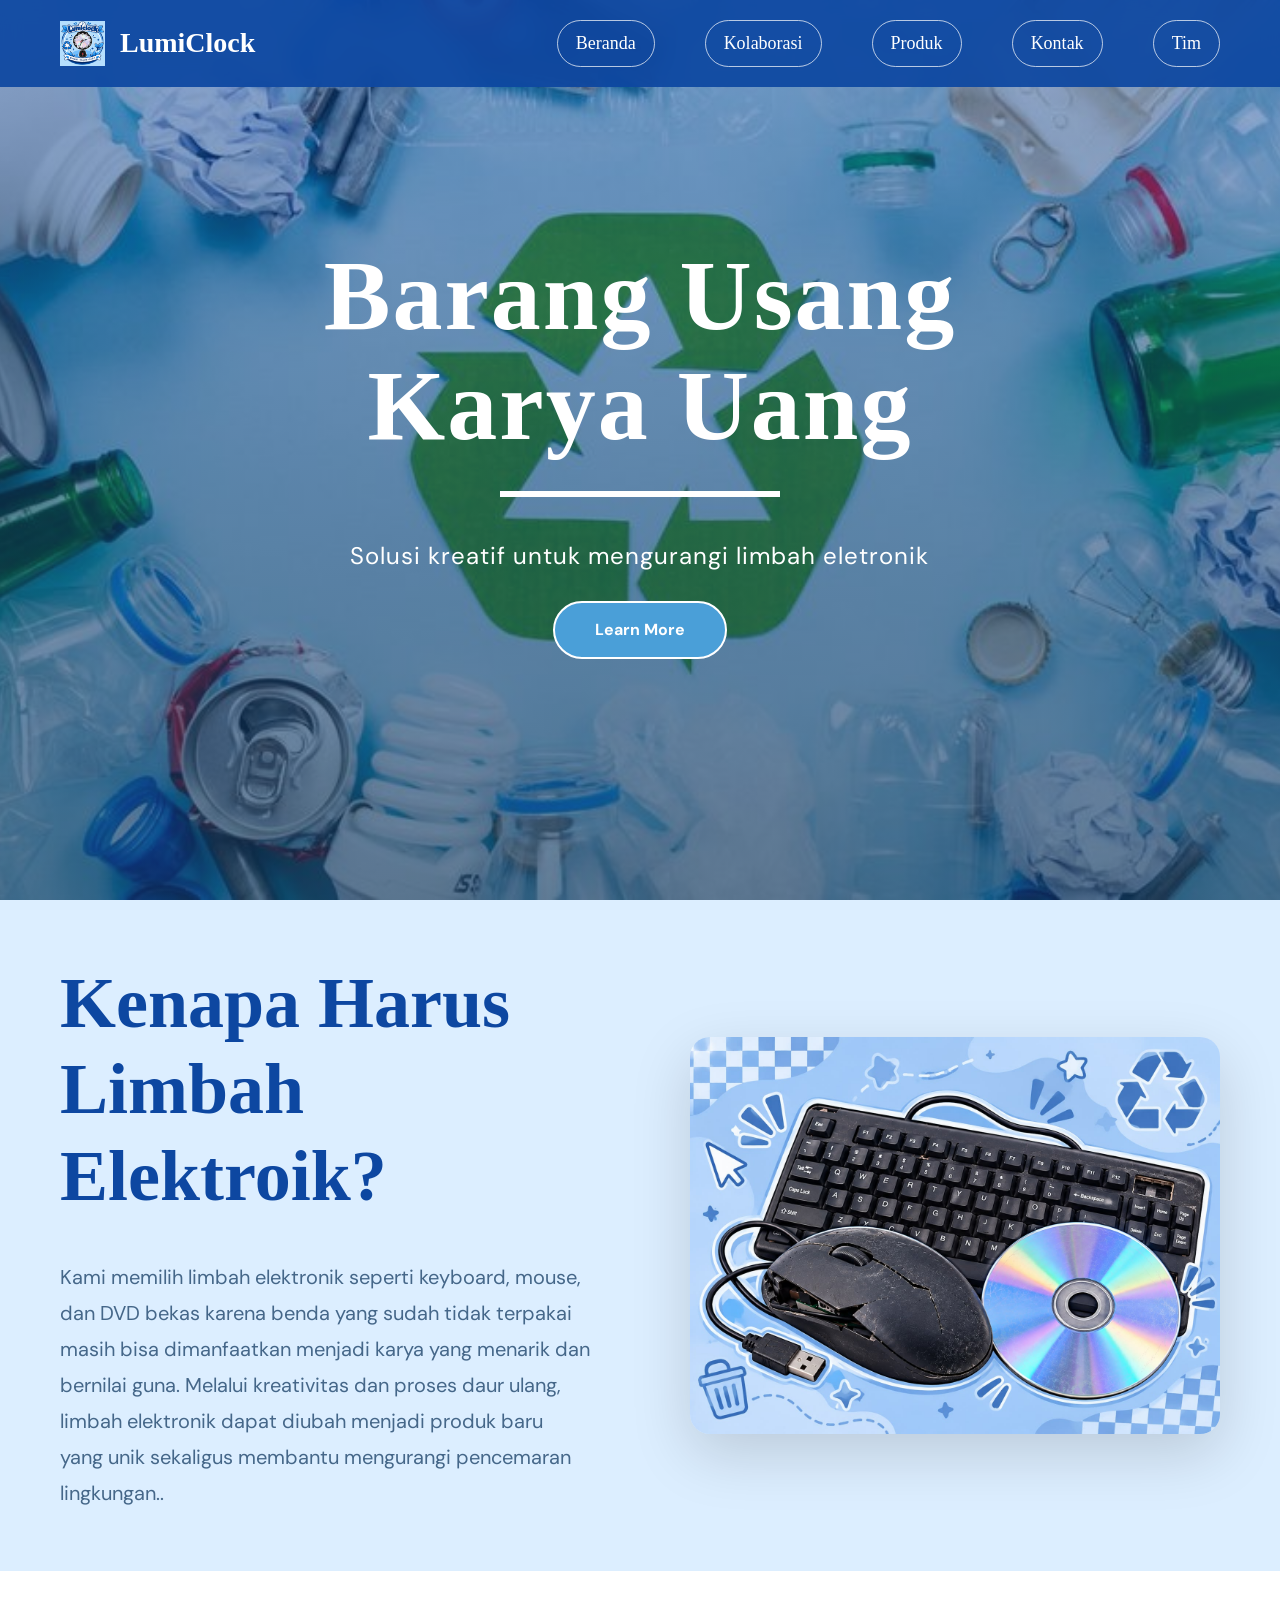
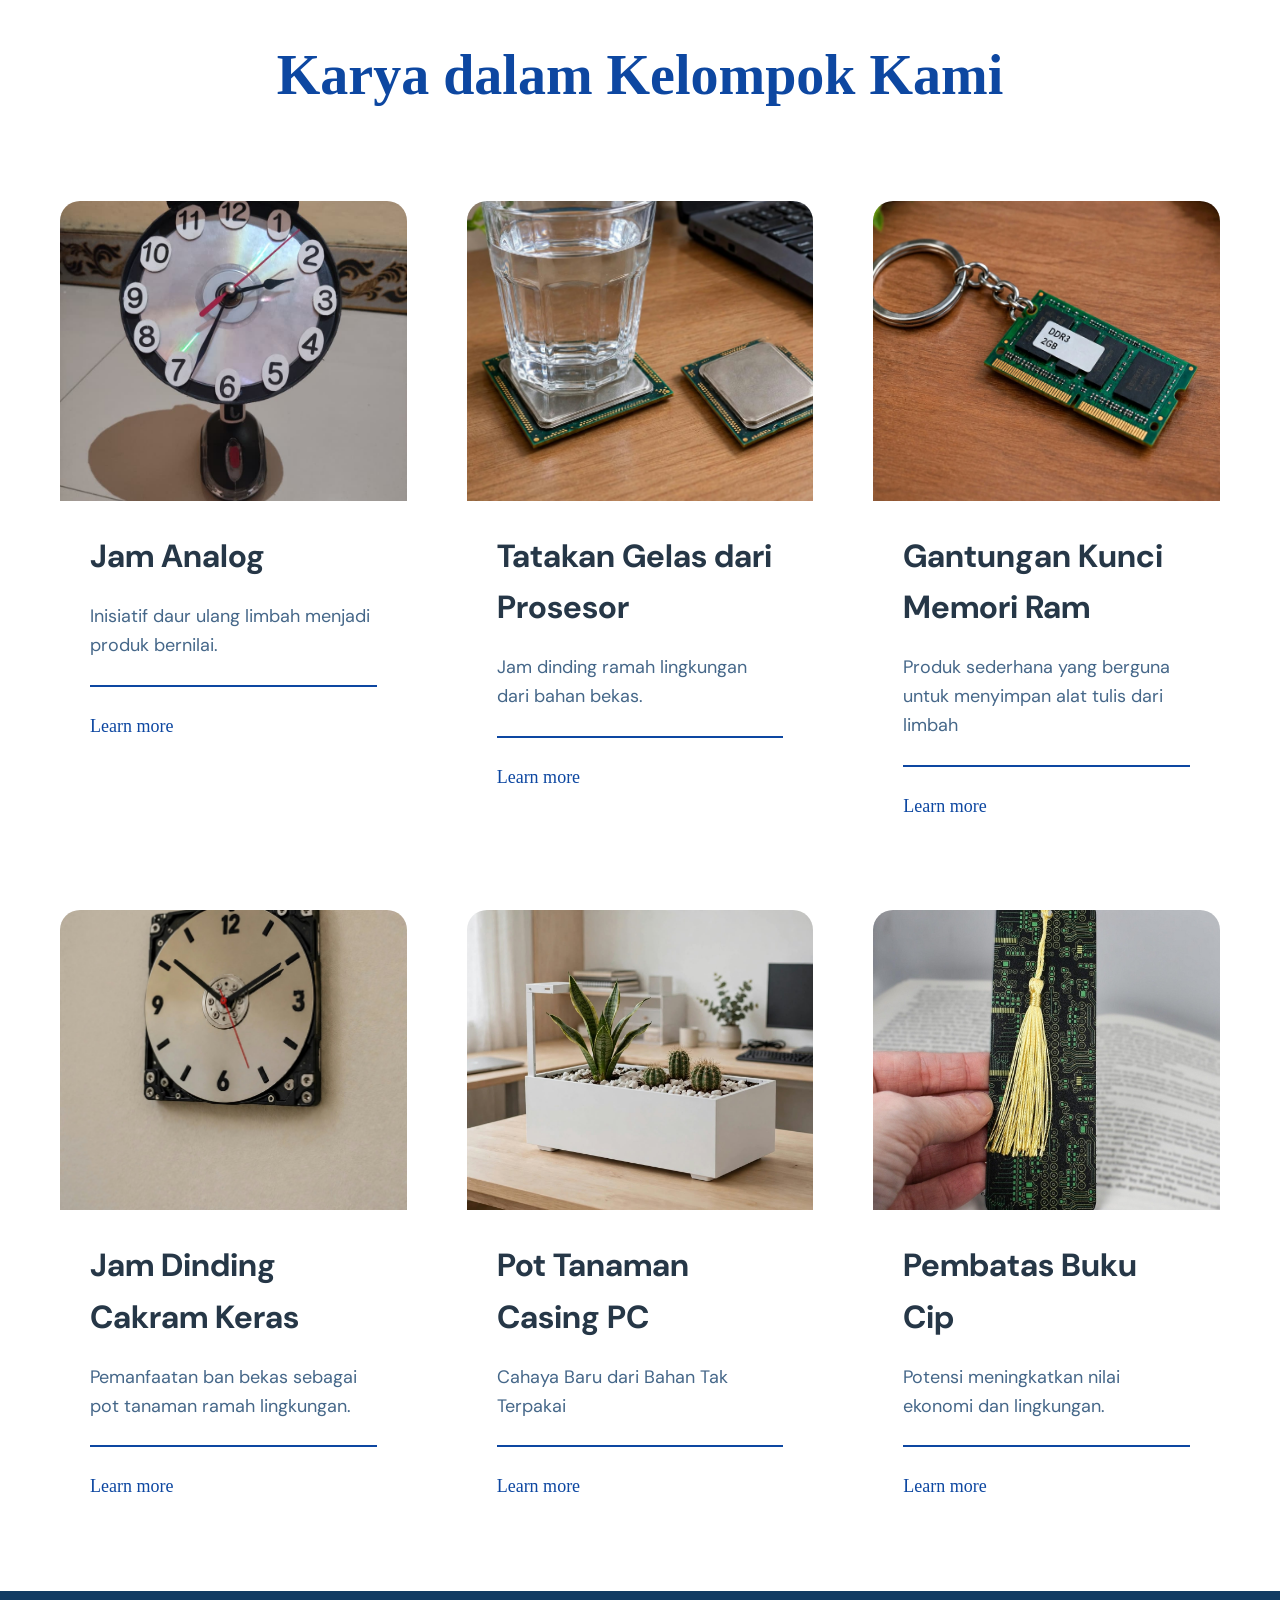
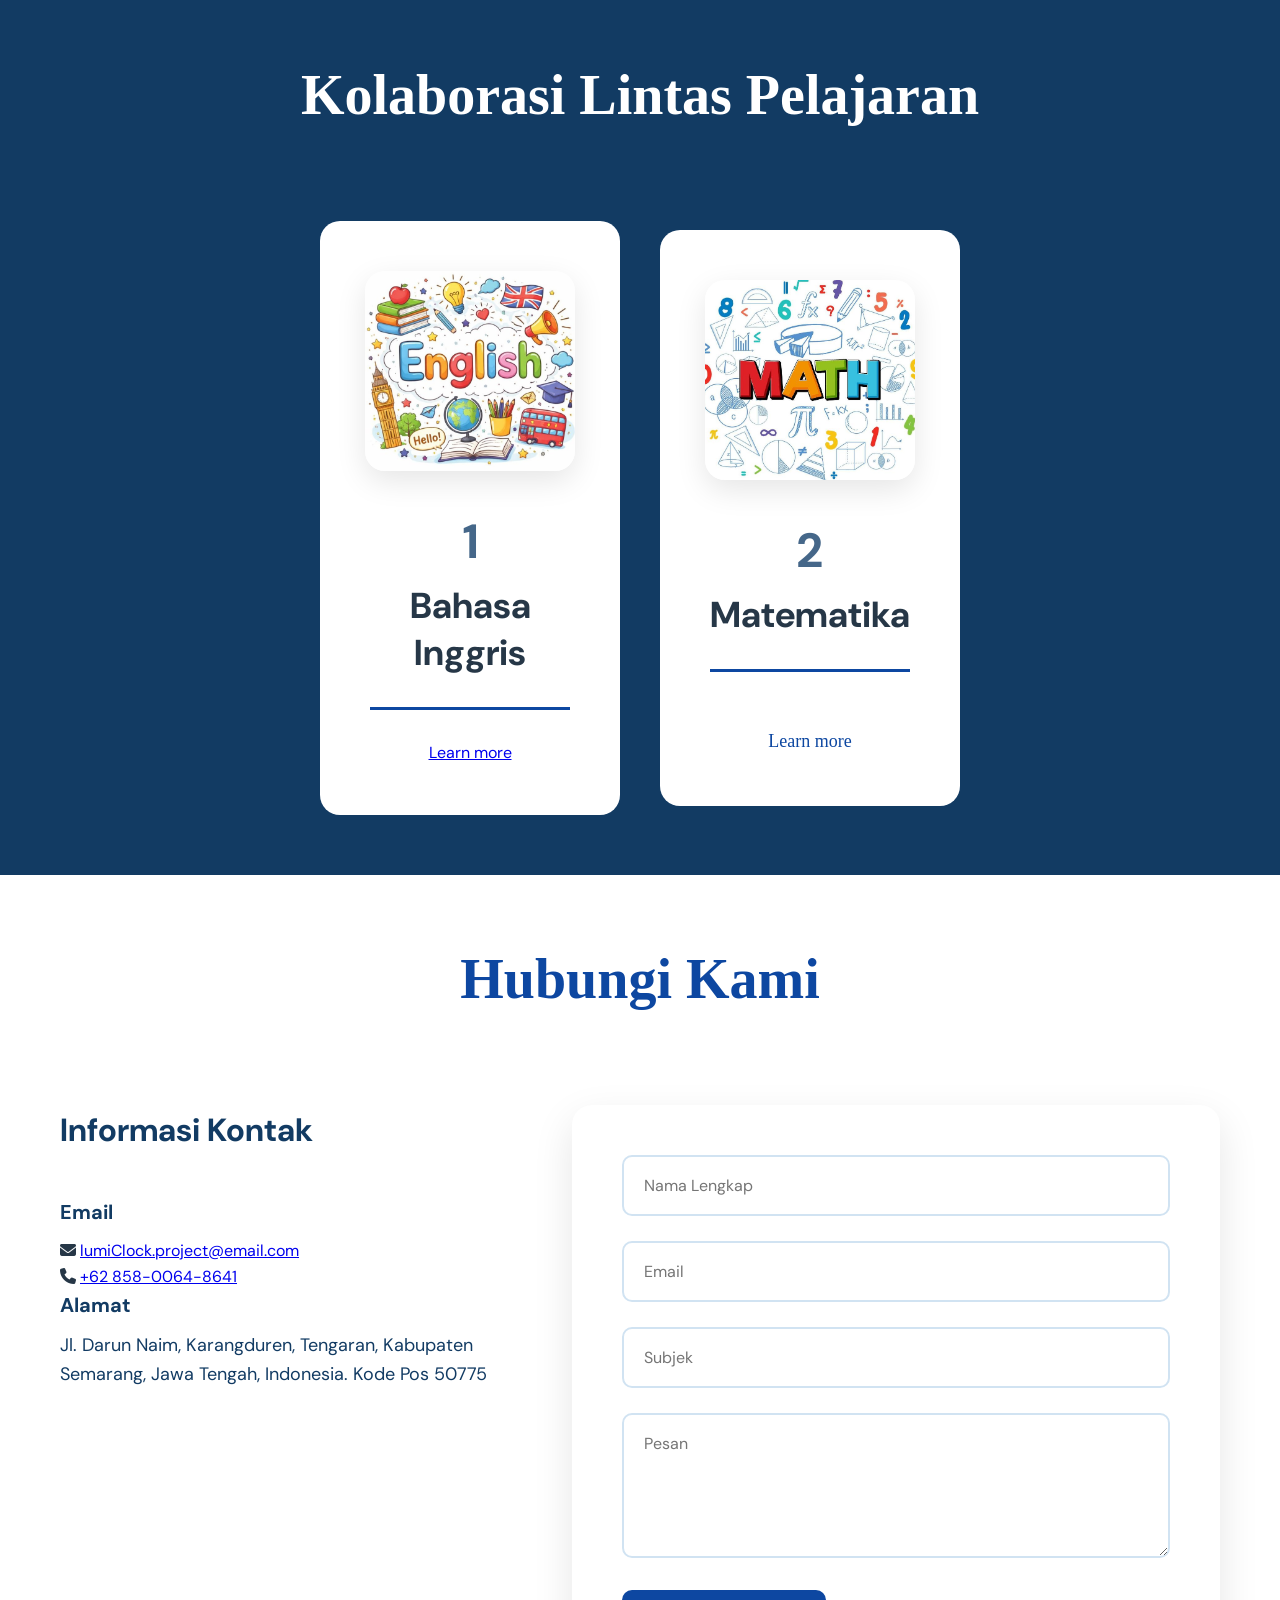
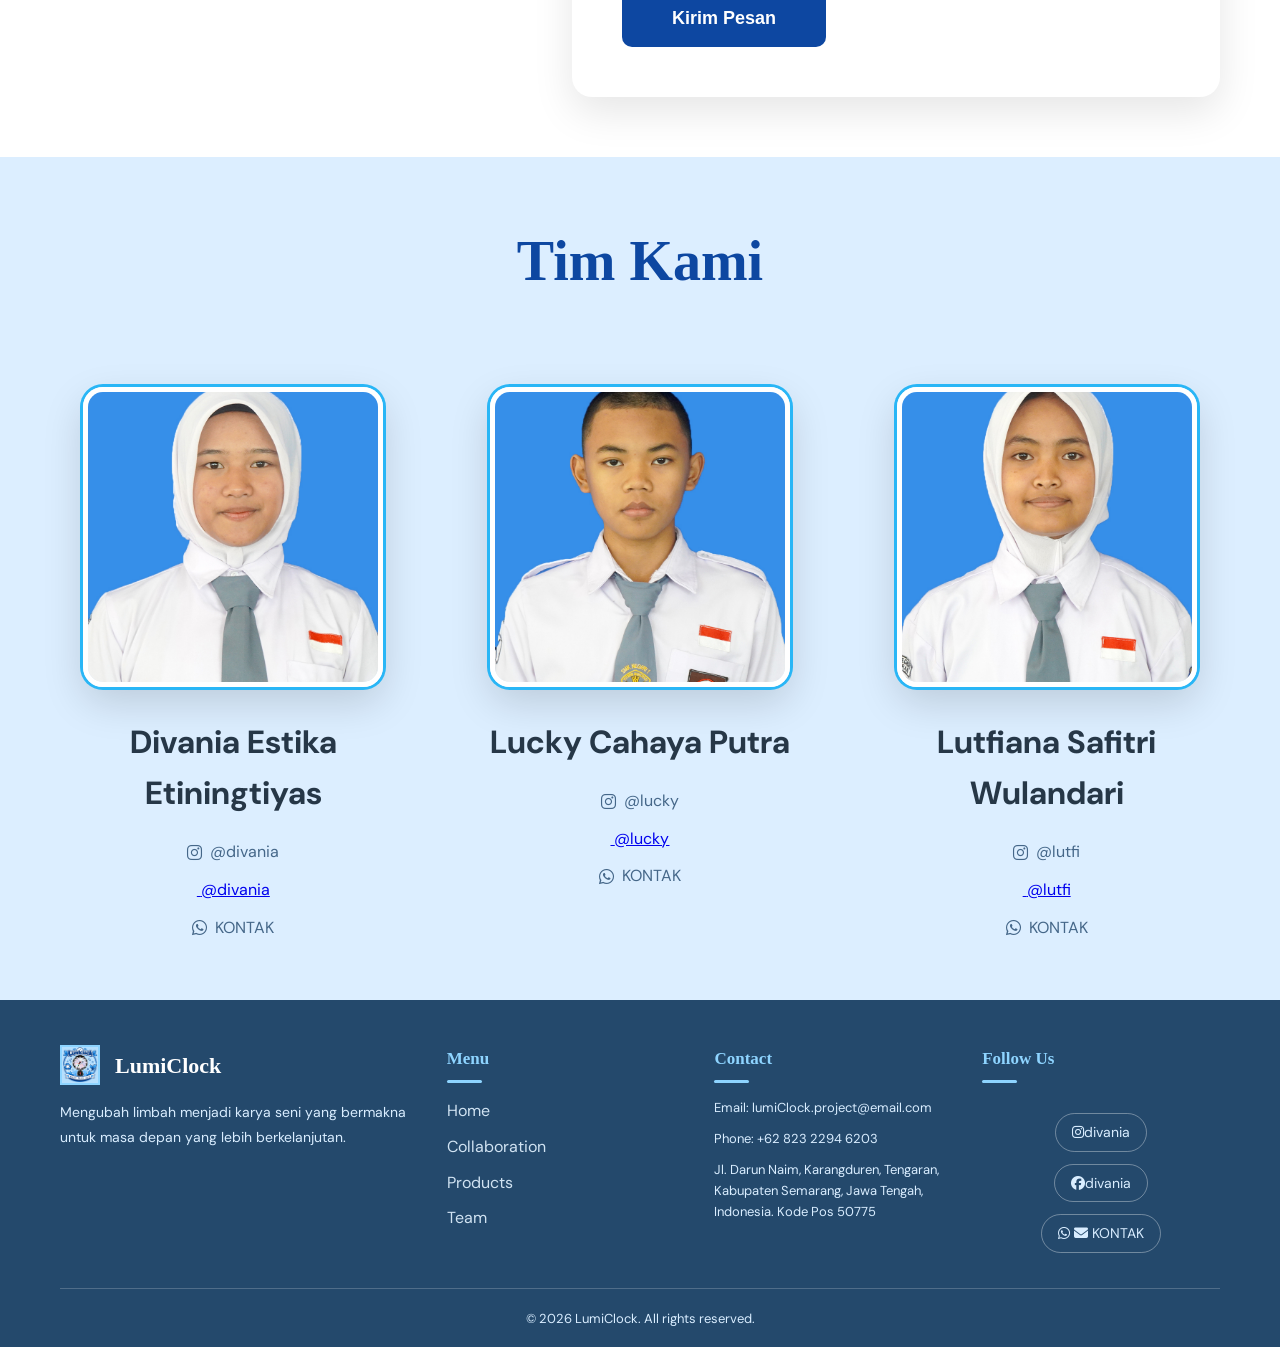
<file: index.html>
<!DOCTYPE html>
<html lang="id">
<head>
    <meta charset="UTF-8">
    <meta name="viewport" content="width=device-width, initial-scale=1.0">
    <title>LumiClock - Barang Usang Karya Uang</title>
    <link rel="stylesheet" href="style.css">
</head>
<body>

    <!-- Navigation -->
     
    <nav class="navbar">
        <div class="nav-container">
            <div class="logo">
                <img src="images/logo produk.jpeg" alt="LumiClock Logo">
                <span>LumiClock</span>
            </div>
            <ul class="nav-menu">
                <li><a href="#beranda">Beranda</a></li>
                <li><a href="#kolaborasi">Kolaborasi</a></li>
                <li><a href="#produk">Produk</a></li>
                <li><a href="#kontak">Kontak</a></li>
                <li><a href="#tim">Tim</a></li>
            </ul>
        </div>
    </nav>

    <!-- Hero Section -->            

<section class="hero" id="beranda">
<div class="hero-content">
        <h1>Barang Usang<br>Karya Uang</h1>
        <div class="hero-underline"></div>
        <p class="hero-subtitle">Solusi kreatif untuk mengurangi limbah eletronik</p><br>

        <p><a href="materi.html" class="btn">Learn More</a></p>
        </div>
    </section>

    <!-- Why Section -->
    <section class="why-section">
        <div class="container">
            <div class="why-content">
                <div class="why-text">
                    <h2>Kenapa Harus<br>Limbah<br>Elektroik?</h2>
                    <p>Kami memilih limbah elektronik seperti keyboard, mouse, dan DVD bekas karena benda yang sudah tidak terpakai masih bisa dimanfaatkan menjadi karya yang menarik dan bernilai guna. Melalui kreativitas dan proses daur ulang, limbah elektronik dapat diubah menjadi produk baru yang unik sekaligus membantu mengurangi pencemaran lingkungan..</p>
                </div>
                <div class="why-image">
                    <img src="images/limbah.jpeg" alt="Limbah Elektronik">
                </div>
            </div>
        </div>
    </section>

     <!-- Products Section -->
    <section class="products-section" id="produk">
        <div class="container">
            <h2 class="section-title">Karya dalam Kelompok Kami</h2>
            <div class="products-grid">
                <div class="product-card">
                    <div class="product-image">
                        <img src="images/JAM ANALOG.jpeg" alt="Jam Analog">
                    </div>
                    <h3>Jam Analog</h3>
                    <p>Inisiatif daur ulang limbah menjadi produk bernilai.</p>
                    <div class="product-underline"></div>
                    <a href="jam analog.html" class="learn-more">Learn more</a>
                </div>
                <div class="product-card">
                    <div class="product-image">
                        <img src="images/TATAKAN GELAS.jpeg" alt="Tatakan Gelas">
                    </div>
                    <h3>Tatakan Gelas dari Prosesor</h3>
                    <p>Jam dinding ramah lingkungan dari bahan bekas.</p>
                    <div class="product-underline"></div>
                    <a href="tatakan gelas.html" class="learn-more">Learn more</a>
                </div>
                <div class="product-card">
                    <div class="product-image">
                        <img src="images/GANTUNGAN KUNCI.jpeg" alt="Gantungan Kunci Mmemori RAM">
                    </div>
                    <h3>Gantungan Kunci Memori Ram</h3>
                    <p>Produk sederhana yang berguna untuk menyimpan alat tulis dari limbah</p>
                    <div class="product-underline"></div>
                    <a href="gantungan kunci.html" class="learn-more" >Learn more</a>
                </div>
                <div class="product-card">
                    <div class="product-image">
                        <img src="images/JAMM  DINDING.jpeg" alt="Jam Dinding Cakram Keras">
                    </div>
                    <h3>Jam Dinding Cakram Keras</h3>
                    <p>Pemanfaatan ban bekas sebagai pot tanaman ramah lingkungan.</p>
                    <div class="product-underline"></div>
                    <a href="jam dinding.html" class="learn-more">Learn more</a>
                </div>
                <div class="product-card">
                    <div class="product-image">
                        <img src="images/POT TANAMAN.jpeg" alt="Pot Tanaman Casing PC">
                    </div>
                    <h3>Pot Tanaman Casing PC</h3>
                    <p>Cahaya Baru dari Bahan Tak Terpakai</p>
                    <div class="product-underline"></div>
                    <a href="pot tanaman.html" class="learn-more">Learn more</a>
                </div>

                <div class="product-card">
                    <div class="product-image">
                        <img src="images/pembatas buku chip.jpeg" alt="Pembatas Buku Cip">
                    </div>
                    <h3>Pembatas Buku Cip</h3>
                    <p>Potensi meningkatkan nilai ekonomi dan lingkungan.</p>
                    <div class="product-underline"></div>
                    <a href="pembatas buku.html" class="learn-more">Learn more</a>
                </div>
            </div>
        </div>
    </section>


    <!-- Collaboration Section -->
    <section class="collaboration-section" id="kolaborasi">
        <div class="container">
            <h2 class="section-title">Kolaborasi Lintas Pelajaran</h2>
            <div class="collaboration-grid">
                     
                <div class="collab-card">
                    <div class="collab-icon">
                        <img src="images/bahasa inggris.jpg" alt="Bahasa Inggris">
                    </div>
                    <h3><span class="number">1</span> Bahasa<br>Inggris</h3>
                    <div class="collab-underline"></div>
                    <a href="bahasa inggris.html" learn-more>Learn more</a>
                </div>

                <div class="collab-card">
                    <div class="collab-icon">
                        <img src="images/logo matematika.jpg" alt="Matematika">
                    </div>
                    <h3><span class="number">2</span> Matematika</h3>
                    <div class="collab-underline"></div><br>
                    <a href="matematika.html" class="learn-more">Learn more</a><br>
                </div>
            </div>
        </div>
    </section>

   
    <!-- Contact Section -->
    <section class="contact-section" id="kontak">
        <div class="container">
            <h2 class="section-title">Hubungi Kami</h2>
            <div class="contact-content">
                <div class="contact-info">
                    <h3>Informasi Kontak</h3>
                    <div class="info-item">
                        <h4>Email</h4>
                         <div class="contact-item">
                <i class="fa-solid fa-envelope"></i>
                <a href="mailto:lumiClock.project@email.com">
                    lumiClock.project@email.com
                </a>
            </div>

            <div class="contact-item">
                <i class="fa-solid fa-phone"></i>
                <a href="tel:+62 858-0064-8641">
                    +62 858-0064-8641
                </a>
            </div>
        
                        <h4>Alamat</h4>
                        <p>Jl. Darun Naim, Karangduren, Tengaran, Kabupaten Semarang, Jawa Tengah, Indonesia. Kode Pos 50775</p>
                    </div>
                </div>

                
                <div class="contact-form">
                    <form>
                        <div class="form-group">
                            <input type="text" placeholder="Nama Lengkap" required>
                        </div>
                        <div class="form-group">
                            <input type="email" placeholder="Email" required>
                        </div>
                        <div class="form-group">
                            <input type="text" placeholder="Subjek">
                        </div>
                        <div class="form-group">
                            <textarea placeholder="Pesan" rows="5" required></textarea>
                        </div>
                        <button type="submit" class="btn-submit">Kirim Pesan</button>
                    </form>
                </div>
            </div>
        </div>
    </section>


 
   <!-- Team Section -->
    <section class="team-section" id="tim">
        <div class="container">
            <h2 class="section-title">Tim Kami</h2>
            <div class="team-grid">
                <div class="team-card">
                    <div class="team-image">
                        <img src="images/PPLG (10).JPG" alt="Divania Estika Etiningtiyas">
                    </div>
                    <h3>Divania Estika Etiningtiyas</h3>
          <link rel="stylesheet" href="https://cdnjs.cloudflare.com/ajax/libs/font-awesome/6.5.1/css/all.min.css">
          <div class="sosmed">
            <a href="https://www.instagram.com/divaa_tys?xtok=dWRhZnltdzcya3Fh" target="_blank" class="sosmed-item">
                <i class="fa-brands fa-instagram"></i>
              <span>@divania</span>
            </a>
            <a href="https://www.facebook.com/share/1EH5o3qhyA/">

              <i class="fab vi.facebook"></i> <span>@divania</span><br>
            </a>
           <a href="https://wa.me/082322946203" class="sosmed-item">
    <i class="fa-brands fa-whatsapp"></i>
    <span>KONTAK</span>
</a>
                </div>
                </div>


                <div class="team-card">
                    <div class="team-image">
                        <img src="images/PPLG (20).JPG" alt="Lucky Cahaya Putra">
                    </div>
                    <h3>Lucky Cahaya Putra</h3>
                   <link rel="stylesheet" href="https://cdnjs.cloudflare.com/ajax/libs/font-awesome/6.5.1/css/all.min.css">
          <div class="sosmed">
            <a href="https://www.instagram.com/lace_ky?srtk=NGhic2dpZ2Y5dnlt" target="_blank" class="sosmed-item">
             <i class="fa-brands fa-instagram"></i>
          <span>@lucky</span>
             </a>
            <a href="https://www.facebook.com/share/1KVHvXNcz6/">

              <i class="fab vi.facebook"></i> <span>@lucky</span><br>
            </a>
            <a href="https://wa.me/6085875242914" class="sosmed-item">
               <i class="fa-brands fa-whatsapp"></i>
                <span>KONTAK</span>
            </a>
                </div>
                </div>


                
                <div class="team-card">
                    <div class="team-image">
                        <img src="images/PPLG (22).JPG" alt="Lutfiana Safitri Wulandari">
                    </div>
                    <h3>Lutfiana Safitri Wulandari</h3>
                   <link rel="stylesheet" href="https://cdnjs.cloudflare.com/ajax/libs/font-awesome/6.5.1/css/all.min.css">
          <div class="sosmed">
           <a href="https://www.instagram.com/cure_lutfiana?obrf=MWN4d24wbmVnMG81MA==" target="_blank" class="sosmed-item">
             <i class="fa-brands fa-instagram"></i>
              <span>@lutfi</span>
            </a>

            <a href="https://www.facebook.com/share/1JRMru8TwY/">

              <i class="fab vi.facebook"></i> <span>@lutfi</span><br>
            </a>
           <a href="https://wa.me/085800648641" class="sosmed-item">
             <i class="fa-brands fa-whatsapp"></i>
              <span>KONTAK</span>
           </a>
                </div>
                </div>
            </div>
        </div>
    </section>


        <!-- Footer -->
    <footer class="footer">
        <div class="container">
            <div class="footer-content">
                <div class="footer-section">
                    <div class="footer-logo">
                        <img src="images/logo produk.jpeg" alt="LumiClock">
                        <span>LumiClock</span>
                    </div>
                    <p>Mengubah limbah menjadi karya seni yang bermakna untuk masa depan yang lebih berkelanjutan.</p>
                </div>
                <div class="footer-section">
                    <h4>Menu</h4>
                    <ul>
                        <li><a href="index.html#beranda">Home</a></li>
                        <li><a href="index.html#kolaborasi">Collaboration</a></li>
                        <li><a href="index.html#produk">Products</a></li>
                        <li><a href="index.html#tim">Team</a></li>
                    </ul>
                </div>
                <div class="footer-section">
                    <h4>Contact</h4>
                    <ul>
                        <li>Email: lumiClock.project@email.com</li>
                        <li>Phone: +62 823 2294 6203</li>
                        <li>Jl. Darun Naim, Karangduren, Tengaran, Kabupaten Semarang, Jawa Tengah, Indonesia. Kode Pos 50775</li>
                    </ul>
                </div>
                <div class="footer-section">
                    <h4>Follow Us</h4>
                    <div class="social-links">
                       <div class="sosmed">
  <a href="https://instagram.com/divania" target="_blank">
    <i class="fa-brands fa-instagram"></i><span>divania</span>
  </a>
  <a href="https://facebook.com/divania" target="_blank">
    <i class="fa-brands fa-facebook"></i><span>divania</span>
  </a>
  <a href="https://wa.me/082322946203" target="_blank">
    <i class="fa-brands fa-whatsapp"></i>
    <i class="fa-solid fa-envelope"></i>
    <span>KONTAK</span>
  </a>
</div>
                    </div>
                </div>
            </div>
            <div class="footer-bottom">
                <p>&copy; 2026 LumiClock. All rights reserved.</p>
            </div>
        </div>
    </footer>

</body>
</html>
</file>
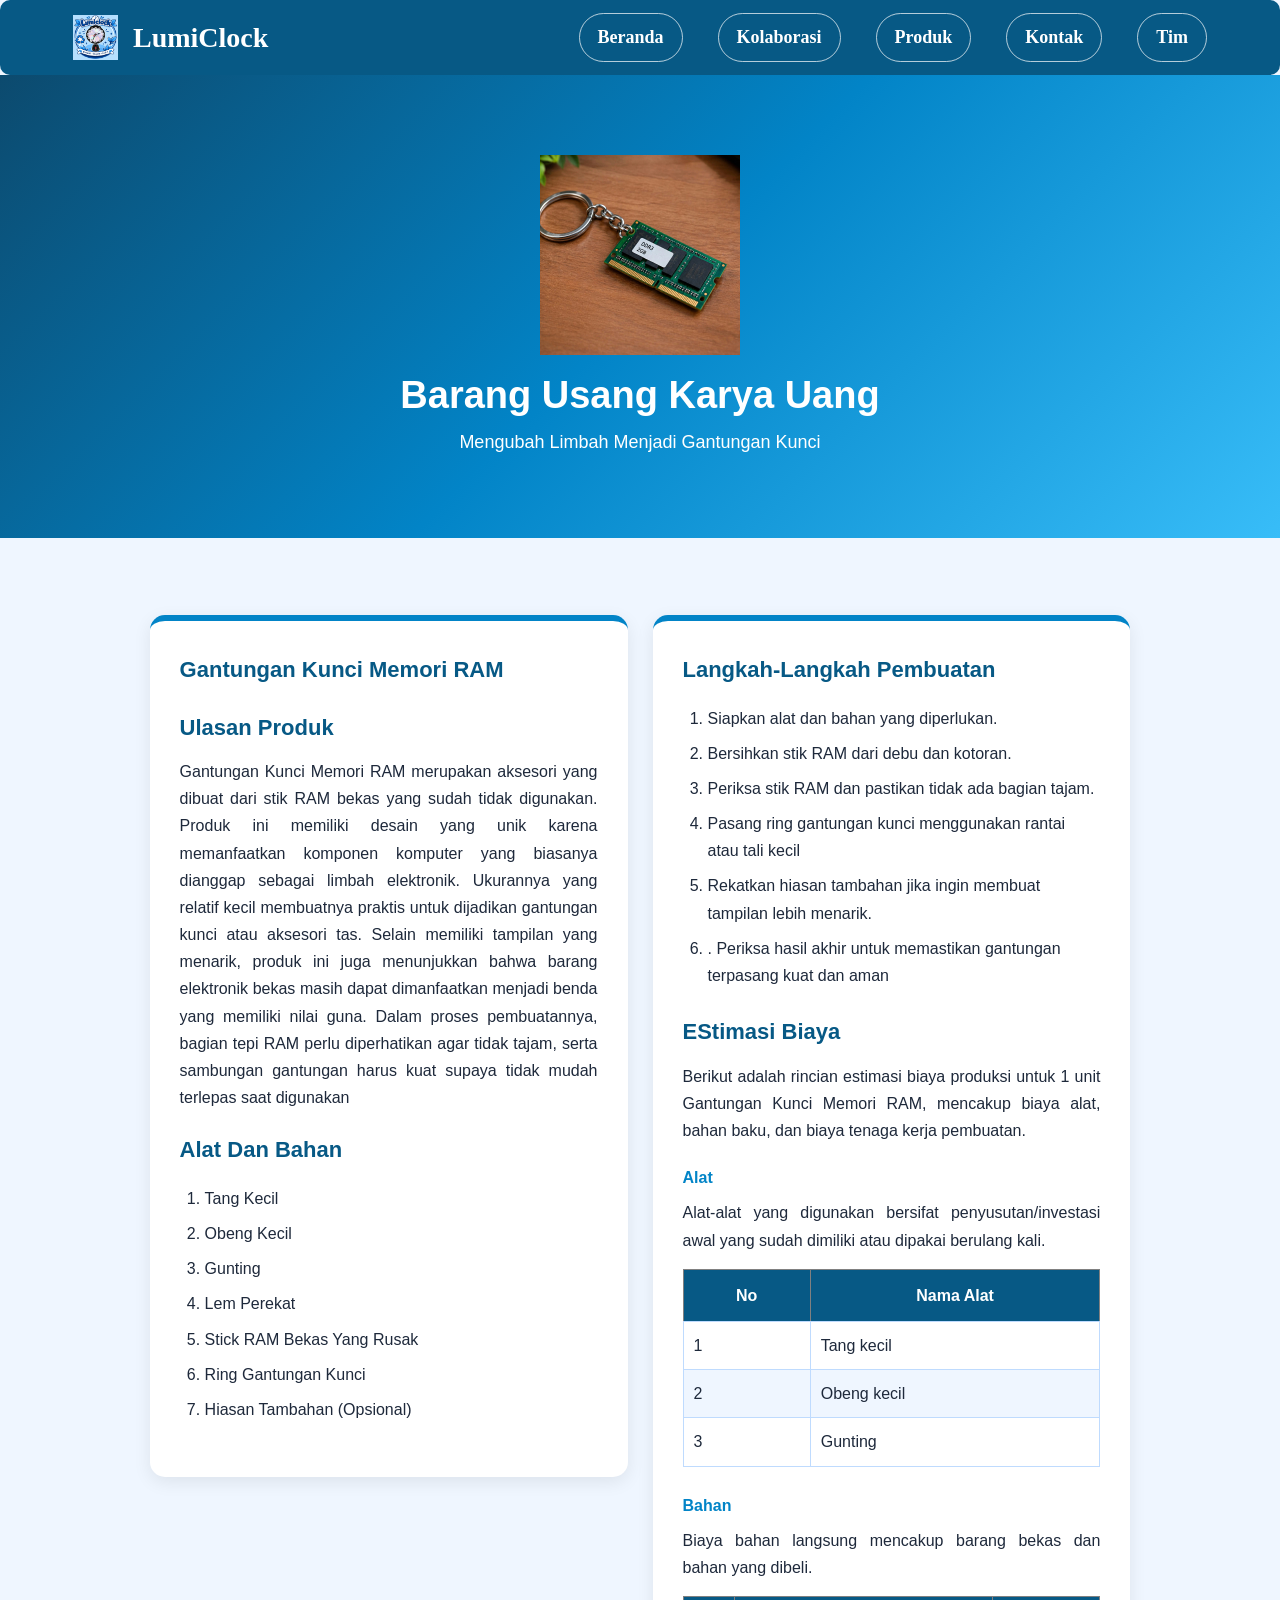
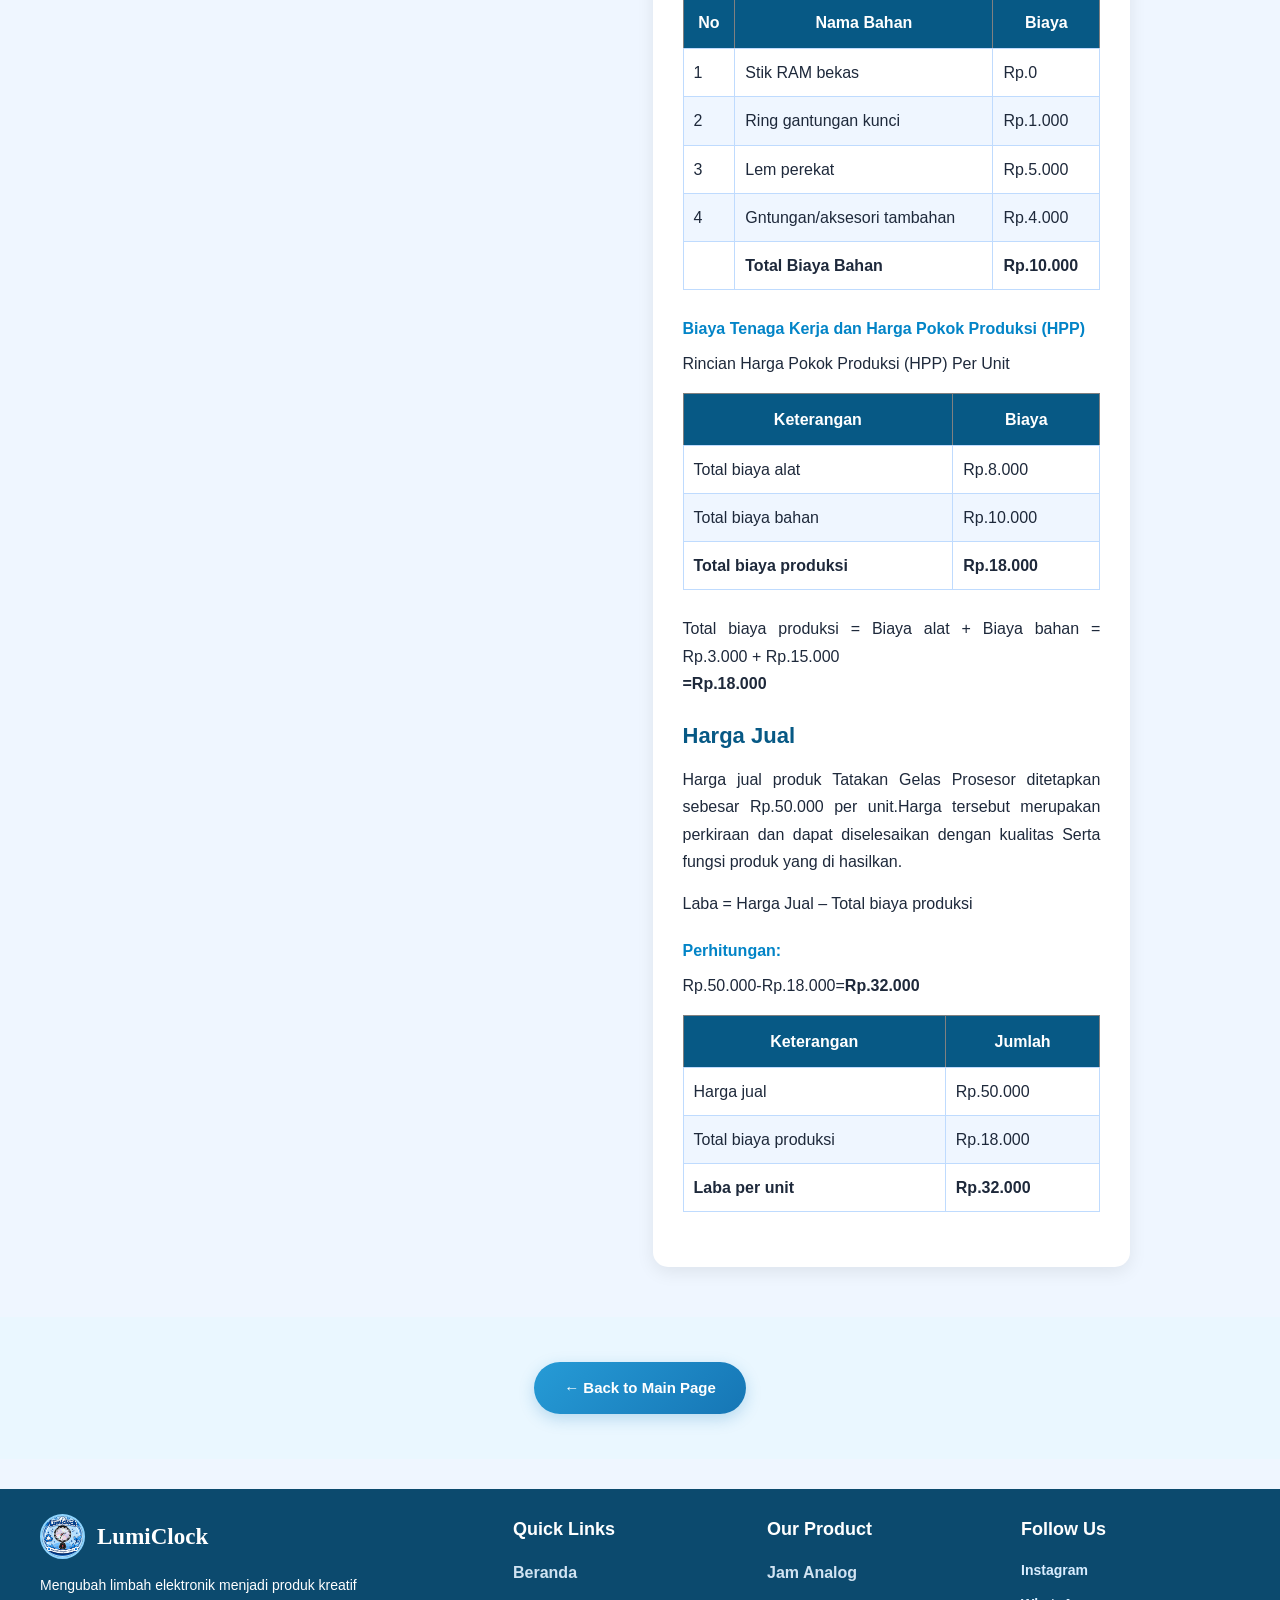
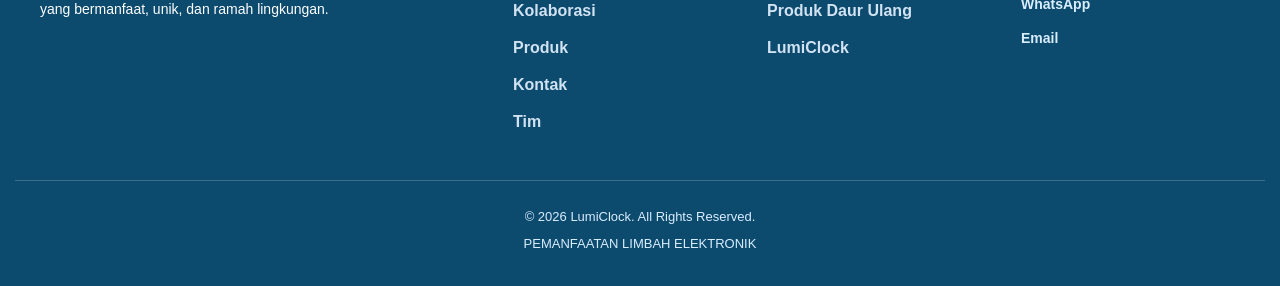
<file: gantungan kunci.html>
<!DOCTYPE html>
<html lang="en">
<head>
    <meta charset="UTF-8">
    <meta name="viewport" content="width=device-width, initial-scale=1.0">
    <title>Document</title>
    <link rel="stylesheet" href="style.css">
    <link rel="stylesheet" href="gantungankunci.css">
    
</head>
<body>
    <nav>
        <div class="nav-container">
            <div class="logo">
                <img src="images/logo produk.jpeg" alt="LumiClock Logo">
                <span>LumiClock</span>
            </div>
            <ul class="nav-menu">
                 <li><a href="index.html#beranda">Beranda</a></li>
                 <li><a href="index.html#kolaborasi">Kolaborasi</a></li>
                 <li><a href="index.html#produk">Produk</a></li>
                 <li><a href="index.html#kontak">Kontak</a></li>
                 <li><a href="index.html#tim">Tim</a></li>
            </ul>
        
    </nav>

    </header>


    <section class="hero" id="home">
    <div class="hero-content">
        <img src="images/GANTUNGAN KUNCI.jpeg" alt="jam analog"
              height="200"
              weight="300">
    
        <h2>Barang Usang Karya Uang</h2>
        <p>Mengubah Limbah Menjadi Gantungan Kunci</p>
    </div>
    </section>

    <section class="hore" id="About">
    </section>
    <br>
    <section id="service" class="service">
        <div class="container">
            <div class="dampak">
                <div class="card">
                    <h3>Gantungan Kunci Memori RAM</h3>
                    <h3>Ulasan Produk</h3>
                        <p>
                            Gantungan Kunci Memori RAM merupakan aksesori yang dibuat dari stik RAM bekas yang sudah tidak digunakan. Produk ini memiliki desain yang unik karena memanfaatkan komponen komputer yang biasanya dianggap sebagai limbah elektronik. Ukurannya yang relatif kecil membuatnya praktis untuk dijadikan gantungan kunci atau aksesori tas. Selain memiliki tampilan yang menarik, produk ini juga menunjukkan bahwa barang elektronik bekas masih dapat dimanfaatkan menjadi benda yang memiliki nilai guna. Dalam proses pembuatannya, bagian tepi RAM perlu diperhatikan agar tidak tajam, serta sambungan gantungan harus kuat supaya tidak mudah terlepas saat digunakan
                        </p>
                        <h3>Alat Dan Bahan</h3>
                        <ol>
                            <li>Tang Kecil</li>
                            <li>Obeng Kecil</li>
                            <li>Gunting</li>
                            <li>Lem Perekat</li>
                            <li>Stick RAM Bekas Yang Rusak</li>
                            <li>Ring Gantungan Kunci</li>
                            <li>Hiasan Tambahan (Opsional)</li>
                        </ol>
                </div>

                <div class="card">
                    <h3>Langkah-Langkah Pembuatan</h3>
                    <ol>
                        <li>Siapkan alat dan bahan yang diperlukan.</li>
                        <li>Bersihkan stik RAM dari debu dan kotoran.</li>
                        <li>Periksa stik RAM dan pastikan tidak ada bagian tajam.</li>
                        <li>Pasang ring gantungan kunci menggunakan rantai atau tali kecil</li>
                        <li>Rekatkan hiasan tambahan jika ingin membuat tampilan lebih menarik.</li>
                        <li>. Periksa hasil akhir untuk memastikan gantungan terpasang kuat dan aman</li>
                    </ol>
                        
                    <h3>EStimasi Biaya</h3>
                        <p>
                          Berikut adalah rincian estimasi biaya produksi untuk 1 unit Gantungan Kunci Memori RAM, mencakup biaya alat, bahan baku, dan  biaya tenaga kerja pembuatan.
                        </p>       

                    <h4>Alat</h4>
                        <p>
                           Alat-alat yang digunakan bersifat penyusutan/investasi awal yang sudah dimiliki atau dipakai berulang kali.

                        </p>

                        <!--Tabel-->

                        <table border="1">
                        <thead>
                            <th>No</th>
                            <th>Nama Alat</th>
                        </thead>
                        <tbody>
                            <tr>
                                <td>1</td>
                                <td>Tang kecil</td>
                            </tr>
                            <tr>
                                <td>2</td>
                                <td>Obeng kecil</td>
                            </tr>
                            <tr>
                                <td>3</td>
                                <td>Gunting</td>
                            </tr>
                        </tbody>
                    </table>

                    <h4>Bahan</h4>
                        <p>
                           Biaya bahan langsung mencakup barang bekas dan bahan yang dibeli.
                        </p>

                        <!--Tabel-->

                        <table border="1">
                            <thead>
                                <th>No</th>
                                <th>Nama  Bahan</th>
                                <th>Biaya</th>
                            </thead>
                            <tbody>
                                <tr>
                                    <td>1</td>
                                    <td>Stik RAM bekas</td>
                                    <td>Rp.0</td>
                                </tr>
                                <tr>
                                    <td>2</td>
                                    <td>Ring gantungan kunci</td>
                                    <td>Rp.1.000</td>
                                </tr>
                                <tr>
                                    <td>3</td>
                                    <td>Lem perekat</td>
                                    <td>Rp.5.000</td>
                                </tr>
                                <tr>
                                    <td>4</td>
                                    <td>Gntungan/aksesori tambahan</td>
                                    <td>Rp.4.000</td>
                                </tr>
                                <tr>
                                    <td></td>
                                    <td><b>Total Biaya Bahan</b></td>
                                    <td><b>Rp.10.000</b></td>
                                </tr>
                            </tbody>
                        </table>

                    <h4>Biaya Tenaga Kerja dan Harga Pokok Produksi (HPP)</h4>
                        <p>
                            Rincian Harga Pokok Produksi (HPP) Per Unit
                        </p>

                        <!--Tabel-->

                        <table border="1">
                            <thead>
                                <th>Keterangan</th>
                                <th>Biaya</th>
                            </thead>
                            <tbody>
                                <tr>
                                    <td>Total biaya alat</td>
                                    <td>Rp.8.000</td>
                                </tr>
                                <tr>
                                    <td>Total biaya bahan</td>
                                    <td>Rp.10.000</td>
                                </tr>
                                <tr>
                                    <td><b>Total biaya produksi</b></td>
                                    <td><b>Rp.18.000</b></td>
                                </tr>
                            </tbody>
                        </table>
                    <p>
                        Total biaya produksi = Biaya alat + Biaya bahan = Rp.3.000 + Rp.15.000<br>
                        <strong>=Rp.18.000</strong><br>
                    </p>
                    
                    <h3>Harga Jual</h3>
                    <p>
                        Harga jual produk Tatakan Gelas Prosesor ditetapkan sebesar Rp.50.000 per unit.Harga tersebut merupakan perkiraan dan dapat diselesaikan dengan kualitas Serta fungsi produk yang di hasilkan.
                    </p>
                    <p>
                        Laba = Harga Jual – Total biaya produksi
                    </p>

                    <h4>Perhitungan:</h4>
                    <p>
                       Rp.50.000-Rp.18.000=<strong>Rp.32.000</strong>
                    </p>

                    <!--Tabel-->

                     <table border="1">
                        <thead>
                            <th>Keterangan</th>
                            <th>Jumlah</th>
                        </thead>
                        <tbody>
                            <tr>
                                <td>Harga jual</td>
                                <td>Rp.50.000</td>
                            </tr>
                            <tr>
                                <td>Total biaya produksi</td>
                                <td>Rp.18.000</td>
                            </tr>
                            <tr>
                                <td><b>Laba per unit</b></td>
                                <td><b>Rp.32.000</b></td>
                            </tr>
                        </tbody>
                    </table>
                </div>
            </div>

        </div> 
    </section>

    <!-- Back Button -->
    <section class="back-section">
        <div class="container">
            <a href="index.html" class="btn-back">← Back to Main Page</a>
        </div>
    </section>

    
    <!-- Footer -->
<footer class="site-footer">
    <div class="footer-container">

        <div class="footer-brand">
            <div class="footer-logo">
                <img src="images/logo produk.jpeg" alt="LumiClock Logo">
                <h2>LumiClock</h2>
            </div>
            <p>
                Mengubah limbah elektronik menjadi produk kreatif
                yang bermanfaat, unik, dan ramah lingkungan.
            </p>
        </div>

        <div class="footer-section">
            <h3>Quick Links</h3>
            <ul>
                <li><a href="index.html#beranda">Beranda</a></li>
                <li><a href="index.html#kolaborasi">Kolaborasi</a></li>
                <li><a href="index.html#produk">Produk</a></li>
                <li><a href="index.html#kontak">Kontak</a></li>
                <li><a href="index.html#tim">Tim</a></li>
            </ul>
        </div>

        <div class="footer-section">
            <h3>Our Product</h3>
            <ul>
                <li><a href="jamanalog.html">Jam Analog</a></li>
                <li><a href="#">Produk Daur Ulang</a></li>
                <li><a href="#">LumiClock</a></li>
            </ul>
        </div>

        <div class="footer-section">
            <h3>Follow Us</h3>
            <div class="footer-social">
                <a href="#">Instagram</a>
                <a href="#">WhatsApp</a>
                <a href="#">Email</a>
            </div>
        </div>

    </div>

    <div class="footer-bottom">
        <p>© 2026 LumiClock. All Rights Reserved.</p>
        <p>PEMANFAATAN LIMBAH ELEKTRONIK</p>
    </div>
</footer>
</body>
</html>
</file>
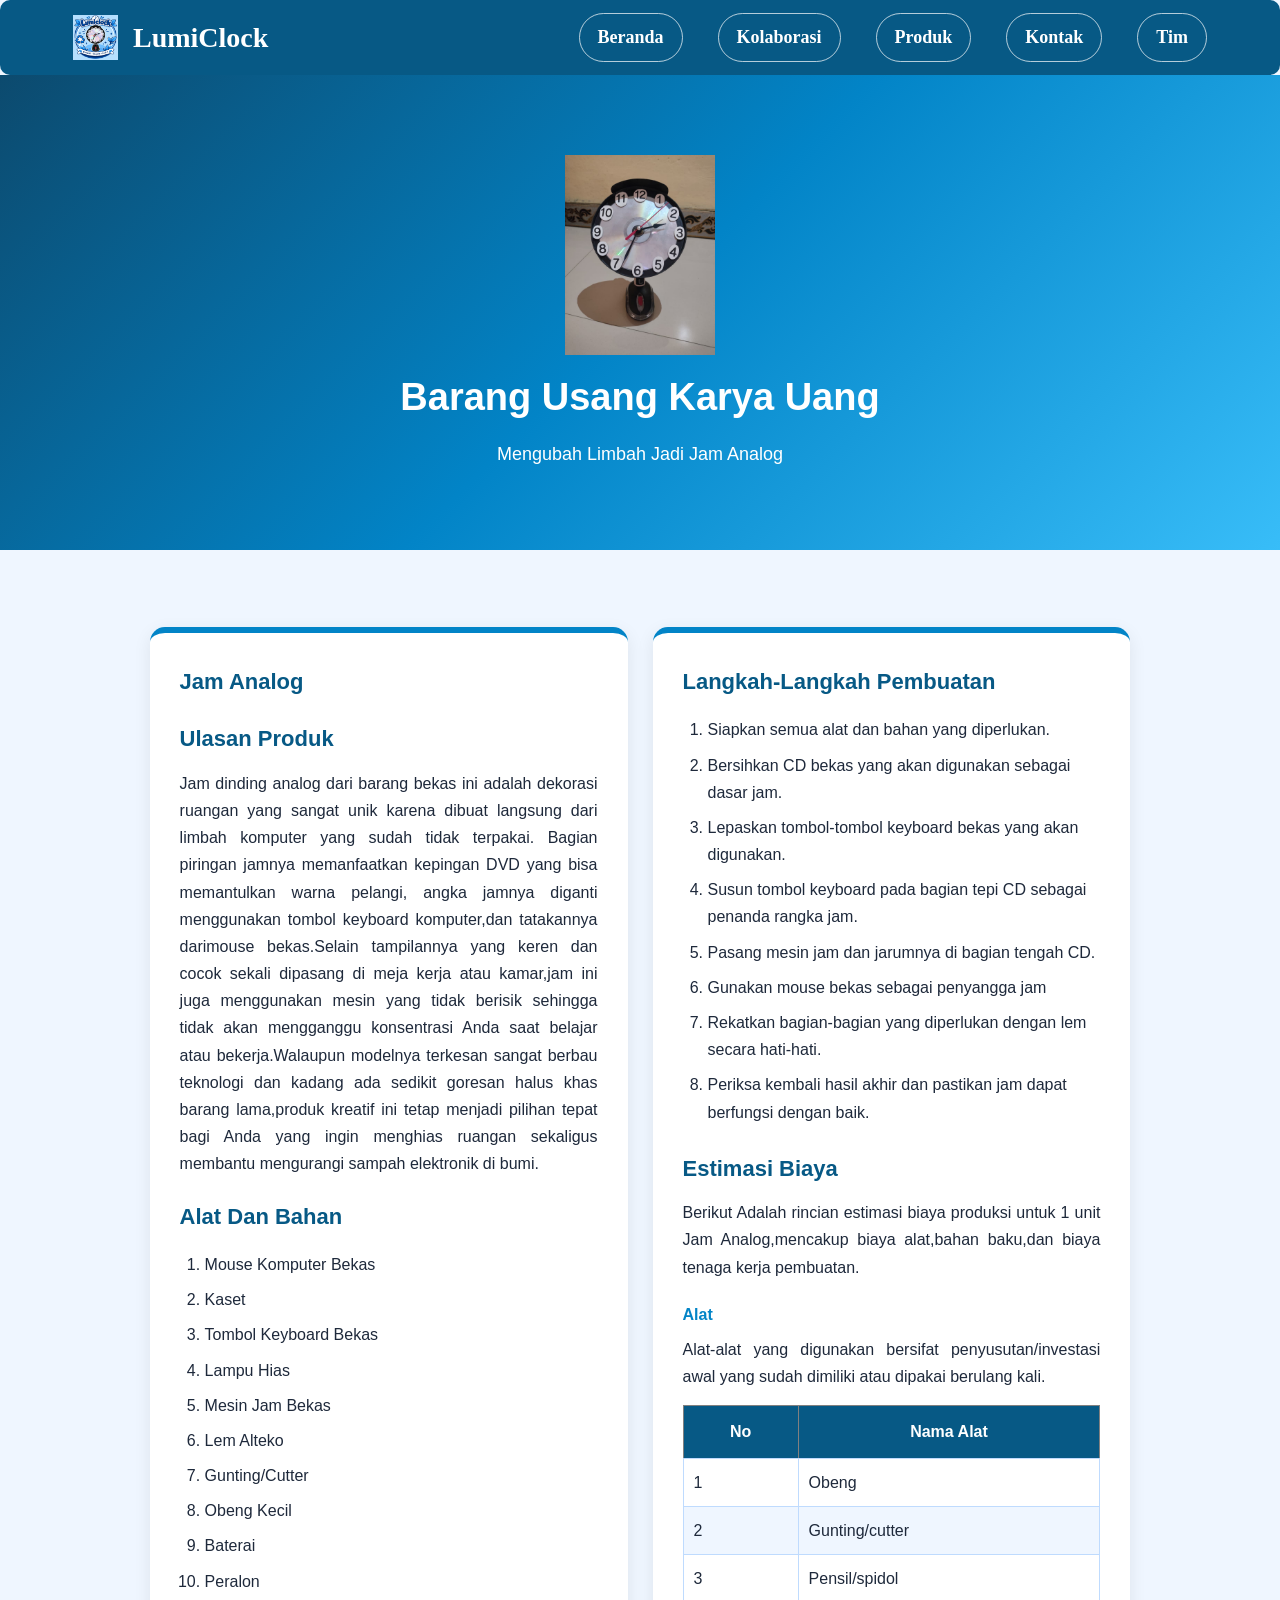
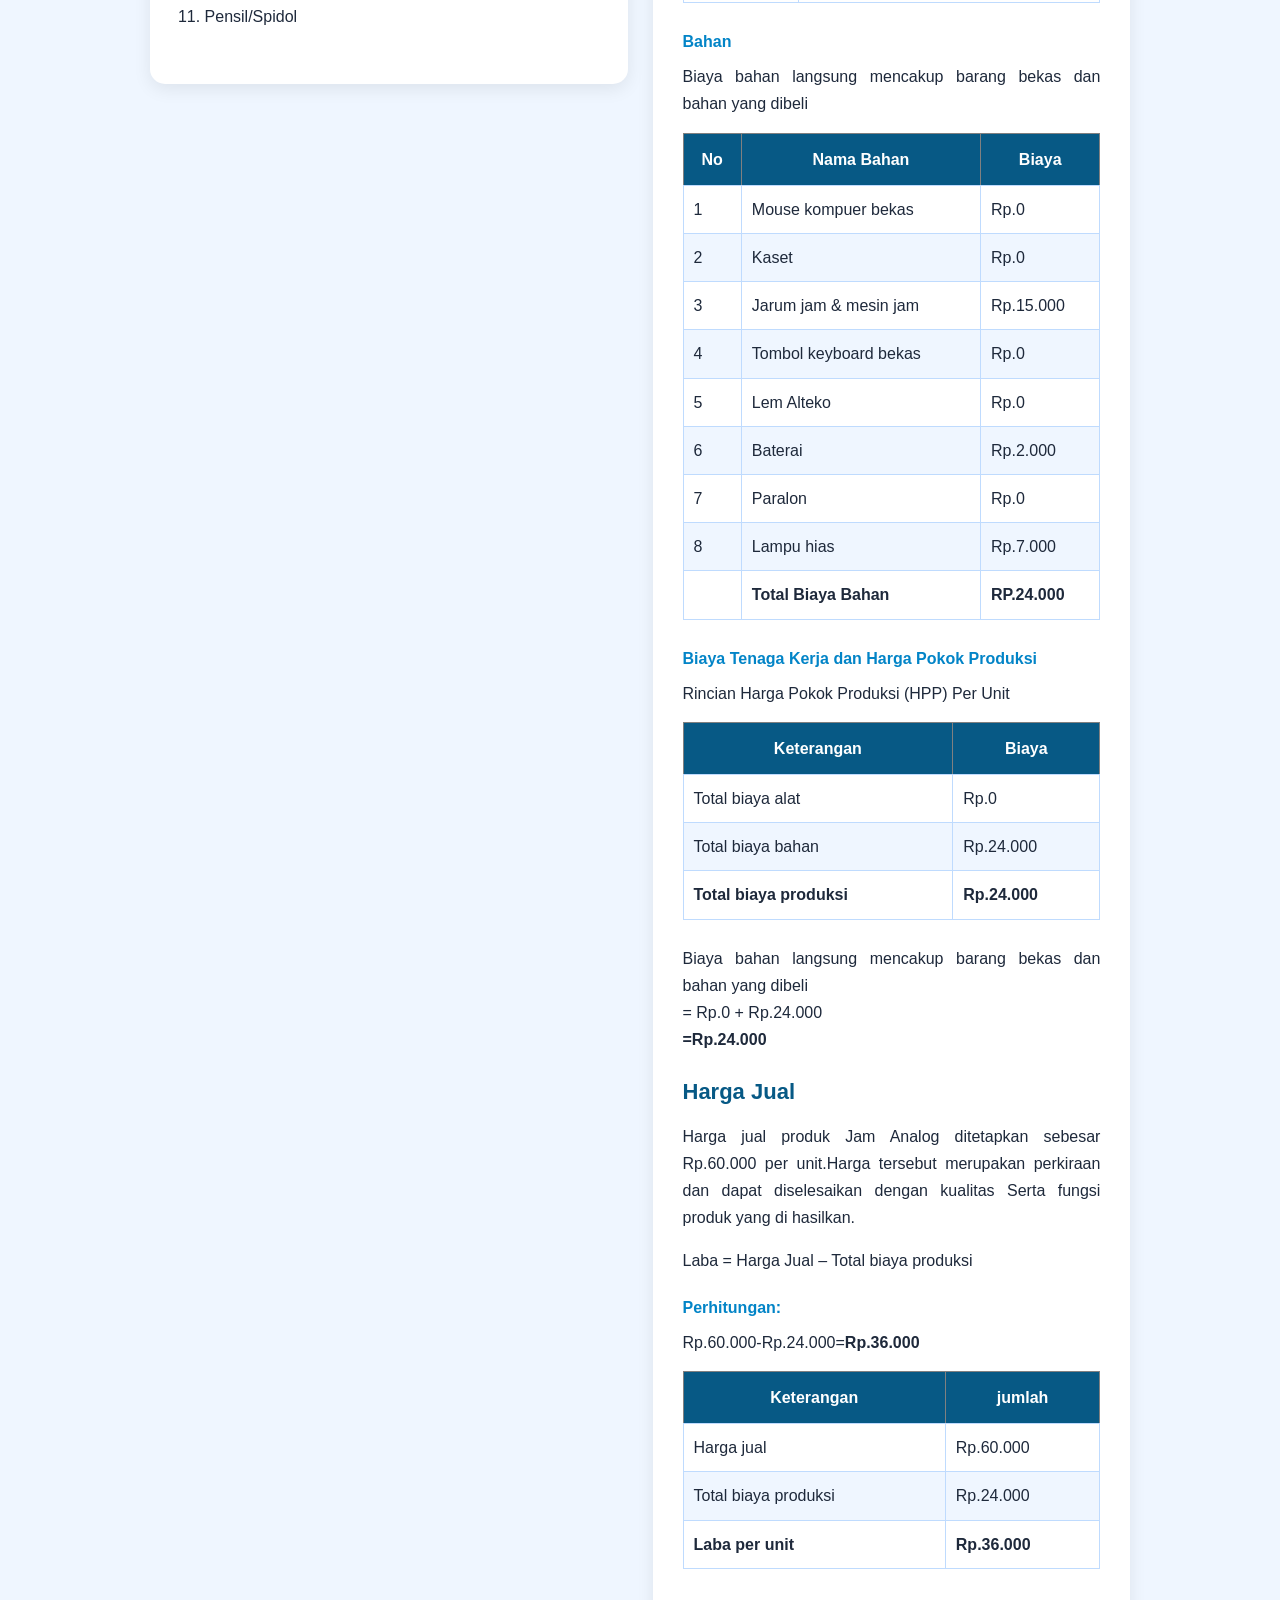
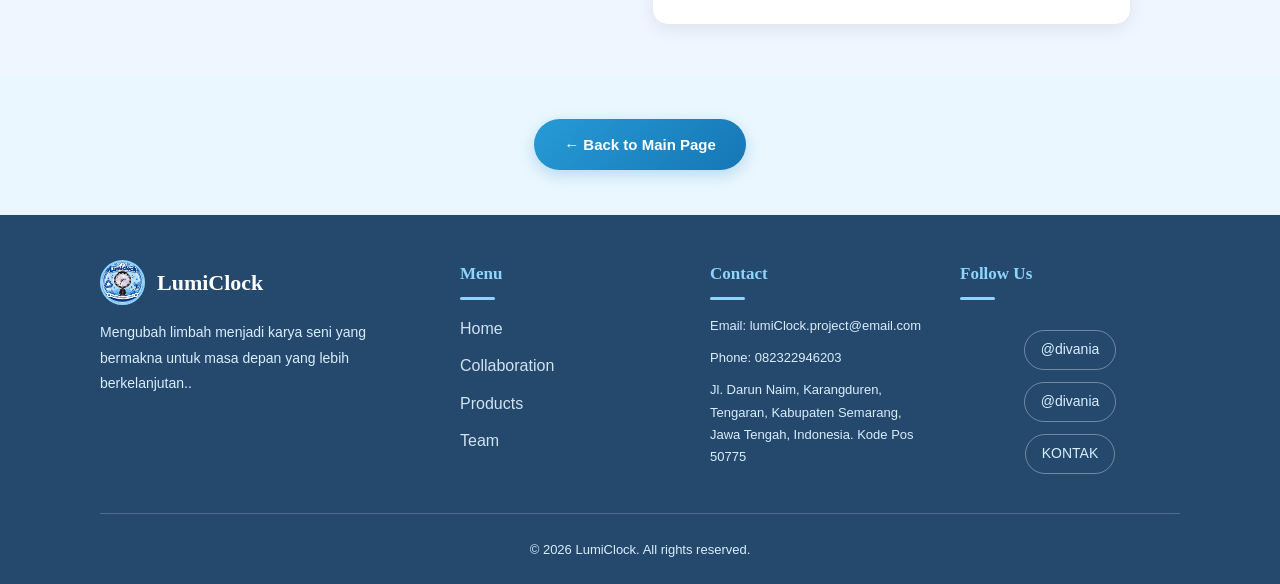
<file: jam analog.html>
<!DOCTYPE html>
<html lang="en">
<head>
    <meta charset="UTF-8">
    <meta name="viewport" content="width=device-width, initial-scale=1.0">
    <title>Document</title>
    <link rel="stylesheet" href="style.css">
    <link rel="stylesheet" href="jamanalog.css">
</head>
<body>
    <nav>
        <div class="nav-container">
            <div class="logo">
                <img src="images/logo produk.jpeg" alt="LumiClock Logo">
                <span>LumiClock</span>
            </div>
            <ul class="nav-menu">
                 <li><a href="index.html#beranda">Beranda</a></li>
                 <li><a href="index.html#kolaborasi">Kolaborasi</a></li>
                 <li><a href="index.html#produk">Produk</a></li>
                 <li><a href="index.html#kontak">Kontak</a></li>
                 <li><a href="index.html#tim">Tim</a></li>
            </ul>
        
    </nav>

    </header>

    <section class="hero" id="home">
        <img src="images/JAM ANALOG.jpeg" alt="jam analog"
              height="200"
              weight="300">

        <h2>Barang Usang Karya Uang</h2>
        <p>Mengubah Limbah Jadi Jam Analog</p>

    </section>

    <br>
    <section id="service" class="service">
        <div class="container">
            <div class="dampak">
                <div class="card">
                    <h3>Jam Analog</h3>
                    <h3>Ulasan Produk</h3>
                        <p>
                            Jam dinding analog dari barang bekas ini adalah dekorasi ruangan yang sangat unik karena dibuat langsung dari limbah komputer yang sudah tidak terpakai. Bagian piringan jamnya memanfaatkan kepingan DVD yang bisa memantulkan warna pelangi, angka jamnya diganti menggunakan tombol keyboard komputer,dan tatakannya darimouse bekas.Selain tampilannya yang keren dan cocok sekali dipasang di meja kerja atau kamar,jam ini juga menggunakan mesin yang tidak berisik sehingga tidak akan mengganggu konsentrasi Anda saat belajar atau bekerja.Walaupun modelnya terkesan sangat berbau teknologi dan kadang ada sedikit goresan halus khas barang lama,produk kreatif ini tetap menjadi pilihan tepat bagi Anda yang ingin menghias ruangan sekaligus membantu mengurangi sampah elektronik di bumi.
                        </p>
                        <h3>Alat Dan Bahan</h3>
                        <ol>
                            <li>Mouse Komputer Bekas</li>
                            <li>Kaset</li>
                            <li>Tombol Keyboard Bekas</li>
                            <li>Lampu Hias</li>
                            <li>Mesin Jam Bekas</li>
                            <li>Lem Alteko</li>
                            <li>Gunting/Cutter</li>
                            <li>Obeng Kecil</li>
                            <li>Baterai</li>
                            <li>Peralon</li>
                            <li>Pensil/Spidol</li>
                        </ol>
                </div>

                <div class="card">
                    <h3>Langkah-Langkah Pembuatan</h3>
                    <ol>
                        <li>Siapkan semua alat dan bahan yang diperlukan.</li>
                        <li>Bersihkan CD bekas yang akan digunakan sebagai dasar jam.</li>
                        <li>Lepaskan tombol-tombol keyboard bekas yang akan digunakan.</li>
                        <li>Susun tombol keyboard pada bagian tepi CD sebagai penanda rangka jam.</li>
                        <li>Pasang mesin jam dan jarumnya di bagian tengah CD.</li>
                        <li>Gunakan mouse bekas sebagai penyangga jam</li>
                        <li>Rekatkan bagian-bagian yang diperlukan dengan lem secara hati-hati.
                        </li>
                        <li>Periksa kembali hasil akhir dan pastikan jam dapat 
                            berfungsi dengan baik.</li>
                    </ol>
                        
                    <h3>Estimasi Biaya</h3>
                        <p>
                            Berikut Adalah rincian estimasi biaya produksi untuk 1 unit Jam Analog,mencakup biaya alat,bahan baku,dan biaya tenaga kerja pembuatan.   
                        </p>

                    <h4>Alat</h4>
                        <p>
                           Alat-alat yang digunakan bersifat penyusutan/investasi awal yang sudah dimiliki atau dipakai berulang kali.
                        </p>

                        <!--Tabel-->

                        <table border="1">
                            <thead>
                                <th>No</th>
                                <th>Nama Alat</th>
                            </thead>
                            <tbody>
                                <tr> 
                                    <td>1</td>
                                    <td>Obeng</td>
                                </tr>
                                <tr>
                                    <td>2</td>
                                    <td>Gunting/cutter</td>
                                </tr>
                                <tr>
                                    <td>3</td>
                                    <td>Pensil/spidol</td>
                                </tr>
                            </tbody>
                        </table>


                    <h4>Bahan</h4>
                        <p>
                            Biaya bahan langsung mencakup barang bekas dan bahan yang dibeli
                        </p>

                        <!--Tabel-->
                        
                         <table border="1">
                            <thead>
                                <th>No</th>
                                <th>Nama Bahan</th>
                                <th>Biaya</th>
                            </thead>

                            <tbody>
                                <tr>
                                    <td>1</td>
                                    <td>Mouse kompuer bekas</td>
                                    <td>Rp.0</td>
                                </tr>
                                <tr>
                                    <td>2</td>
                                    <td>Kaset</td>
                                    <td>Rp.0</td>
                                </tr>
                                <tr>
                                    <td>3</td>
                                    <td>Jarum jam & mesin jam</td>
                                    <td>Rp.15.000</td>
                                </tr>
                                <tr>
                                    <td>4</td>
                                    <td>Tombol keyboard bekas</td>
                                    <td>Rp.0</td>
                                </tr>
                                <tr>
                                    <td>5</td>
                                    <td>Lem Alteko</td>
                                    <td>Rp.0</td>
                                </tr>
                                <tr>
                                    <td>6</td>
                                    <td>Baterai</td>
                                    <td>Rp.2.000</td>
                                </tr>
                                <tr>
                                    <td>7</td>
                                    <td>Paralon</td>
                                    <td>Rp.0</td>
                                </tr>
                                <tr>
                                    <td>8</td>
                                    <td>Lampu hias</td>
                                    <td>Rp.7.000</td>
                                </tr>
                                <tr>
                                    <td></td>
                                    <td><b>Total Biaya Bahan</b></td>
                                    <td><b>RP.24.000</b></td>
                                </tr>
                                 
                            </tbody>
                        </table>
                    <h4>Biaya Tenaga Kerja dan Harga Pokok Produksi</h4>
                        <p>
                            Rincian Harga Pokok Produksi (HPP) Per Unit
                        </p>

                        <!--Tabel-->

                        <table border="1">
                            <thead>
                                <th>Keterangan</th>
                                <th>Biaya</th>
                            </thead>
                            <tbody>
                                <tr>
                                    <td>Total biaya alat</td>
                                    <td>Rp.0</td>
                                </tr>
                                <tr>
                                    <td>Total biaya bahan</td>
                                    <td>Rp.24.000</td>
                                </tr>
                                <tr>
                                    <td><b>Total biaya produksi</b></td>
                                    <td><b>Rp.24.000</b></td>
                                </tr>
                            </tbody>
                        </table>
                    <p>
                        Biaya bahan langsung mencakup barang bekas dan bahan yang dibeli<br>
                        = Rp.0 + Rp.24.000<br>
                        <strong>=Rp.24.000</strong><br>
                    </p>
                    
                    <h3>Harga Jual</h3>
                    <p>
                        Harga jual produk Jam Analog ditetapkan sebesar Rp.60.000 per unit.Harga tersebut merupakan perkiraan dan dapat diselesaikan dengan kualitas Serta fungsi produk yang di hasilkan.
                    </p>
                    <p>
                        Laba = Harga Jual – Total biaya produksi
                    </p>

                    <h4>Perhitungan:</h4>
                    <p>
                        Rp.60.000-Rp.24.000=<strong>Rp.36.000</strong>
                    </p>

                    <table border="1">
                        <thead>
                            <th>Keterangan</th>
                            <th>jumlah</th>
                        </thead>
                        <tbody>
                            <tr>
                                <td>Harga jual</td>
                                <td>Rp.60.000</td>
                            </tr>
                            <tr>
                                <td>Total biaya produksi</td>
                                <td>Rp.24.000</td>
                            </tr>
                            <tr>
                                <td><b>Laba per unit</b></td>
                                <td><b>Rp.36.000</b></td>
                            </tr>
                        </tbody>
                    </table>
                </div>
            </div>

        </div> 
    </section>

    <!-- Back Button -->
    <section class="back-section">
        <div class="container">
            <a href="index.html" class="btn-back">← Back to Main Page</a>
        </div>
    </section>
    
   <!-- Footer -->
    <footer class="footer">
        <div class="container">
            <div class="footer-content">
                <div class="footer-section">
                    <div class="footer-logo">
                        <img src="images/logo produk.jpeg" alt="LumiClock">
                        <span>LumiClock</span>
                    </div>
                    <p>Mengubah limbah menjadi karya seni yang bermakna untuk masa depan yang lebih berkelanjutan..</p>
                </div>
                <div class="footer-section">
                    <h4>Menu</h4>
                    <ul>
                        <li><a href="index.html#beranda">Home</a></li>
                        <li><a href="index.html#kolaborasi">Collaboration</a></li>
                        <li><a href="index.html#produk">Products</a></li>
                        <li><a href="index.html#tim">Team</a></li>
                    </ul>
                </div>
                <div class="footer-section">
                    <h4>Contact</h4>
                    <ul>
                        <li>Email: lumiClock.project@email.com</li>
                        <li>Phone: 082322946203</li>
                        <li>Jl. Darun Naim, Karangduren, Tengaran, Kabupaten Semarang, Jawa Tengah, Indonesia. Kode Pos 50775</li>
                    </ul>
                </div>
                <div class="footer-section">
                    <h4>Follow Us</h4>
                    <div class="social-links">
                       <div class="sosmed">
  <a href="https://instagram.com/divania" target="_blank">
    <i class="fa-brands fa-instagram"></i><span>@divania</span>
  </a>
  <a href="https://facebook.com/divania" target="_blank">
    <i class="fa-brands fa-facebook"></i><span>@divania</span>
  </a>
  <a href="https://wa.me/082322946203" target="_blank">
    <i class="fa-brands fa-whatsapp"></i>
    <i class="fa-solid fa-envelope"></i>
    <span>KONTAK</span>
  </a>
</div>
                    </div>
                </div>
            </div>
            <div class="footer-bottom">
                <p>&copy; 2026 LumiClock. All rights reserved.</p>
            </div>
        </div>
    </footer>
</body>
</html>
</file>
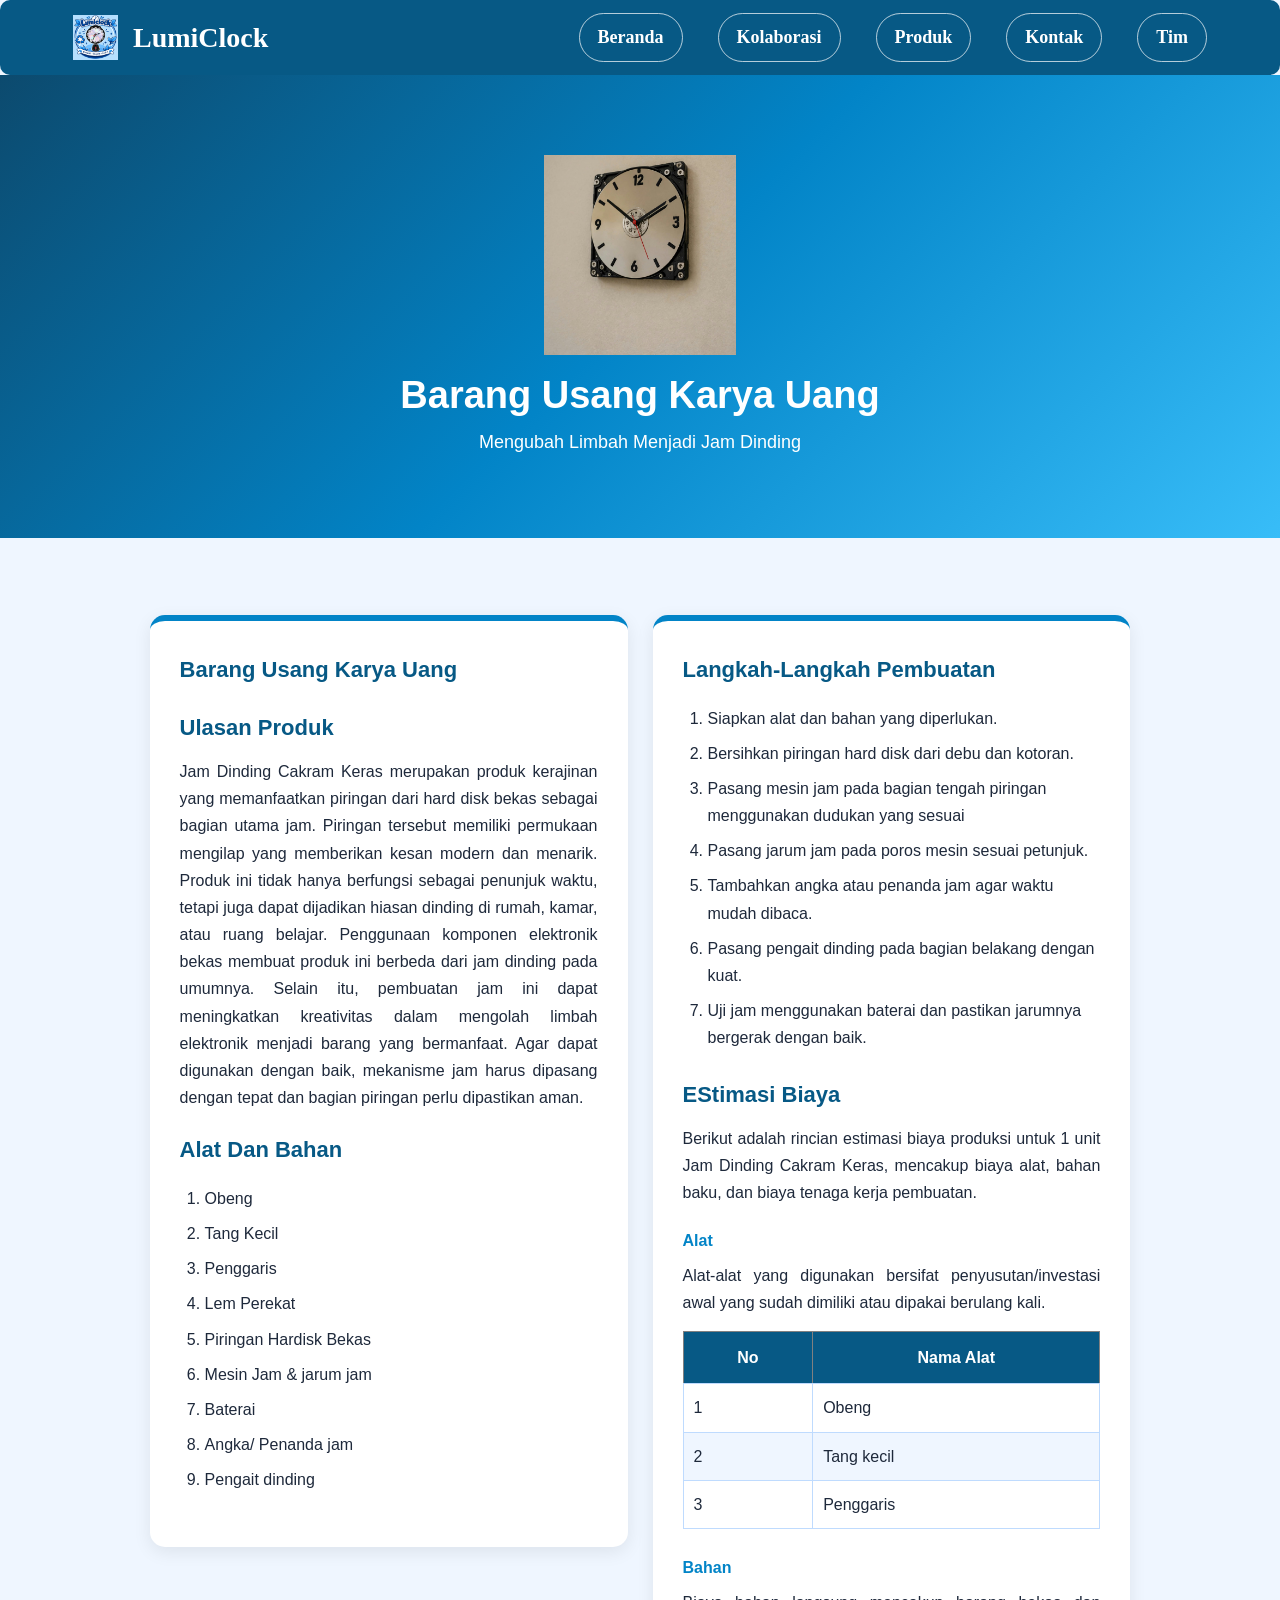
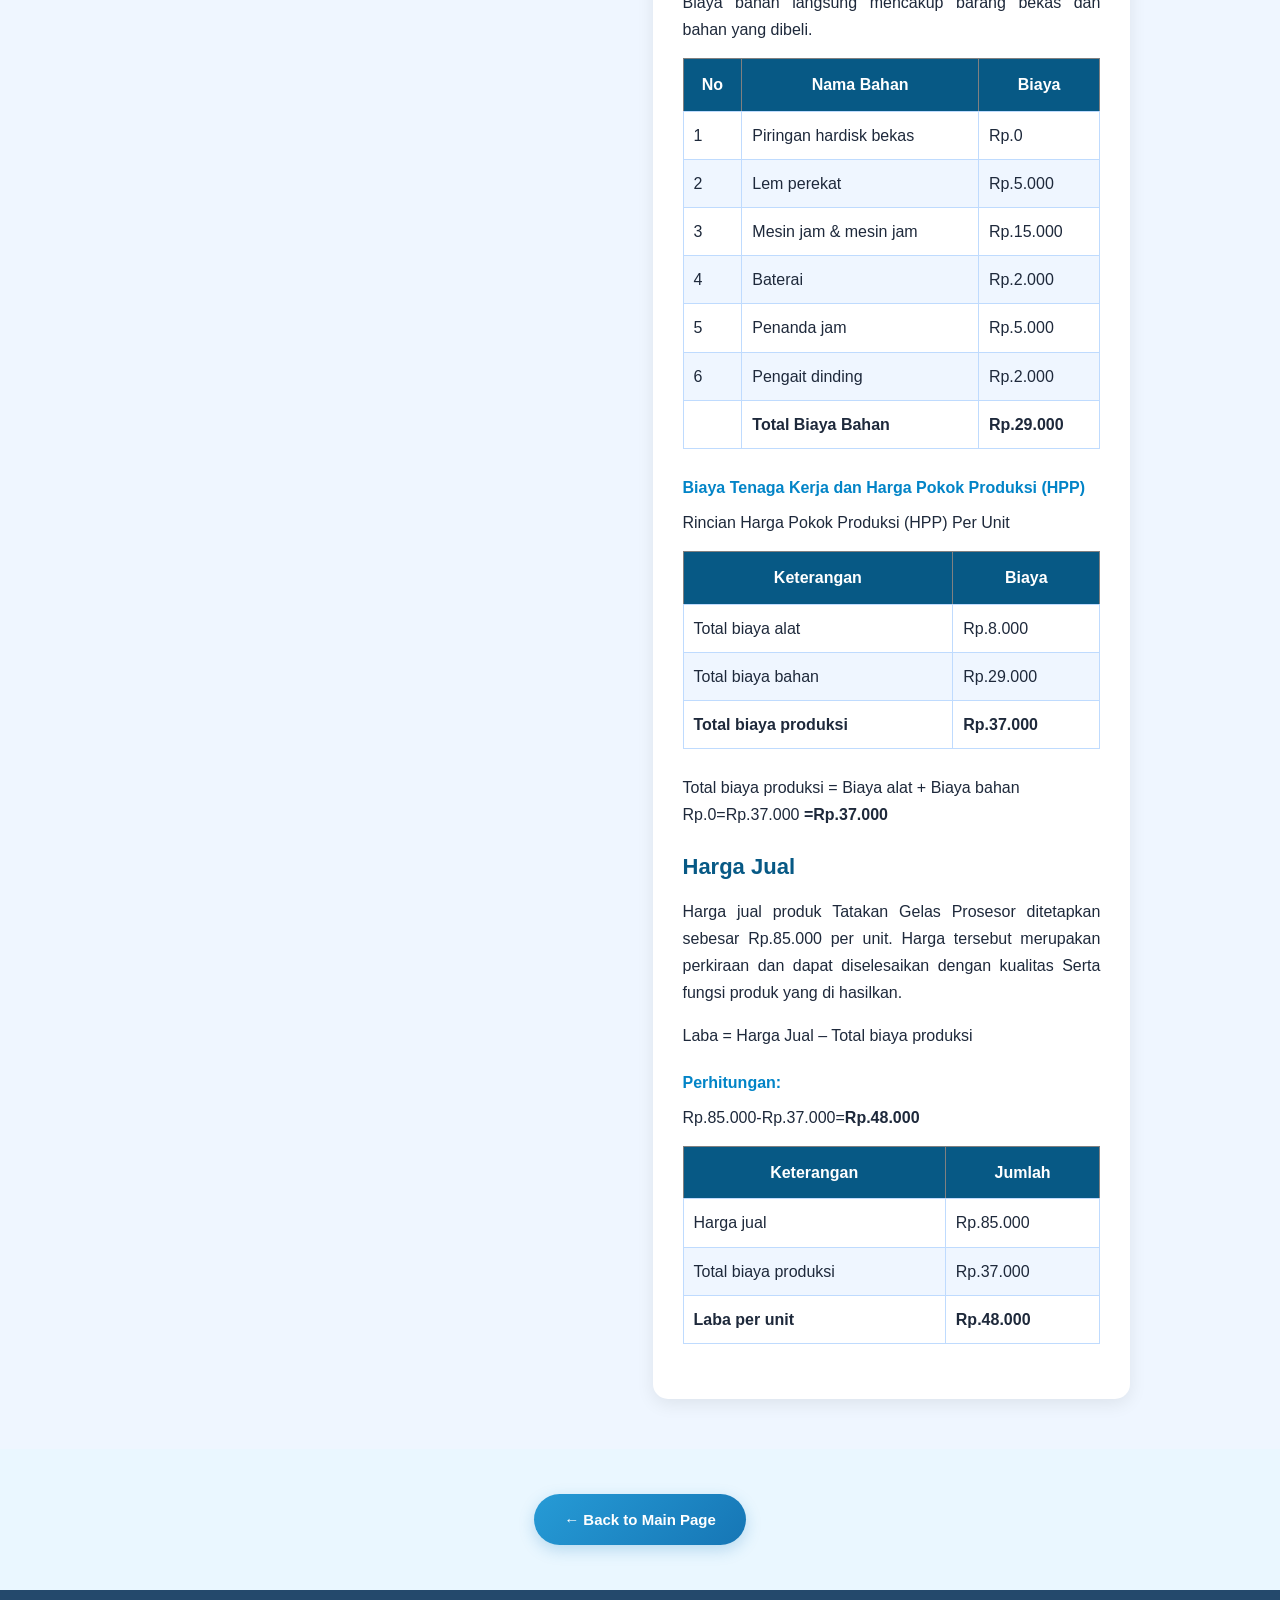
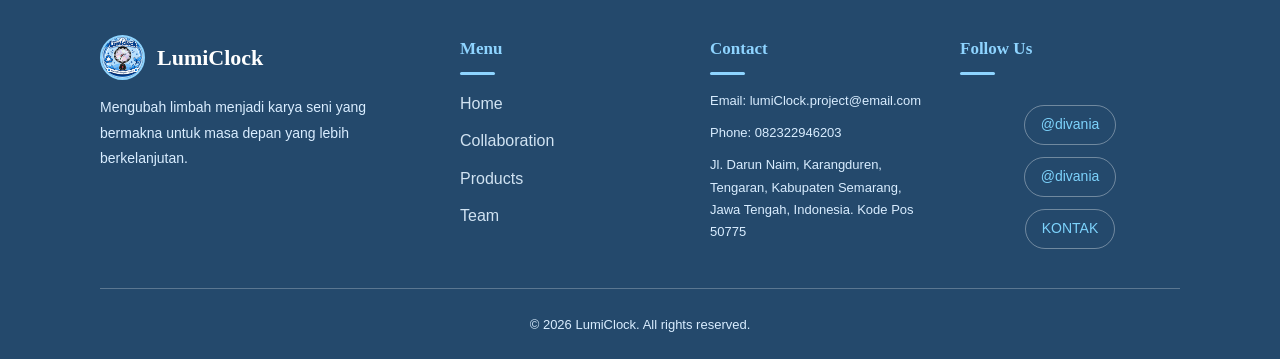
<file: jam dinding.html>
<!DOCTYPE html>
<html lang="en">
<head>
    <meta charset="UTF-8">
    <meta name="viewport" content="width=device-width, initial-scale=1.0">
    <title>Document</title>
    <link rel="stylesheet" href="style.css">
    <link rel="stylesheet" href="jamdinding.css">

</head>
<body>
         <nav>
        <div class="nav-container">
            <div class="logo">
                <img src="images/logo produk.jpeg" alt="LumiClock Logo">
                <span>LumiClock</span>
            </div>
            <ul class="nav-menu">
                 <li><a href="index.html#beranda">Beranda</a></li>
                 <li><a href="index.html#kolaborasi">Kolaborasi</a></li>
                 <li><a href="index.html#produk">Produk</a></li>
                 <li><a href="index.html#kontak">Kontak</a></li>
                 <li><a href="index.html#tim">Tim</a></li>
            </ul>
        
    </nav>

    </header>

    <section class="hero" id="home">
    <div class="hero-content">
        <img src="images/JAMM  DINDING.jpeg" alt="jam analog"
              height="200"
              weight="300">
    
        <h2>Barang Usang Karya Uang</h2>
        <p>Mengubah Limbah Menjadi Jam Dinding</p>
    </div>
    </section>
    
    <section class="hore" id="About">
    </section>
    <br>
    <section id="service" class="service">
        <div class="container">
            <div class="dampak">
                <div class="card">
                    <h3>Barang Usang Karya Uang</h3>
                    <h3>Ulasan Produk</h3>
                        <p>
                            Jam Dinding Cakram Keras merupakan produk kerajinan yang memanfaatkan piringan dari hard disk bekas sebagai bagian utama jam. Piringan tersebut memiliki permukaan mengilap yang memberikan kesan modern dan menarik. Produk ini tidak hanya berfungsi sebagai penunjuk waktu, tetapi juga dapat dijadikan hiasan dinding di rumah, kamar, atau ruang belajar. Penggunaan komponen elektronik bekas membuat produk ini berbeda dari jam dinding pada umumnya. Selain itu, pembuatan jam ini dapat meningkatkan kreativitas dalam mengolah limbah elektronik menjadi barang yang bermanfaat. Agar dapat digunakan dengan baik, mekanisme jam harus dipasang dengan tepat dan bagian piringan perlu dipastikan aman.        
                        </p>
                        <h3>Alat Dan Bahan</h3>
                        <ol>
                            <li>Obeng</li>
                            <li>Tang Kecil</li>
                            <li>Penggaris</li>
                            <li>Lem Perekat</li>
                            <li>Piringan Hardisk Bekas</li>
                            <li>Mesin Jam & jarum jam</li>
                            <li>Baterai</li>
                            <li>Angka/ Penanda jam</li>
                            <li>Pengait dinding</li>
                        </ol>
                </div>

                <div class="card">
                    <h3>Langkah-Langkah Pembuatan</h3>
                    <ol>
                        <li>Siapkan alat dan bahan yang diperlukan.</li>
                        <li>Bersihkan piringan hard disk dari debu dan kotoran.</li>
                        <li>Pasang mesin jam pada bagian tengah piringan menggunakan dudukan       
                             yang sesuai
                        </li>
                        <li>Pasang jarum jam pada poros mesin sesuai petunjuk.</li>
                        <li>Tambahkan angka atau penanda jam agar waktu mudah dibaca.</li>
                        <li>Pasang pengait dinding pada bagian belakang dengan kuat.</li>
                        <li>Uji jam menggunakan baterai dan pastikan jarumnya bergerak dengan 
                            baik.
                        </li>
                    </ol>
                        
                    <h3>EStimasi Biaya</h3>
                        <p>
                          Berikut adalah rincian estimasi biaya produksi untuk 1 unit Jam Dinding Cakram Keras, mencakup biaya alat, bahan baku, dan  biaya tenaga kerja pembuatan.

                         </p>       

                    <h4>Alat</h4>
                        <p>
                           Alat-alat yang digunakan bersifat penyusutan/investasi awal yang sudah dimiliki atau dipakai berulang kali.
                         </p>

                        <!--Tabel-->

                        <table border="1">
                        <thead>
                            <th>No</th>
                            <th>Nama Alat</th>
                        </thead>
                        <tbody>
                            <tr>
                                <td>1</td>
                                <td>Obeng</td>
                            </tr>
                            <tr>
                                <td>2</td>
                                <td>Tang kecil</td>
                            </tr>
                            <tr>
                                <td>3</td>
                                <td>Penggaris</td>
                            </tr>
                        </tbody>
                    </table>

                    <h4>Bahan</h4>
                        <p>
                           Biaya bahan langsung mencakup barang bekas dan bahan yang dibeli.
                        </p>

                        <!--Tabel-->

                        <table border="1">
                            <thead>
                                <th>No</th>
                                <th>Nama  Bahan</th>
                                <th>Biaya</th>
                            </thead>
                            <tbody>
                                <tr>
                                    <td>1</td>
                                    <td>Piringan hardisk bekas</td>
                                    <td>Rp.0</td>
                                </tr>
                                <tr>
                                    <td>2</td>
                                    <td>Lem perekat</td>
                                    <td>Rp.5.000</td>
                                </tr>
                                <tr>
                                    <td>3</td>
                                    <td>Mesin jam & mesin jam</td>
                                    <td>Rp.15.000</td>
                                </tr>
                                <tr>
                                    <td>4</td>
                                    <td>Baterai</td>
                                    <td>Rp.2.000</td>
                                </tr>
                                <tr>
                                    <td>5</td>
                                    <td>Penanda jam</td>
                                    <td>Rp.5.000</td>
                                </tr>
                                <tr>
                                    <td>6</td>
                                    <td>Pengait dinding</td>
                                    <td>Rp.2.000</td>
                                </tr>
                                <tr>
                                    <td></td>
                                    <td><b>Total Biaya Bahan</b></td>
                                    <td><b>Rp.29.000</b></td>
                                </tr>
                            </tbody>
                        </table>

                    <h4>Biaya Tenaga Kerja dan Harga Pokok Produksi (HPP)</h4>
                        <p>
                            Rincian Harga Pokok Produksi (HPP) Per Unit
                        </p>

                        <!--Tabel-->

                        <table border="1">
                            <thead>
                                <th>Keterangan</th>
                                <th>Biaya</th>
                            </thead>
                            <tbody>
                                <tr>
                                    <td>Total biaya alat</td>
                                    <td>Rp.8.000</td>
                                </tr>
                                <tr>
                                    <td>Total biaya bahan</td>
                                    <td>Rp.29.000</td>
                                </tr>
                                <tr>
                                    <td><b>Total biaya produksi</b></td>
                                    <td><b>Rp.37.000</b></td>
                                </tr>
                            </tbody>
                        </table>

                    <p>
                        Total biaya produksi = Biaya alat + Biaya bahan <br>Rp.0=Rp.37.000
                        <strong>=Rp.37.000</strong><br>
                    </p>
                    
                    <h3>Harga Jual</h3>
                    <p>
                     Harga jual produk Tatakan Gelas Prosesor ditetapkan sebesar Rp.85.000 per unit.
                    Harga tersebut merupakan perkiraan dan dapat diselesaikan dengan kualitas 
                    Serta fungsi produk yang di hasilkan.
                    </p>
                    <p>
                        Laba = Harga Jual – Total biaya produksi
                    </p>

                    <h4>Perhitungan:</h4>
                    <p>
                       Rp.85.000-Rp.37.000=<strong>Rp.48.000</strong>
                    </p>

                    <!--Tabel-->

                     <table border="1">
                        <thead>
                            <th>Keterangan</th>
                            <th>Jumlah</th>
                        </thead>
                        <tbody>
                            <tr>
                                <td>Harga jual</td>
                                <td>Rp.85.000</td>
                            </tr>
                            <tr>
                                <td>Total biaya produksi</td>
                                <td>Rp.37.000</td>
                            </tr>
                            <tr>
                                <td><b>Laba per unit</b></td>
                                <td><b>Rp.48.000</b></td>
                            </tr>
                        </tbody>
                    </table>
                </div>
            </div>

        </div> 
    </section>

    <!-- Back Button -->
    <section class="back-section">
        <div class="container">
            <a href="index.html" class="btn-back">← Back to Main Page</a>
        </div>
    </section>

    <!-- Footer -->
    <footer class="footer">
        <div class="container">
            <div class="footer-content">
                <div class="footer-section">
                    <div class="footer-logo">
                        <img src="images/logo produk.jpeg" alt="LumiClock">
                        <span>LumiClock</span>
                    </div>
                    <p>Mengubah limbah menjadi karya seni yang bermakna untuk masa depan yang lebih berkelanjutan.</p>
                </div>
                <div class="footer-section">
                    <h4>Menu</h4>
                    <ul>
                        <li><a href="index.html#beranda">Home</a></li>
                        <li><a href="index.html#kolaborasi">Collaboration</a></li>
                        <li><a href="index.html#produk">Products</a></li>
                        <li><a href="index.html#tim">Team</a></li>
                    </ul>
                </div>
                <div class="footer-section">
                    <h4>Contact</h4>
                    <ul>
                        <li>Email: lumiClock.project@email.com</li>
                        <li>Phone: 082322946203</li>
                        <li>Jl. Darun Naim, Karangduren, Tengaran, Kabupaten Semarang, Jawa Tengah, Indonesia. Kode Pos 50775</li>
                    </ul>
                </div>
                <div class="footer-section">
                    <h4>Follow Us</h4>
                    <div class="social-links">
                       <div class="sosmed">
  <a href="https://instagram.com/divania" target="_blank">
    <i class="fa-brands fa-instagram"></i><span>@divania</span>
  </a>
  <a href="https://facebook.com/divania" target="_blank">
    <i class="fa-brands fa-facebook"></i><span>@divania</span>
  </a>
  <a href="https://wa.me/082322946203" target="_blank">
    <i class="fa-brands fa-whatsapp"></i>
    <i class="fa-solid fa-envelope"></i>
    <span>KONTAK</span>
  </a>
</div>
                    </div>
                </div>
            </div>
            <div class="footer-bottom">
                <p>&copy; 2026 LumiClock. All rights reserved.</p>
            </div>
        </div>
    </footer>
</body>
</html>
</file>
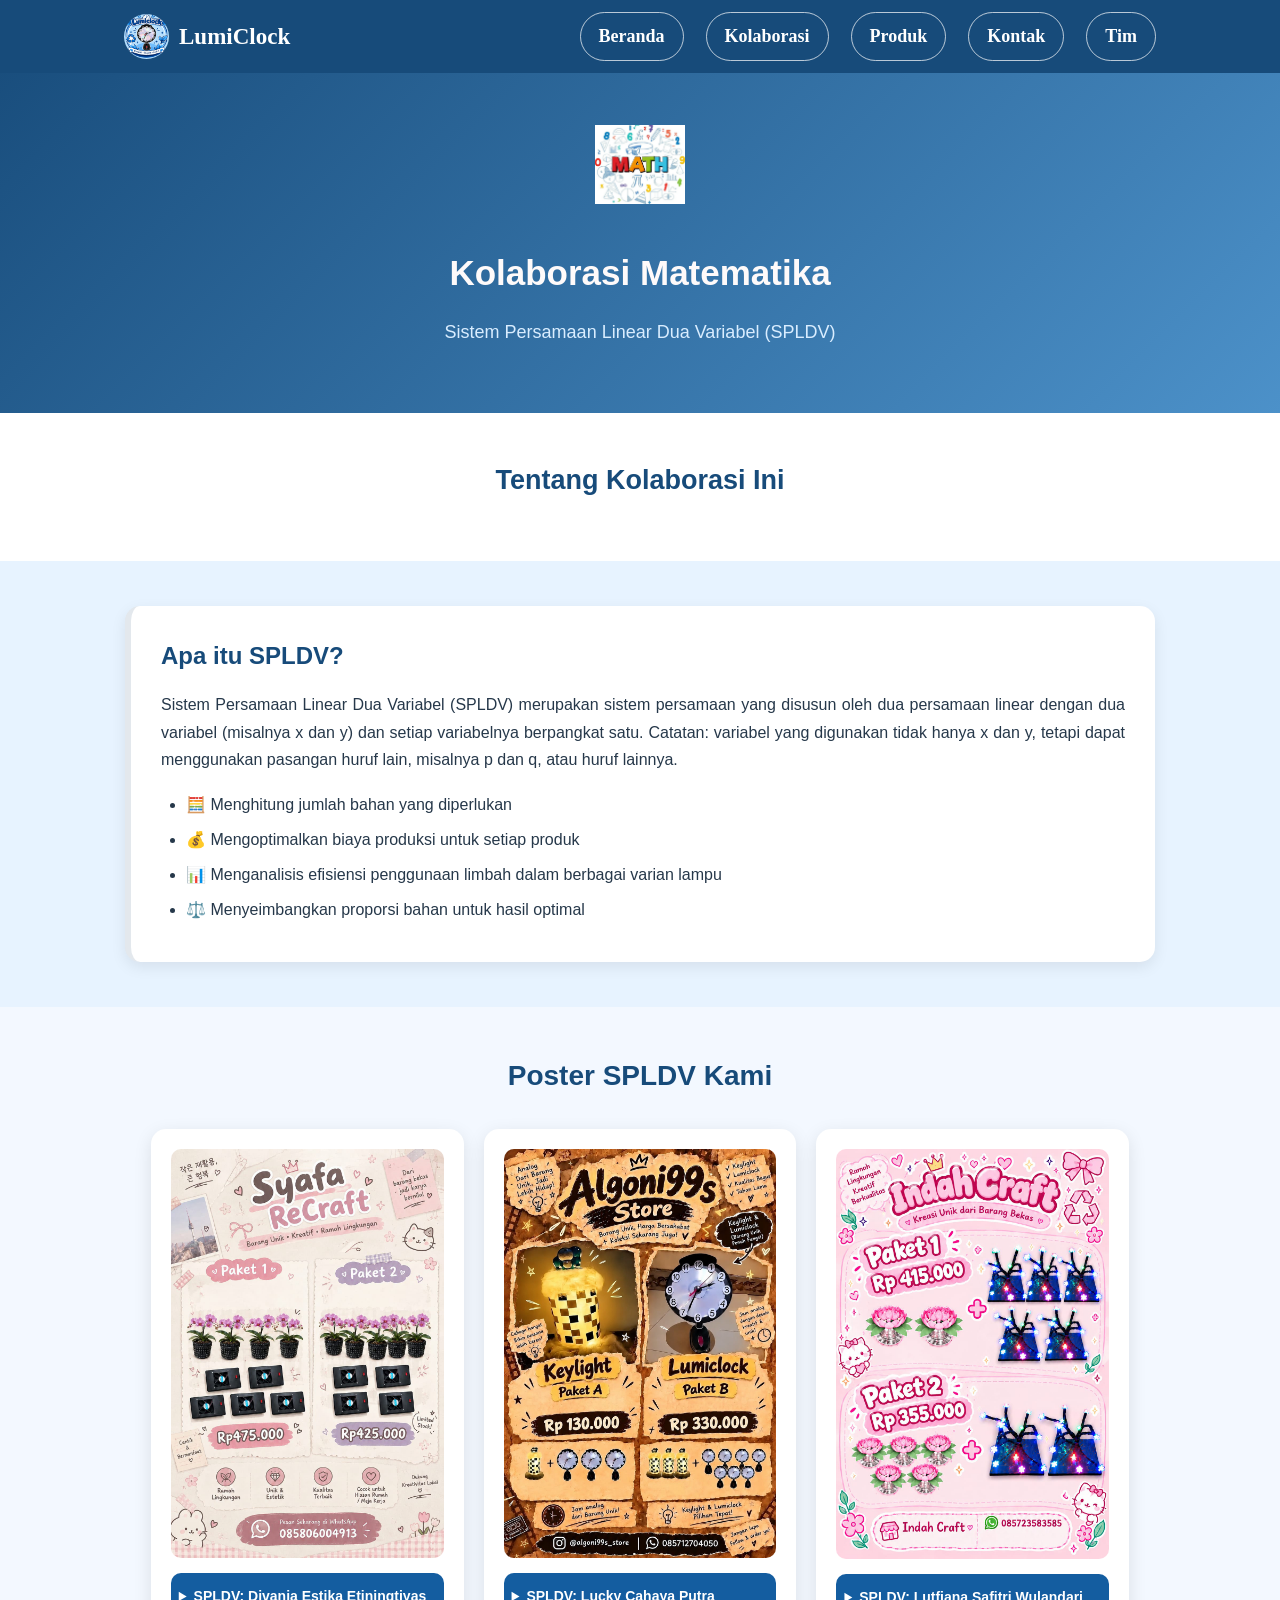
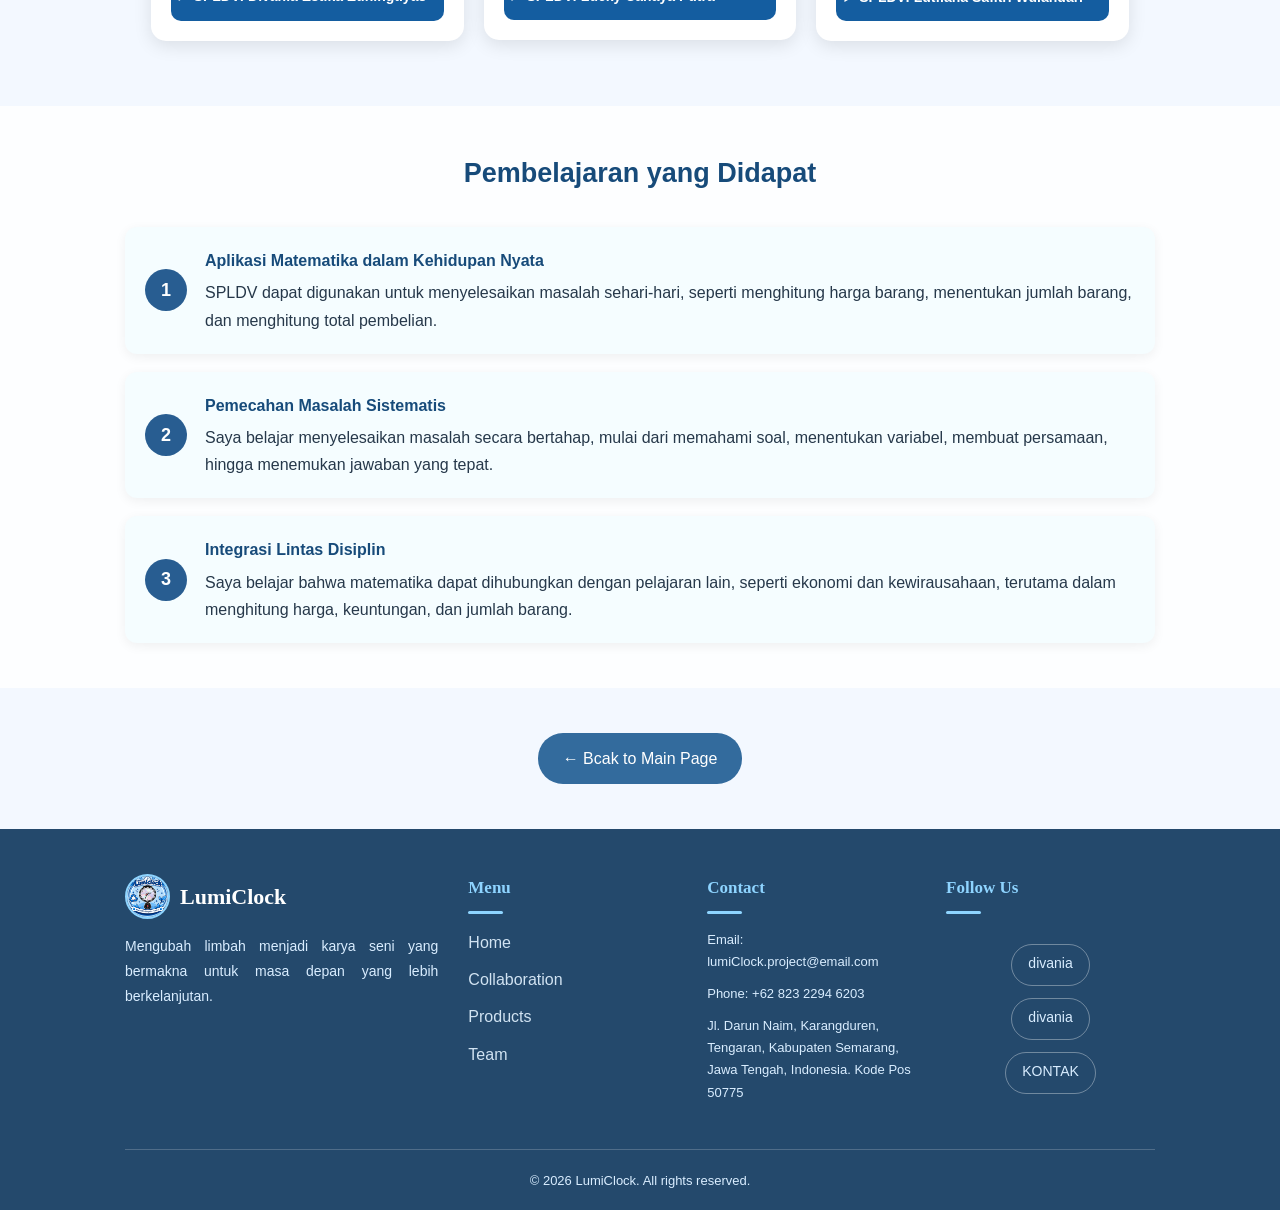
<file: matematika.html>
<!DOCTYPE html>
<html lang="id">
<head>
    <meta charset="UTF-8">
    <meta name="viewport" content="width=device-width, initial-scale=1.0">
    <title>Kolaborasi Matematika - LumiClock</title>
    <link rel="stylesheet" href="style.css">
    <link rel="stylesheet" href="matematika.css">
</head>
<body>

    <!-- Navigation -->
    <nav class="navbar">
        <div class="nav-container">
            <div class="logo">
                <img src="images/logo produk.jpeg" alt="LumiClock Logo">
                <span>LumiClock</span>
            </div>

            <ul class="nav-menu">
                <li><a href="index.html#beranda">Beranda</a></li>
                <li><a href="index.html#kolaborasi">Kolaborasi</a></li>
                <li><a href="index.html#produk">Produk</a></li>
                <li><a href="index.html#kontak">Kontak</a></li>
                <li><a href="index.html#tim">Tim</a></li>
            </ul>
        </div>
    </nav>

    <!-- Hero Section -->
    <section class="page-hero math-hero">
        <div class="container">
            <div class="hero-content-page">
                <div class="icon-large">
                    <br><br>
                    <img src="images/logo matematika.jpg" alt="Matematika">
                </div>

                <h1>Kolaborasi Matematika</h1>
                <p class="subtitle">
                    Sistem Persamaan Linear Dua Variabel (SPLDV)
                </p>
            </div>
        </div>
    </section>

    <!-- Introduction Section -->
    <section class="intro-section">
        <div class="container">
            <div class="intro-content">
                <h2>Tentang Kolaborasi Ini</h2>
               
            </div>
        </div>
    </section>

    <!-- SPLDV Explanation -->
    <section class="spldv-explanation">
        <div class="container">
            <div class="explanation-box">
                <h2>Apa itu SPLDV?</h2>

                <p>
                    Sistem Persamaan Linear Dua Variabel (SPLDV) merupakan
                    sistem persamaan yang disusun oleh dua persamaan linear
                    dengan dua variabel (misalnya x dan y) dan setiap
                    variabelnya berpangkat satu. Catatan: variabel yang
                    digunakan tidak hanya x dan y, tetapi dapat menggunakan
                    pasangan huruf lain, misalnya p dan q, atau huruf lainnya.
                </p>

                <ul>
                    <li>🧮 Menghitung jumlah bahan yang diperlukan</li>
                    <li>💰 Mengoptimalkan biaya produksi untuk setiap produk</li>
                    <li>📊 Menganalisis efisiensi penggunaan limbah dalam berbagai varian lampu</li>
                    <li>⚖️ Menyeimbangkan proporsi bahan untuk hasil optimal</li>
                </ul>
            </div>
        </div>
    </section>

    <!-- Posters Section -->
    <section class="posters-section">
        <div class="container">

            <h2 class="section-title-page">Poster SPLDV Kami</h2>

            <!-- Semua Materi Anggota Tim -->
            <div class="services">

                <!-- DIVANIA ESTIKA ETININGTIYAS -->
                <div class="service">

                    <img src="images/IklanSyafa.jpeg"
                         alt="Poster Divania"
                         width="400"
                         height="500">

                    <details>
                        <summary>
                            <b>SPLDV: Divania Estika Etiningtiyas</b>
                        </summary>

                        <h1>Penyelesaian SPLDV</h1>

                        <h2>1. Metode Eliminasi</h2>

                        <p>Persamaan awal:</p>
                        <p>4x + 5y = 475.000</p>
                        <p>5x + 4y = 425.000</p>

                        <p>
                            Persamaan pertama dikali 4 dan kedua dikali 5.
                        </p>

                        <p>16x + 20y = 1.900.000</p>
                        <p>25x + 20y = 2.125.000</p>

                        <p>Melakukan pengurangan:</p>
                        <p>-9x = -225.000</p>
                        <p>x = 225.000 / 9</p>

                        <h3>Hasil: x = 25.000</h3>

                        <hr>

                        <h2>2. Metode Substitusi</h2>

                        <p>Persamaan awal:</p>
                        <p>4x + 5y = 475.000</p>

                        <p>Memasukkan nilai x = 25.000</p>
                        <p>4(25.000) + 5y = 475.000</p>
                        <p>100.000 + 5y = 475.000</p>

                        <p>Mencari nilai y:</p>
                        <p>5y = 475.000 - 100.000</p>
                        <p>5y = 375.000</p>
                        <p>y = 375.000 / 5</p>

                        <h3>Hasil: y = 75.000</h3>

                        <hr>

                        <h2>Kesimpulan</h2>
                        <p>x = 25.000</p>
                        <p>y = 75.000</p>

                        <h3>Hasil akhir: (25.000, 75.000)</h3>

                    </details>
                </div>


                <!-- LUCKY CAHAYA PUTRA -->
                <div class="service">

                    <img src="images/IklanAlgo.jpeg"
                         alt="Poster Lucky"
                         width="400"
                         height="500">

                    <details>
                        <summary>
                            <b>SPLDV: Lucky Cahaya Putra</b>
                        </summary>

                        <h1>Metode Campuran SPLDV</h1>

                        <h2>1. Metode Eliminasi</h2>

                        <p>Persamaan awal:</p>
                        <p>x + 3y = 130.000</p>
                        <p>3x + 7y = 330.000</p>

                        <p><b>Langkah 1: Menghilangkan variabel y</b></p>

                        <p>
                            Persamaan pertama dikali 7 dan persamaan
                            kedua dikali 3.
                        </p>

                        <p>7x + 21y = 910.000</p>
                        <p>9x + 21y = 990.000</p>

                        <p><b>Langkah 2: Melakukan pengurangan</b></p>

                        <p>7x - 9x = 910.000 - 990.000</p>
                        <p>-2x = -80.000</p>
                        <p>x = 80.000 / 2</p>

                        <h3>Hasil Eliminasi: x = 40.000</h3>

                        <hr>

                        <h2>2. Metode Substitusi</h2>

                        <p>Persamaan awal:</p>
                        <p>x + 3y = 130.000</p>

                        <p><b>Langkah 1: Memasukkan nilai x</b></p>
                        <p>40.000 + 3y = 130.000</p>

                        <p><b>Langkah 2: Mencari nilai y</b></p>
                        <p>3y = 130.000 - 40.000</p>
                        <p>3y = 90.000</p>
                        <p>y = 90.000 / 3</p>

                        <h3>Hasil Substitusi: y = 30.000</h3>

                        <hr>

                        <h2>3. Kesimpulan</h2>

                        <p>Nilai x = 40.000</p>
                        <p>Nilai y = 30.000</p>

                        <h3>Hasil Akhir:</h3>
                        <p>(40.000, 30.000)</p>

                    </details>
                </div>


                <!-- LUTFIANA SAFITRI WULANDARI -->
                <div class="service">

                    <img src="images/IklanIndah.jpeg"
                         alt="Poster Lutfiana"
                         width="400"
                         height="500">

                    <details>
                        <summary>
                            <b>SPLDV: Lutfiana Safitri Wulandari</b>
                        </summary>

                        <h1>Penyelesaian SPLDV</h1>

                        <h2>1. Metode Eliminasi</h2>

                        <p>Persamaan awal:</p>
                        <p>2x + 5y = 415.000</p>
                        <p>5x + 2y = 355.000</p>

                        <p>
                            Persamaan pertama dikali 2 dan kedua dikali 5.
                        </p>

                        <p>4x + 10y = 830.000</p>
                        <p>25x + 10y = 1.775.000</p>

                        <p>Melakukan pengurangan:</p>
                        <p>-21x = -945.000</p>
                        <p>x = -945.000 / -21</p>

                        <h3>Hasil: x = 45.000</h3>

                        <hr>

                        <h2>2. Metode Substitusi</h2>

                        <p>Persamaan awal:</p>
                        <p>2x + 5y = 415.000</p>

                        <p>Memasukkan nilai x = 45.000:</p>
                        <p>2(45.000) + 5y = 415.000</p>
                        <p>90.000 + 5y = 415.000</p>

                        <p>Mencari nilai y:</p>
                        <p>5y = 415.000 - 90.000</p>
                        <p>5y = 325.000</p>
                        <p>y = 325.000 / 5</p>

                        <h3>Hasil: y = 65.000</h3>

                        <hr>

                        <h2>Kesimpulan</h2>

                        <p>x = 45.000</p>
                        <p>y = 65.000</p>

                        <h3>Hasil akhir: (45.000, 65.000)</h3>

                    </details>
                </div>

            </div>
        </div>
    </section>


    <!-- Learning Outcomes -->
    <section class="outcomes-section">
        <div class="container">
            <div class="outcomes-content">

                <h2>Pembelajaran yang Didapat</h2>

                <div class="outcomes-list">

                    <div class="outcome-item">
                        <span class="outcome-number">1</span>

                        <div class="outcome-text">
                            <h4>Aplikasi Matematika dalam Kehidupan Nyata</h4>

                            <p>
                                SPLDV dapat digunakan untuk menyelesaikan masalah sehari-hari, seperti menghitung harga barang, menentukan jumlah barang, dan menghitung total pembelian.
                            </p>
                        </div>
                    </div>

                    <div class="outcome-item">
                        <span class="outcome-number">2</span>

                        <div class="outcome-text">
                            <h4>Pemecahan Masalah Sistematis</h4>

                            <p>
                                Saya belajar menyelesaikan masalah secara bertahap, mulai dari memahami soal, menentukan variabel, membuat persamaan, hingga menemukan jawaban yang tepat.
                            </p>
                        </div>
                    </div>

                    <div class="outcome-item">
                        <span class="outcome-number">3</span>

                        <div class="outcome-text">
                            <h4>Integrasi Lintas Disiplin</h4>

                            <p>
                                Saya belajar bahwa matematika dapat dihubungkan dengan pelajaran lain, seperti ekonomi dan kewirausahaan, terutama dalam menghitung harga, keuntungan, dan jumlah barang.
                            </p>
                        </div>
                    </div>

                </div>
            </div>
        </div>
    </section>


    <!-- Back Button -->
    <section class="back-section">
        <div class="container">
            <a href="index.html" class="btn-back">
                ← Bcak to Main Page
            </a>
        </div>
    </section>
  <!-- Footer -->
    <footer class="footer">
        <div class="container">
            <div class="footer-content">
                <div class="footer-section">
                    <div class="footer-logo">
                        <img src="images/logo produk.jpeg" alt="LumiClock">
                        <span>LumiClock</span>
                    </div>
                    <p>Mengubah limbah menjadi karya seni yang bermakna untuk masa depan yang lebih berkelanjutan.</p>
                </div>
                <div class="footer-section">
                    <h4>Menu</h4>
                    <ul>
                        <li><a href="index.html#beranda">Home</a></li>
                        <li><a href="index.html#kolaborasi">Collaboration</a></li>
                        <li><a href="index.html#produk">Products</a></li>
                        <li><a href="index.html#tim">Team</a></li>
                    </ul>
                </div>
                <div class="footer-section">
                    <h4>Contact</h4>
                    <ul>
                        <li>Email: lumiClock.project@email.com</li>
                        <li>Phone: +62 823 2294 6203</li>
                        <li>Jl. Darun Naim, Karangduren, Tengaran, Kabupaten Semarang, Jawa Tengah, Indonesia. Kode Pos 50775</li>
                    </ul>
                </div>
                <div class="footer-section">
                    <h4>Follow Us</h4>
                    <div class="social-links">
                       <div class="sosmed">
  <a href="https://instagram.com/divania" target="_blank">
    <i class="fa-brands fa-instagram"></i><span>divania</span>
  </a>
  <a href="https://facebook.com/divania" target="_blank">
    <i class="fa-brands fa-facebook"></i><span>divania</span>
  </a>
  <a href="https://wa.me/082322946203" target="_blank">
    <i class="fa-brands fa-whatsapp"></i>
    <i class="fa-solid fa-envelope"></i>
    <span>KONTAK</span>
  </a>
</div>
                    </div>
                </div>
            </div>
            <div class="footer-bottom">
                <p>&copy; 2026 LumiClock. All rights reserved.</p>
            </div>
        </div>
    </footer>



</body>
</html>
</file>
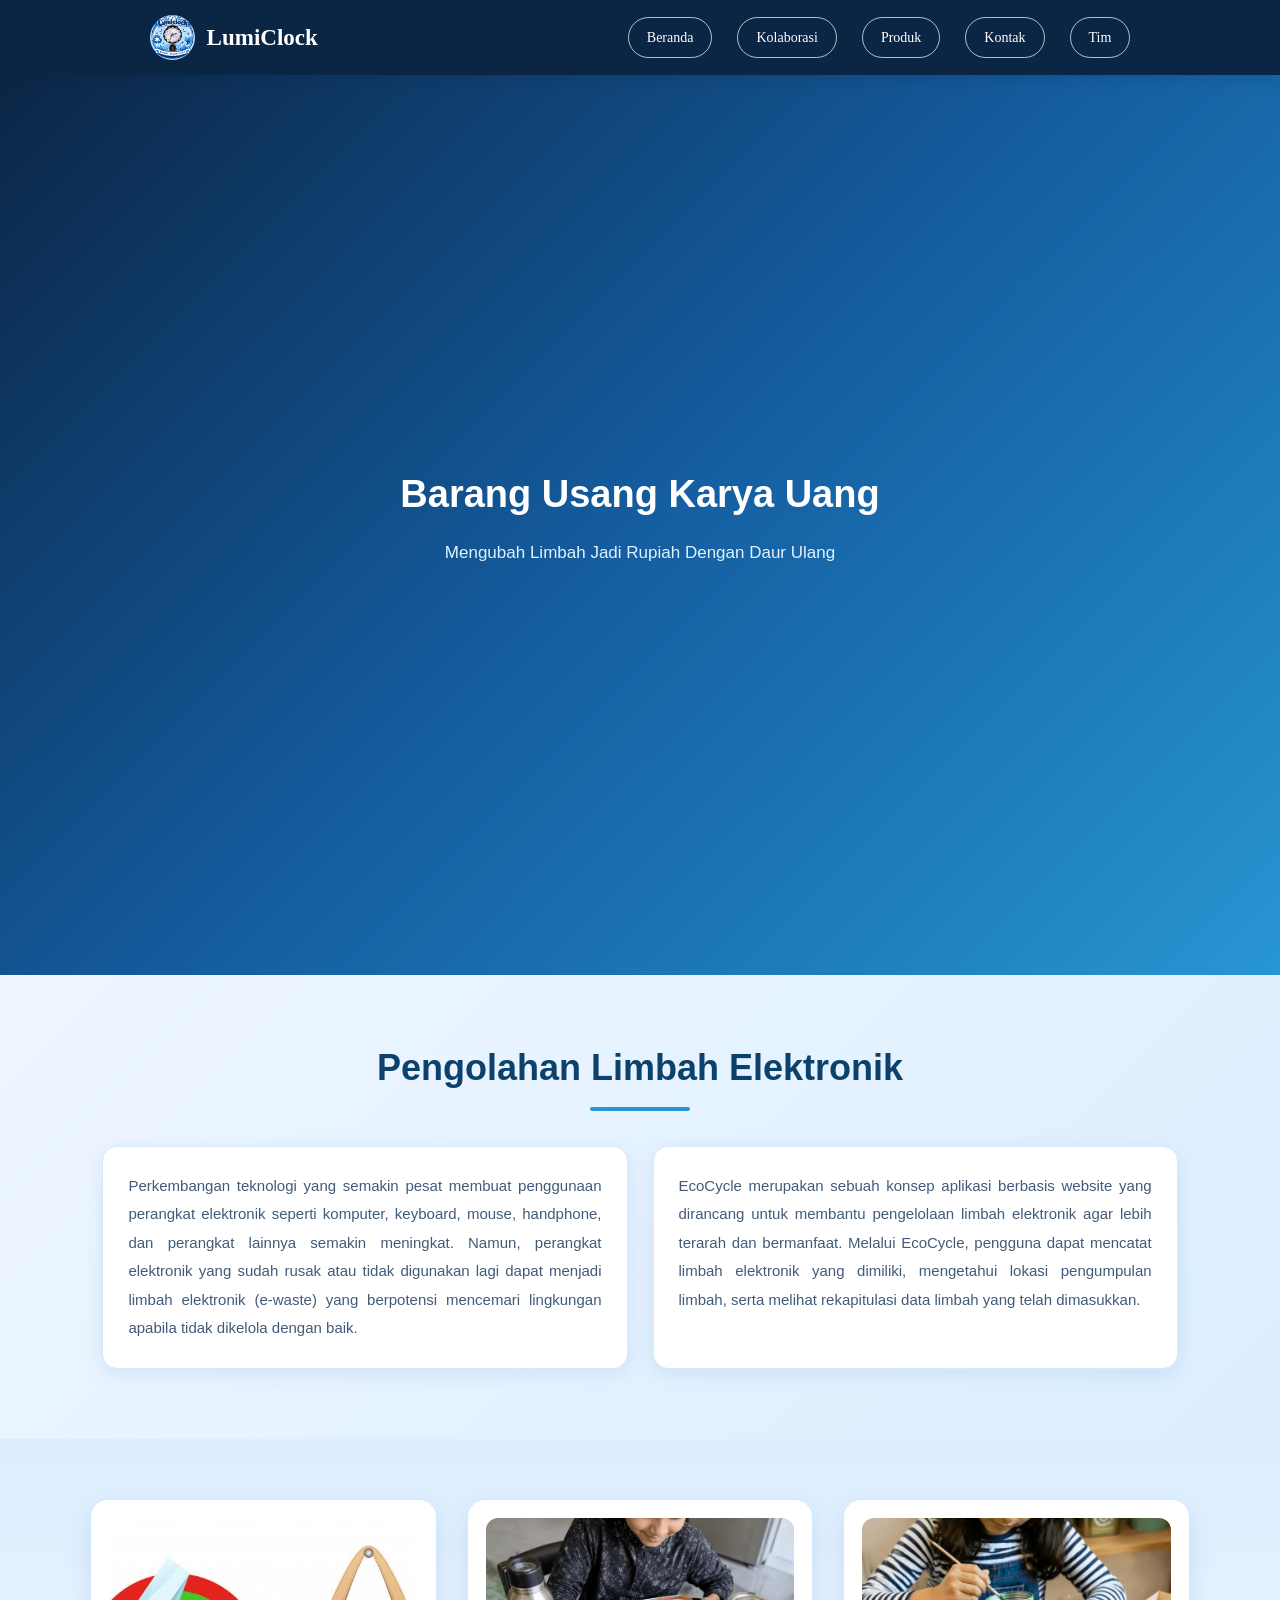
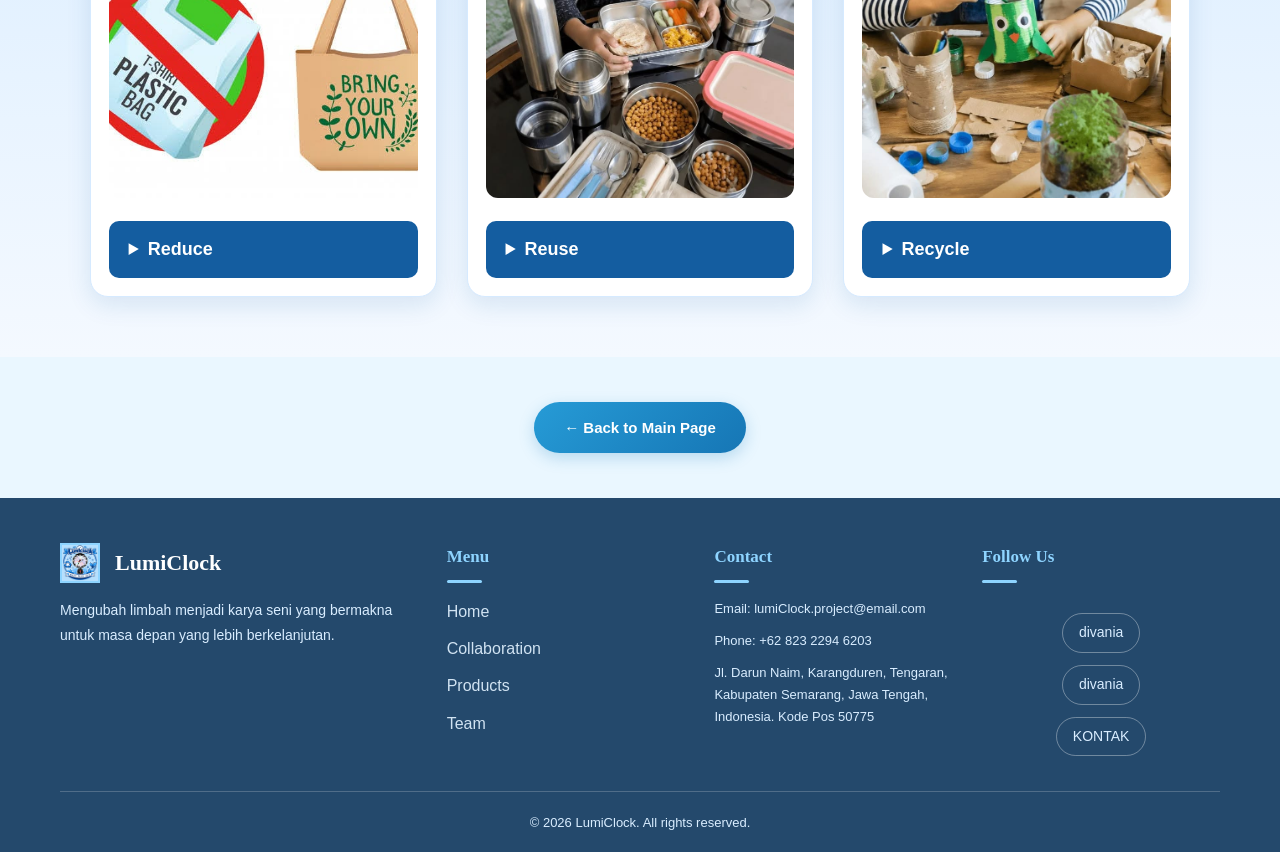
<file: materi.html>
<!DOCTYPE html>
<html lang="id">

<head>
    <meta charset="UTF-8">
    <meta name="viewport" content="width=device-width, initial-scale=1.0">

    <link rel="stylesheet" href="style.css">
    <link rel="stylesheet" href="materi.css">

    <title>Materi Pengelolaan Sampah</title>
</head>

<body>

    <!-- HEADER DAN NAVIGASI -->
    <header>
        <nav>
            <div class="nav-container">

                <div class="logo">
                    <img src="images/logo produk.jpeg" alt="LumiClock Logo">
                    <span>LumiClock</span>
                </div>

                <ul class="nav-menu">
                    <li><a href="index.html#beranda">Beranda</a></li>
                    <li><a href="index.html#kolaborasi">Kolaborasi</a></li>
                    <li><a href="index.html#produk">Produk</a></li>
                    <li><a href="index.html#kontak">Kontak</a></li>
                    <li><a href="index.html#tim">Tim</a></li>
                </ul>

            </div>
        </nav>
    </header>


    <!-- BAGIAN HERO -->
    <section class="hero">

        <div class="hero-content">
            <h2>Barang Usang Karya Uang</h2>

            <p>
                Mengubah Limbah Jadi Rupiah Dengan Daur Ulang
            </p>

        </div>

    </section>


<!-- MATERI PENGELOLAAN LIMBAH -->
<section class="materi-pengelolaan">

    <div class="materi-container">

        <div class="materi-title">
            <h1>
                Pengolahan
                Limbah
                Elektronik
            </h1>
        </div>

        <div class="materi-description">

            <p>
                Perkembangan teknologi yang semakin pesat membuat
                penggunaan perangkat elektronik seperti komputer,
                keyboard, mouse, handphone, dan perangkat lainnya
                semakin meningkat. Namun, perangkat elektronik
                yang sudah rusak atau tidak digunakan lagi dapat
                menjadi limbah elektronik (e-waste) yang berpotensi
                mencemari lingkungan apabila tidak dikelola dengan baik.
            </p>

            <p>
                EcoCycle merupakan sebuah konsep aplikasi berbasis
                website yang dirancang untuk membantu pengelolaan
                limbah elektronik agar lebih terarah dan bermanfaat.
                Melalui EcoCycle, pengguna dapat mencatat limbah
                elektronik yang dimiliki, mengetahui lokasi
                pengumpulan limbah, serta melihat rekapitulasi
                data limbah yang telah dimasukkan.
            </p>

        </div>

    </div>

</section>

    <!-- BAGIAN PRINSIP 3R -->
    <section id="service">

        <div class="services">

            <!-- REDUCE -->
            <div class="service">

                <img src="images/reducee.jpeg" alt="Poster Reduce"
                    width="400" height="500">

                <details>
                    <summary>
                        <b>Reduce</b>
                    </summary>

                    <p>
                        Reduce adalah prinsip mengurangi penggunaan barang
                        yang dapat menghasilkan sampah agar jumlah limbah
                        yang dihasilkan semakin sedikit. Contohnya,
                        mengurangi pembelian barang elektronik yang tidak
                        diperlukan dan menggunakan barang secara bijak
                        agar tidak cepat menjadi sampah.

                        Contoh: Mengurangi pembelian bahan baru dengan
                        menggunakan keyboard bekas.
                    </p>

                </details>

            </div>


            <!-- REUSE -->
            <div class="service">

                <img src="images/reuss.jpeg" alt="Poster Reuse"
                    width="400" height="500">

                <details>
                    <summary>
                        <b>Reuse</b>
                    </summary>

                    <p>
                        Reuse adalah prinsip menggunakan kembali barang
                        yang masih dapat dimanfaatkan tanpa harus melalui
                        proses pengolahan terlebih dahulu. Prinsip ini
                        bertujuan memperpanjang masa pakai suatu barang
                        sehingga dapat mengurangi jumlah sampah.

                        Contoh: Menggunakan kaleng bekas sebagai wadah
                        penyimpanan alat tulis.
                    </p>

                </details>

            </div>


            <!-- RECYCLE -->
            <div class="service">

                <img src="images/recycylee.jpeg" alt="Poster Recycle"
                    width="400" height="500">

                <details>
                    <summary>
                        <b>Recycle</b>
                    </summary>

                    <p>
                        Recycle adalah prinsip mendaur ulang barang bekas
                        menjadi produk baru yang memiliki nilai guna dan
                        manfaat. Proses ini dapat membantu mengurangi
                        penumpukan sampah serta memanfaatkan kembali
                        bahan yang sudah tidak terpakai.

                        Contoh: Membuat ecobrick dengan memadatkan
                        bungkus plastik atau sachet bekas ke dalam
                        botol plastik hingga keras agar dapat
                        dimanfaatkan menjadi produk baru.
                    </p>

                </details>

            </div>

        </div>

    </section>

<!-- Back Button -->
    <section class="back-section">
        <div class="container">
            <a href="index.html" class="btn-back">← Back to Main Page</a>
        </div>
    </section>
    

      <!-- Footer -->
    <footer class="footer">
        <div class="container">
            <div class="footer-content">
                <div class="footer-section">
                    <div class="footer-logo">
                        <img src="images/logo produk.jpeg" alt="LumiClock">
                        <span>LumiClock</span>
                    </div>
                    <p>Mengubah limbah menjadi karya seni yang bermakna untuk masa depan yang lebih berkelanjutan.</p>
                </div>
                <div class="footer-section">
                    <h4>Menu</h4>
                    <ul>
                        <li><a href="index.html#beranda">Home</a></li>
                        <li><a href="index.html#kolaborasi">Collaboration</a></li>
                        <li><a href="index.html#produk">Products</a></li>
                        <li><a href="index.html#tim">Team</a></li>
                    </ul>
                </div>
                <div class="footer-section">
                    <h4>Contact</h4>
                    <ul>
                        <li>Email: lumiClock.project@email.com</li>
                        <li>Phone: +62 823 2294 6203</li>
                        <li>Jl. Darun Naim, Karangduren, Tengaran, Kabupaten Semarang, Jawa Tengah, Indonesia. Kode Pos 50775</li>
                    </ul>
                </div>
                <div class="footer-section">
                    <h4>Follow Us</h4>
                    <div class="social-links">
                       <div class="sosmed">
  <a href="https://instagram.com/divania" target="_blank">
    <i class="fa-brands fa-instagram"></i><span>divania</span>
  </a>
  <a href="https://facebook.com/divania" target="_blank">
    <i class="fa-brands fa-facebook"></i><span>divania</span>
  </a>
  <a href="https://wa.me/082322946203" target="_blank">
    <i class="fa-brands fa-whatsapp"></i>
    <i class="fa-solid fa-envelope"></i>
    <span>KONTAK</span>
  </a>
</div>
                    </div>
                </div>
            </div>
            <div class="footer-bottom">
                <p>&copy; 2026 LumiClock. All rights reserved.</p>
            </div>
        </div>
    </footer>

</body>
</html>
</file>
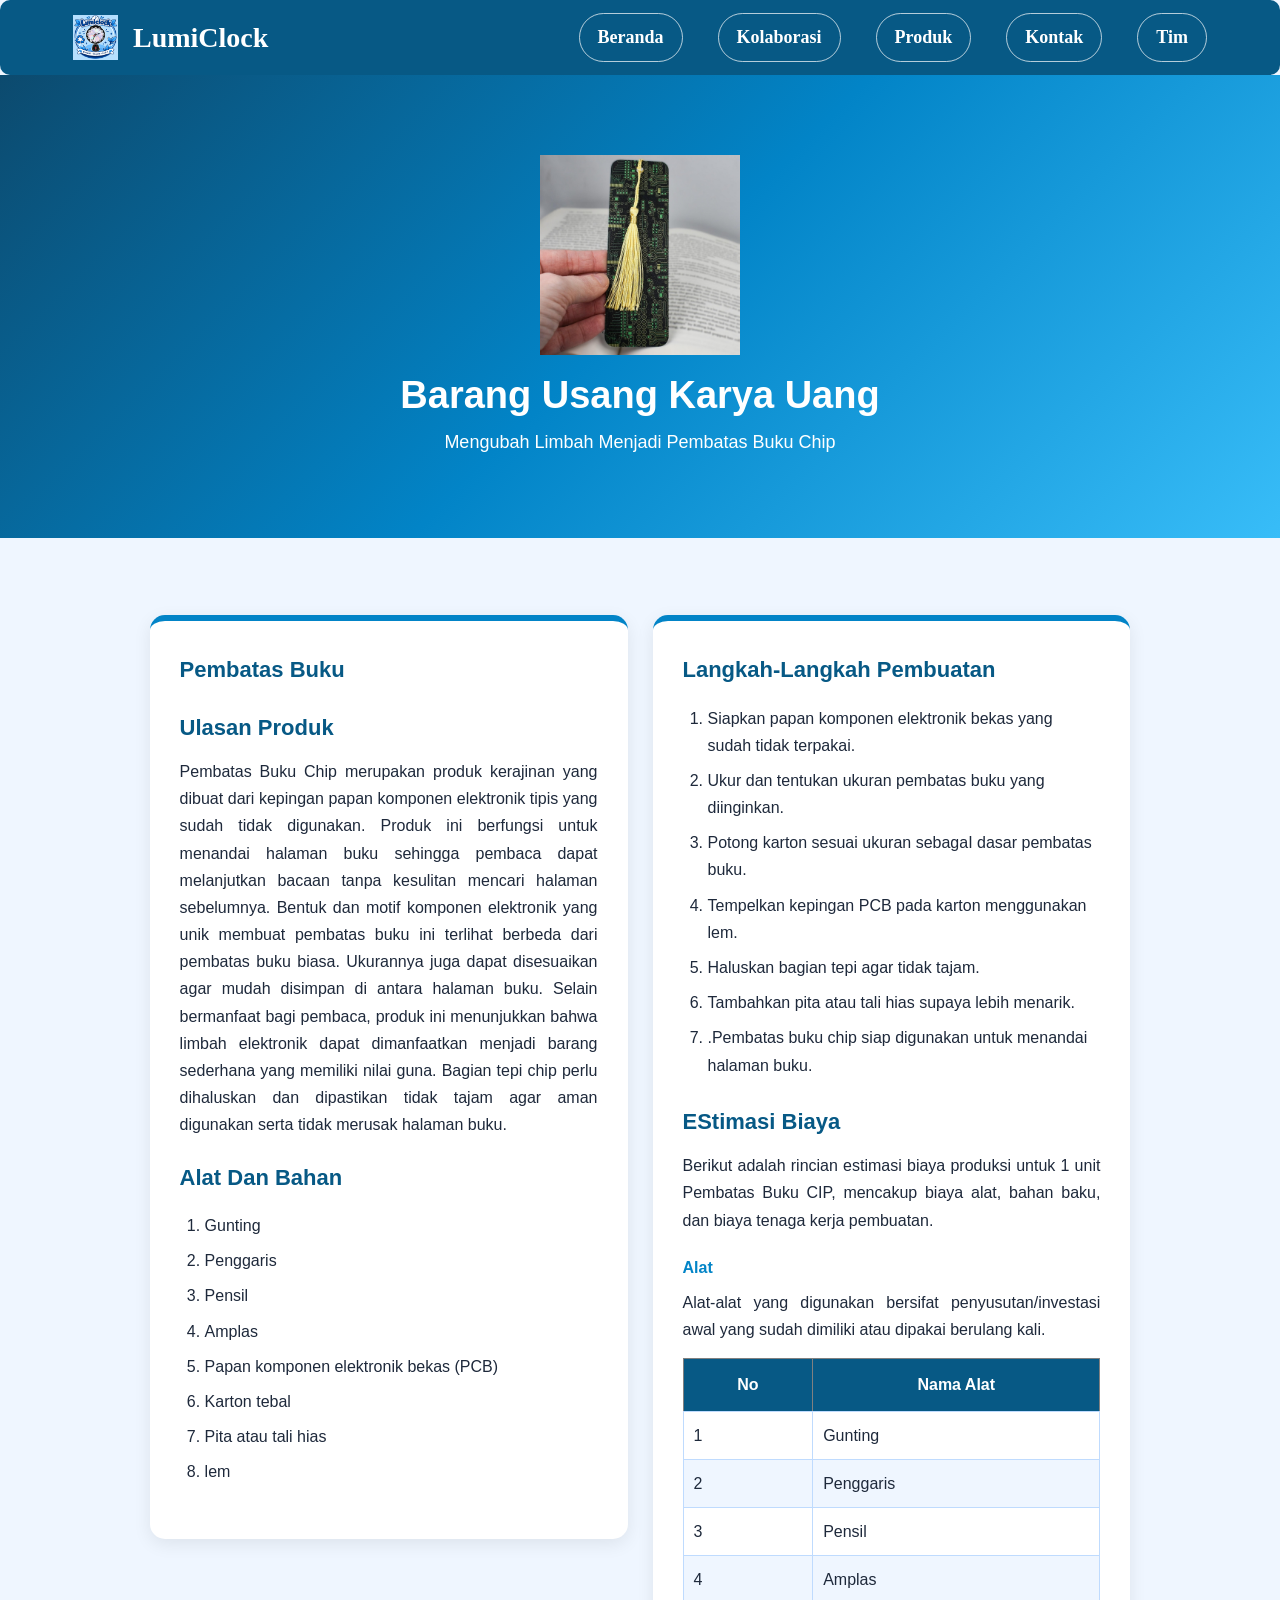
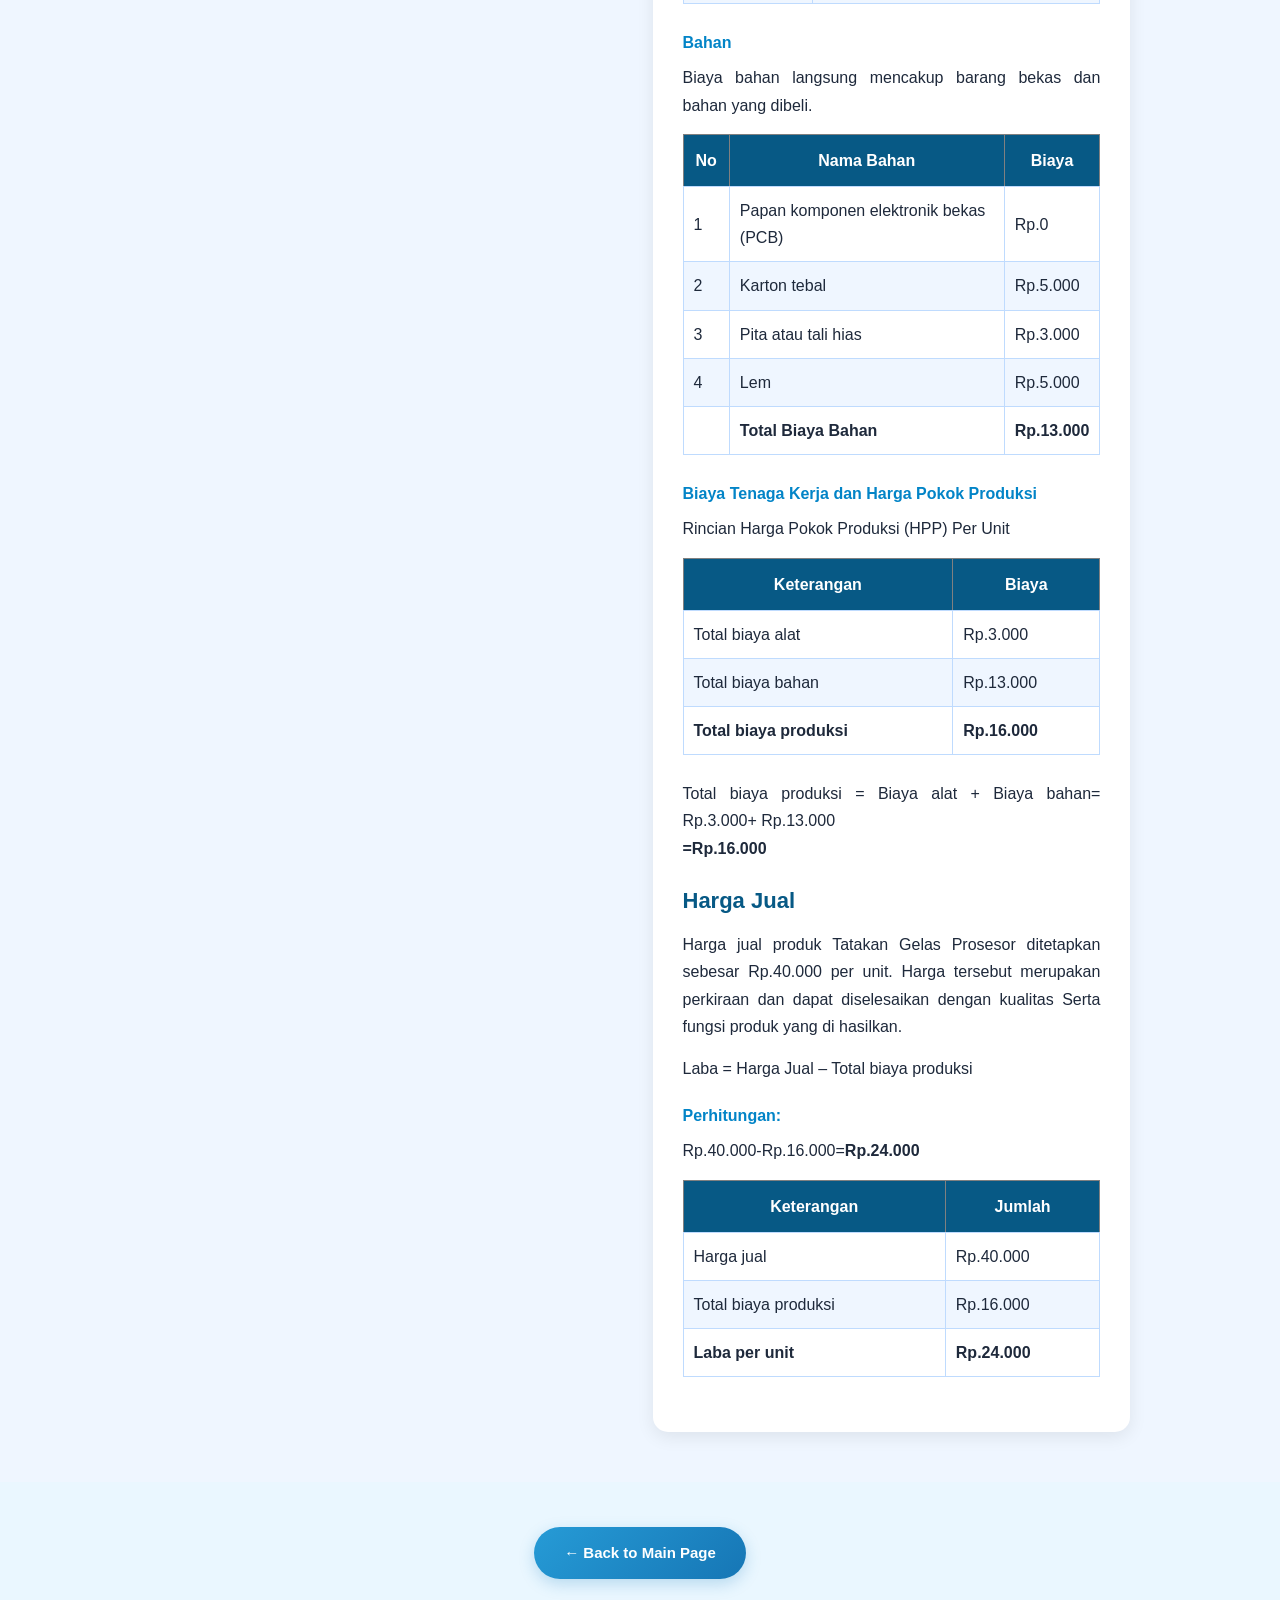
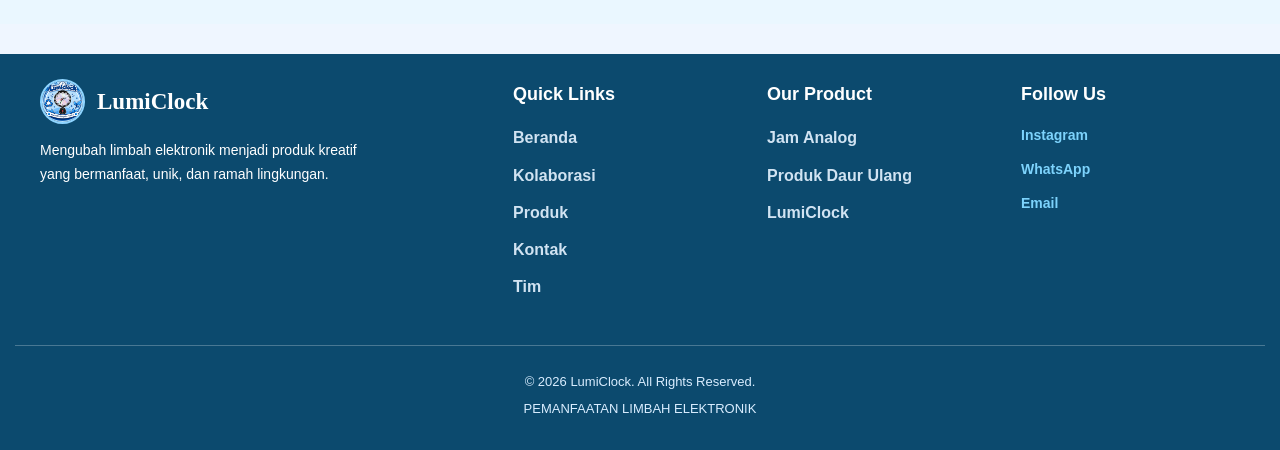
<file: pembatas buku.html>
<!DOCTYPE html>
<html lang="en">
<head>
    <meta charset="UTF-8">
    <meta name="viewport" content="width=device-width, initial-scale=1.0">
    <title>Document</title>
    <link rel="stylesheet" href="style.css">
    <link rel="stylesheet" href="pembatasbuku.css">
</head>
<body>
        <nav>
            <div class="nav-container">
            <div class="logo">
                <img src="images/logo produk.jpeg" alt="LumiClock Logo">
                <span>LumiClock</span>
            </div>
           <ul class="nav-menu">
                <li><a href="index.html#beranda">Beranda</a></li>
                 <li><a href="index.html#kolaborasi">Kolaborasi</a></li>
                 <li><a href="index.html#produk">Produk</a></li>
                 <li><a href="index.html">Kontak</a></li>
                 <li><a href="index.html#tim">Tim</a></li>
            </ul>
        </nav>
    </header>

    <section class="hero" id="home">
    <div class="hero-content">
        <img src="images/pembatas buku chip.jpeg" alt="jam analog"
              height="200"
              weight="300">
    
        <h2>Barang Usang Karya Uang</h2>
        <p>Mengubah Limbah Menjadi Pembatas Buku Chip</p>
    </div>
    </section>

    

    <br>
    <section id="service" class="service">
        <div class="container">
            <div class="dampak">
                <div class="card">
                    <h3>Pembatas Buku</h3>
                    <h3>Ulasan Produk</h3>
                        <p>
                            Pembatas Buku Chip merupakan produk kerajinan yang dibuat dari kepingan papan komponen elektronik tipis yang sudah tidak digunakan. Produk ini berfungsi untuk menandai halaman buku sehingga pembaca dapat melanjutkan bacaan tanpa kesulitan mencari halaman sebelumnya. Bentuk dan motif komponen elektronik yang unik membuat pembatas buku ini terlihat berbeda dari pembatas buku biasa. Ukurannya juga dapat disesuaikan agar mudah disimpan di antara halaman buku. Selain bermanfaat bagi pembaca, produk ini menunjukkan bahwa limbah elektronik dapat dimanfaatkan menjadi barang sederhana yang memiliki nilai guna. Bagian tepi chip perlu dihaluskan dan dipastikan tidak tajam agar aman digunakan serta tidak merusak halaman buku.
                         </p>
                        <h3>Alat Dan Bahan</h3>
                        <ol>
                            <li>Gunting</li>
                            <li>Penggaris</li>
                            <li>Pensil</li>
                            <li>Amplas </li>
                            <li>Papan komponen elektronik bekas (PCB)</li>
                            <li>Karton tebal</li>
                            <li>Pita atau tali hias</li>
                            <li>lem </li>
                        </ol>
                </div>

                <div class="card">
                    <h3>Langkah-Langkah Pembuatan</h3>
                    <ol>
                        <li>Siapkan papan komponen elektronik bekas yang sudah tidak terpakai.</li>
                        <li>Ukur dan tentukan ukuran pembatas buku yang diinginkan.</li>
                        <li>Potong karton sesuai ukuran sebagaI dasar pembatas buku.</li>
                        <li>Tempelkan kepingan PCB pada karton menggunakan lem.</li>
                        <li>Haluskan bagian tepi agar tidak tajam.</li>
                        <li>Tambahkan pita atau tali hias supaya lebih menarik.</li>
                        <li>.Pembatas buku chip siap digunakan untuk menandai halaman buku.
                        </li>
                    </ol>
                        
                    <h3>EStimasi Biaya</h3>
                        <p>
                            Berikut adalah rincian estimasi biaya produksi untuk 1 unit
                            Pembatas Buku CIP, mencakup biaya alat, bahan baku, dan  biaya
                            tenaga kerja pembuatan.
                        </p>

                    <h4>Alat</h4>
                        <p>
                           Alat-alat yang digunakan bersifat penyusutan/investasi awal yang sudah dimiliki atau dipakai berulang kali.
                        </p>

                        <!--Tabel-->

                         <table border="1">
                        <thead>
                            <th>No</th>
                            <th>Nama Alat</th>
                        </thead>
                        <tbody>
                            <tr>
                                <td>1</td>
                                <td>Gunting</td>
                            </tr>
                            <tr>
                                <td>2</td>
                                <td>Penggaris</td>
                            </tr>
                            <tr>
                                <td>3</td>
                                <td>Pensil</td>
                            </tr>
                            <tr>
                                <td>4</td>
                                <td>Amplas</td>
                            </tr>
                        </tbody>
                    </table>

                    <h4>Bahan</h4>
                        <p>
                            Biaya bahan langsung mencakup barang bekas dan bahan yang dibeli.
                        </p>

                        <!--Tabel-->

                         <table border="1">
                            <thead>
                                <th>No</th>
                                <th>Nama  Bahan</th>
                                <th>Biaya</th>
                            </thead>
                            <tbody>
                                <tr>
                                    <td>1</td>
                                    <td>Papan komponen elektronik bekas (PCB)</td>
                                    <td>Rp.0</td>
                                </tr>
                                <tr>
                                    <td>2</td>
                                    <td>Karton tebal</td>
                                    <td>Rp.5.000</td>
                                </tr>
                                <tr>
                                    <td>3</td>
                                    <td>Pita atau tali hias</td>
                                    <td>Rp.3.000</td>
                                </tr>
                                <tr>
                                    <td>4</td>
                                    <td>Lem</td>
                                    <td>Rp.5.000</td>
                                </tr>
                                <tr>
                                    <td></td>
                                    <td><b>Total Biaya Bahan</b></td>
                                    <td><b>Rp.13.000</b></td>
                                </tr>
                            </tbody>
                        </table>

                    <h4>Biaya Tenaga Kerja dan Harga Pokok Produksi</h4>
                        <p>
                            Rincian Harga Pokok Produksi (HPP) Per Unit
                        </p>

                        <!--Tabel-->

                        <table border="1">
                            <thead>
                                <th>Keterangan</th>
                                <th>Biaya</th>
                            </thead>
                            <tbody>
                                <tr>
                                    <td>Total biaya alat</td>
                                    <td>Rp.3.000</td>
                                </tr>
                                <tr>
                                    <td>Total biaya bahan</td>
                                    <td>Rp.13.000</td>
                                </tr>
                                <tr>
                                    <td><b>Total biaya produksi</b></td>
                                    <td><b>Rp.16.000</b></td>
                                </tr>
                            </tbody>
                        </table>

                    <p>
                        Total biaya produksi = Biaya alat + Biaya bahan= Rp.3.000+ Rp.13.000<br>
                        <strong>=Rp.16.000</strong><br>
                    </p>
                    
                    <h3>Harga Jual</h3>
                    <p>
                        Harga jual produk Tatakan Gelas Prosesor ditetapkan sebesar Rp.40.000 per unit.
                        Harga tersebut merupakan perkiraan dan dapat diselesaikan dengan kualitas 
                        Serta fungsi produk yang di hasilkan.
                    </p>
                    <p>
                       Laba = Harga Jual – Total biaya produksi
                    </p>

                    <h4>Perhitungan:</h4>
                    <p>
                       Rp.40.000-Rp.16.000=<strong>Rp.24.000</strong>
                    </p>

                    <!--Tabel-->

                     <table border="1">
                        <thead>
                            <th>Keterangan</th>
                            <th>Jumlah</th>
                        </thead>
                        <tbody>
                            <tr>
                                <td>Harga jual</td>
                                <td>Rp.40.000</td>
                            </tr>
                            <tr>
                                <td>Total biaya produksi</td>
                                <td>Rp.16.000</td>
                            </tr>
                            <tr>
                                <td><b>Laba per unit</b></td>
                                <td><b>Rp.24.000</b></td>
                            </tr>
                        </tbody>
                    </table>
                </div>
            </div>

        </div> 
    </section>
    <!-- Back Button -->
    <section class="back-section">
        <div class="container">
            <a href="index.html" class="btn-back">← Back to Main Page</a>
        </div>
    </section>
    
   <!-- Footer -->
<footer class="site-footer">
    <div class="footer-container">

        <div class="footer-brand">
            <div class="footer-logo">
                <img src="images/logo produk.jpeg" alt="LumiClock Logo">
                <h2>LumiClock</h2>
            </div>
            <p>
                Mengubah limbah elektronik menjadi produk kreatif
                yang bermanfaat, unik, dan ramah lingkungan.
            </p>
        </div>

        <div class="footer-section">
            <h3>Quick Links</h3>
            <ul>
                <li><a href="index.html#beranda">Beranda</a></li>
                <li><a href="index.html#kolaborasi">Kolaborasi</a></li>
                <li><a href="index.html#produk">Produk</a></li>
                <li><a href="index.html#kontak">Kontak</a></li>
                <li><a href="index.html#tim">Tim</a></li>
            </ul>
        </div>

        <div class="footer-section">
            <h3>Our Product</h3>
            <ul>
                <li><a href="jamanalog.html">Jam Analog</a></li>
                <li><a href="#">Produk Daur Ulang</a></li>
                <li><a href="#">LumiClock</a></li>
            </ul>
        </div>

        <div class="footer-section">
            <h3>Follow Us</h3>
            <div class="footer-social">
                <a href="#">Instagram</a>
                <a href="#">WhatsApp</a>
                <a href="#">Email</a>
            </div>
        </div>

    </div>

    <div class="footer-bottom">
        <p>© 2026 LumiClock. All Rights Reserved.</p>
        <p>PEMANFAATAN LIMBAH ELEKTRONIK</p>
    </div>
</footer>
</body>
</html>
</file>
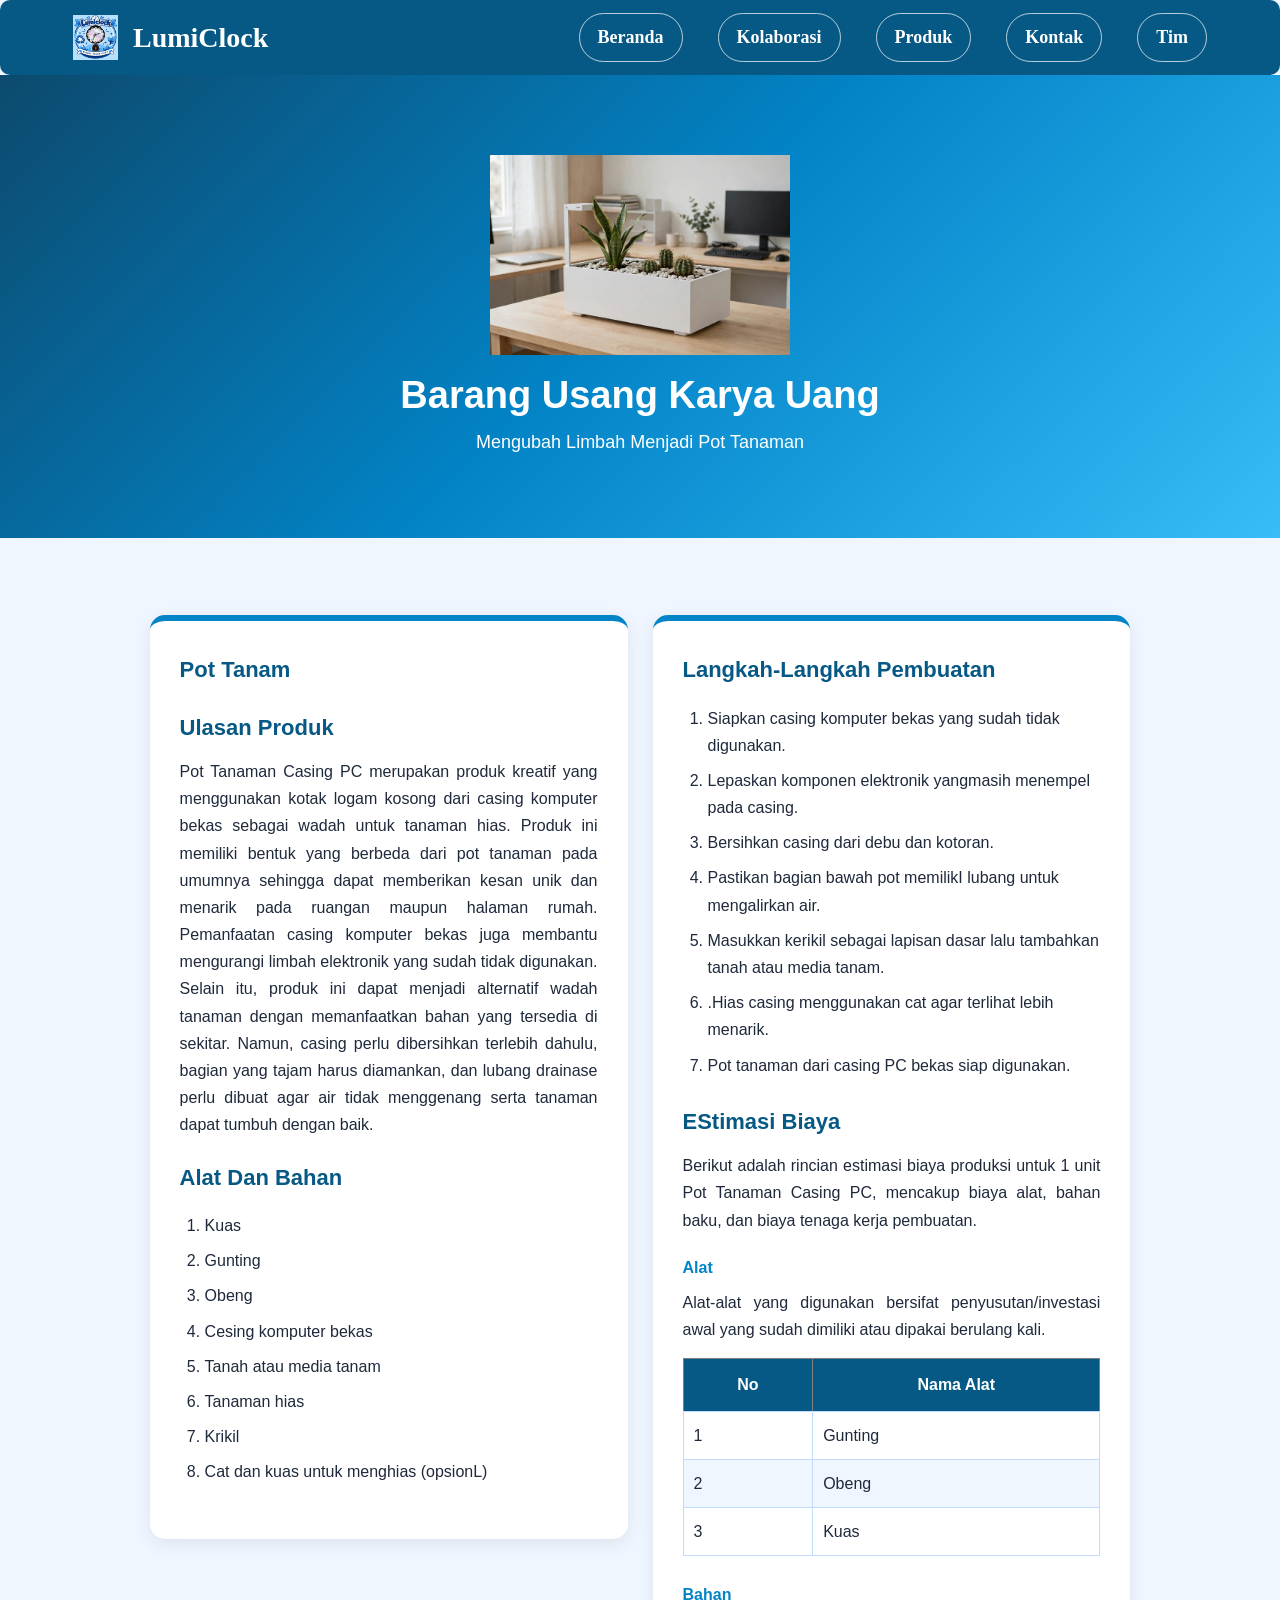
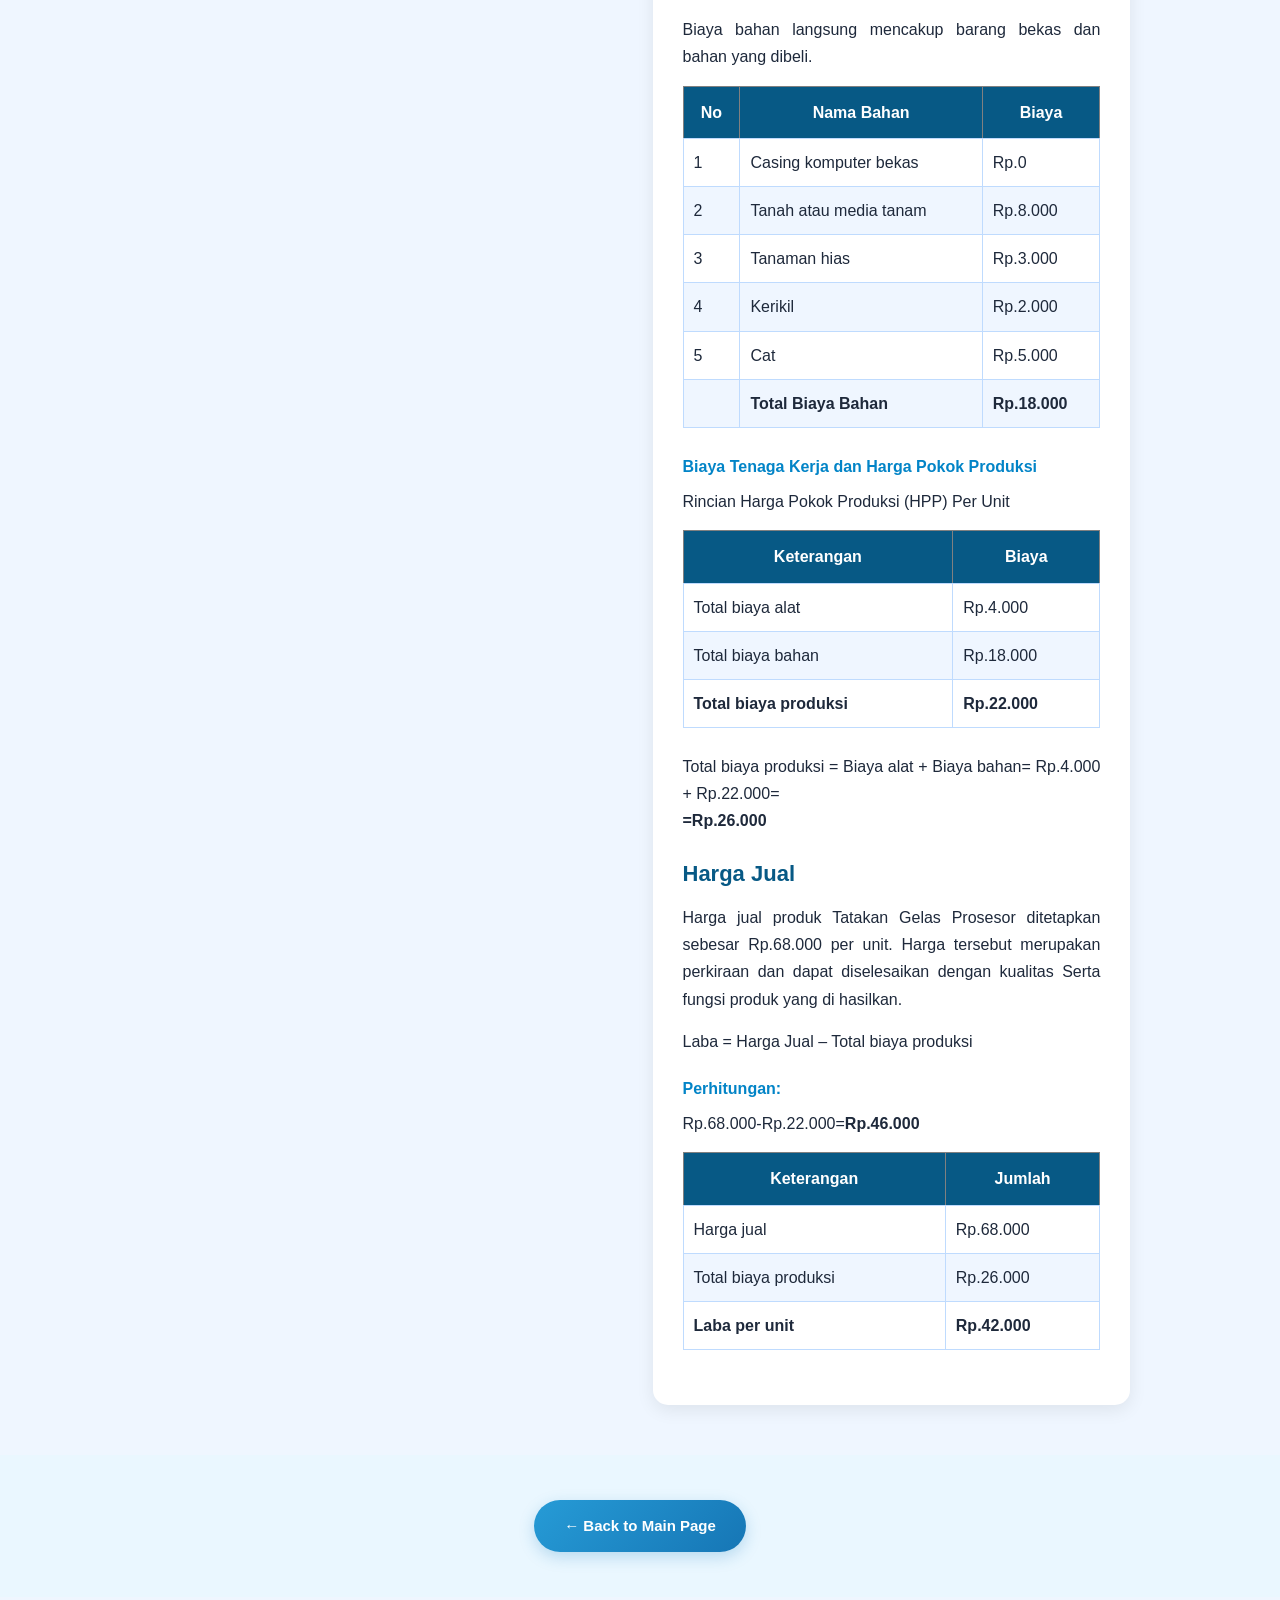
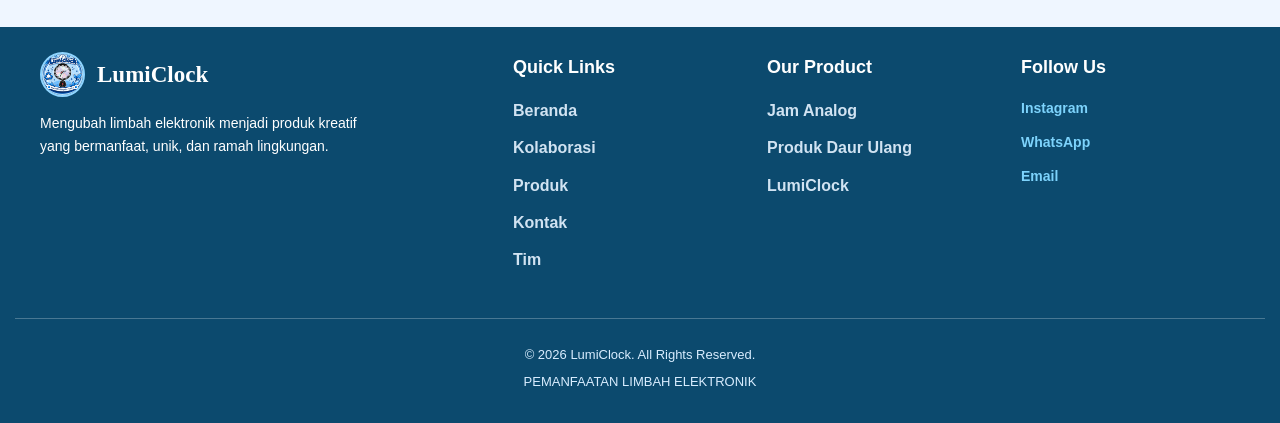
<file: pot tanaman.html>
<!DOCTYPE html>
<html lang="en">
<head>
    <meta charset="UTF-8">
    <meta name="viewport" content="width=device-width, initial-scale=1.0">
    <title>Document</title>
    <link rel="stylesheet" href="style.css">
    <link rel="stylesheet" href="pottanaman.css">
</head>
<body>
        <nav>
        <div class="nav-container">
            <div class="logo">
                <img src="images/logo produk.jpeg" alt="LumiClock Logo">
                <span>LumiClock</span>
            </div>
            <ul class="nav-menu">
                 <li><a href="index.html#beranda">Beranda</a></li>
                 <li><a href="index.html#kolaborasi">Kolaborasi</a></li>
                 <li><a href="index.html#produk">Produk</a></li>
                 <li><a href="index.html#kontak">Kontak</a></li>
                 <li><a href="index.html#tim">Tim</a></li>
            </ul>
        
    </nav>

    </header>

    <section class="hero" id="home">
    <div class="hero-content">
        <img src="images/POT TANAMAN.jpeg" alt="jam analog"
              height="200"
              weight="300">
    
        <h2>Barang Usang Karya Uang</h2>
        <p>Mengubah Limbah Menjadi Pot Tanaman</p>
    </div>
    </section>

    <section class="hore" id="About">
    </section>
    <br>
    <section id="service" class="service">
        <div class="container">
            <div class="dampak">
                <div class="card">
                    <h3>Pot Tanam</h3>
                    <h3>Ulasan Produk</h3>
                        <p>
                            Pot Tanaman Casing PC merupakan produk kreatif yang menggunakan kotak logam kosong dari casing komputer bekas sebagai wadah untuk tanaman hias. Produk ini memiliki bentuk yang berbeda dari pot tanaman pada umumnya sehingga dapat memberikan kesan unik dan menarik pada ruangan maupun halaman rumah. Pemanfaatan casing komputer bekas juga membantu mengurangi limbah elektronik yang sudah tidak digunakan. Selain itu, produk ini dapat menjadi alternatif wadah tanaman dengan memanfaatkan bahan yang tersedia di sekitar. Namun, casing perlu dibersihkan terlebih dahulu, bagian yang tajam harus diamankan, dan lubang drainase perlu dibuat agar air tidak menggenang serta tanaman dapat tumbuh dengan baik.

                         </p>
                        <h3>Alat Dan Bahan</h3>
                        <ol>
                            <li>Kuas</li>
                            <li>Gunting</li>
                            <li>Obeng</li>
                            <li>Cesing komputer bekas</li>
                            <li>Tanah atau media tanam</li>
                            <li>Tanaman hias</li>
                            <li>Krikil</li>
                            <li>Cat dan kuas untuk menghias (opsionL)</li>
                        </ol>
                </div>

                <div class="card">
                    <h3>Langkah-Langkah Pembuatan</h3>
                    <ol>
                        <li>Siapkan casing komputer bekas yang sudah tidak digunakan.</li>
                        <li>Lepaskan komponen elektronik yangmasih menempel pada casing.</li>
                        <li>Bersihkan casing dari debu dan kotoran.</li>
                        <li>Pastikan bagian bawah pot memilikI lubang untuk mengalirkan air.</li>
                        <li>Masukkan kerikil sebagai lapisan dasar lalu tambahkan tanah atau media tanam.</li>
                        <li>.Hias casing menggunakan cat agar terlihat lebih menarik.</li>
                        <li>Pot tanaman dari casing PC bekas siap digunakan.
                        </li>
                    </ol>
                        
                    <h3>EStimasi Biaya</h3>
                        <p>
                          Berikut adalah rincian estimasi biaya produksi untuk 1 unit Pot Tanaman Casing PC, mencakup biaya alat, bahan baku, dan  biaya tenaga kerja pembuatan.
                    <h4>Alat</h4>
                        <p>
                          Alat-alat yang digunakan bersifat penyusutan/investasi awal yang sudah dimiliki atau dipakai berulang kali.
                        </p>

                        <!--Tabel-->
                        
                        <table border="1">
                        <thead>
                            <th>No</th>
                            <th>Nama Alat</th>
                        </thead>
                        <tbody>
                            <tr>
                                <td>1</td>
                                <td>Gunting</td>
                            </tr>
                            <tr>
                                <td>2</td>
                                <td>Obeng</td>
                            </tr>
                            <tr>
                                <td>3</td>
                                <td>Kuas</td>
                            </tr>
                        </tbody>
                    </table>

                    <h4>Bahan</h4>
                        <p>
                            Biaya bahan langsung mencakup barang bekas dan bahan yang dibeli.
                        </p>

                        <!--Tabel-->

                        <table border="1">
                            <thead>
                                <th>No</th>
                                <th>Nama  Bahan</th>
                                <th>Biaya</th>
                            </thead>
                            <tbody>
                                <tr>
                                    <td>1</td>
                                    <td>Casing komputer bekas</td>
                                    <td>Rp.0</td>
                                </tr>
                                <tr>
                                    <td>2</td>
                                    <td>Tanah atau media tanam</td>
                                    <td>Rp.8.000</td>
                                </tr>
                                <tr>
                                    <td>3</td>
                                    <td>Tanaman hias</td>
                                    <td>Rp.3.000</td>
                                </tr>
                                <tr>
                                    <td>4</td>
                                    <td>Kerikil</td>
                                    <td>Rp.2.000</td>
                                </tr>
                                <tr>
                                    <td>5</td>
                                    <td>Cat</td>
                                    <td>Rp.5.000</td>
                                </tr>
                                <tr>
                                    <td></td>
                                    <td><b>Total Biaya Bahan</b></td>
                                    <td><b>Rp.18.000</b></td>
                                </tr>
                            </tbody>
                        </table>

                    <h4>Biaya Tenaga Kerja dan Harga Pokok Produksi</h4>
                        <p>
                            Rincian Harga Pokok Produksi (HPP) Per Unit
                        </p>

                        <!--Tabel-->
                        

                         <table border="1">
                            <thead>
                                <th>Keterangan</th>
                                <th>Biaya</th>
                            </thead>
                            <tbody>
                                <tr>
                                    <td>Total biaya alat</td>
                                    <td>Rp.4.000</td>
                                </tr>
                                <tr>
                                    <td>Total biaya bahan</td>
                                    <td>Rp.18.000</td>
                                </tr>
                                <tr>
                                    <td><b>Total biaya produksi</b></td>
                                    <td><b>Rp.22.000</b></td>
                                </tr>
                            </tbody>
                        </table>
                    <p>
                        Total biaya produksi = Biaya alat + Biaya bahan= Rp.4.000 + Rp.22.000= <br>
                        <strong>=Rp.26.000</strong><br>
                    </p>
                    
                    <h3>Harga Jual</h3>
                    <p>
                       Harga jual produk Tatakan Gelas Prosesor ditetapkan sebesar Rp.68.000 per unit.
                       Harga tersebut merupakan perkiraan dan dapat diselesaikan dengan kualitas 
                       Serta fungsi produk yang di hasilkan.
                    </p>
                    <p>
                        Laba = Harga Jual – Total biaya produksi
                    </p>

                    <h4>Perhitungan:</h4>
                    <p>
                      Rp.68.000-Rp.22.000=<strong>Rp.46.000</strong>
                    </p>

                    <!--Tabel-->

                    <table border="1">
                        <thead>
                            <th>Keterangan</th>
                            <th>Jumlah</th>
                        </thead>
                        <tbody>
                            <tr>
                                <td>Harga jual</td>
                                <td>Rp.68.000</td>
                            </tr>
                            <tr>
                                <td>Total biaya produksi</td>
                                <td>Rp.26.000</td>
                            </tr>
                            <tr>
                                <td><b>Laba per unit</b></td>
                                <td><b>Rp.42.000</b></td>
                            </tr>
                        </tbody>
                    </table>
                </div>
            </div>

        </div> 
    </section>

    <!-- Back Button -->
    <section class="back-section">
        <div class="container">
            <a href="index.html" class="btn-back">← Back to Main Page</a>
        </div>
    </section>
    
   <!-- Footer -->
<footer class="site-footer">
    <div class="footer-container">

        <div class="footer-brand">
            <div class="footer-logo">
                <img src="images/logo produk.jpeg" alt="LumiClock Logo">
                <h2>LumiClock</h2>
            </div>
            <p>
                Mengubah limbah elektronik menjadi produk kreatif
                yang bermanfaat, unik, dan ramah lingkungan.
            </p>
        </div>

        <div class="footer-section">
            <h3>Quick Links</h3>
            <ul>
                <li><a href="index.html#beranda">Beranda</a></li>
                <li><a href="index.html#kolaborasi">Kolaborasi</a></li>
                <li><a href="index.html#produk">Produk</a></li>
                <li><a href="index.html#kontak">Kontak</a></li>
                <li><a href="index.html#tim">Tim</a></li>
            </ul>
        </div>

        <div class="footer-section">
            <h3>Our Product</h3>
            <ul>
                <li><a href="jamanalog.html">Jam Analog</a></li>
                <li><a href="#">Produk Daur Ulang</a></li>
                <li><a href="#">LumiClock</a></li>
            </ul>
        </div>

        <div class="footer-section">
            <h3>Follow Us</h3>
            <div class="footer-social">
                <a href="#">Instagram</a>
                <a href="#">WhatsApp</a>
                <a href="#">Email</a>
            </div>
        </div>

    </div>

    <div class="footer-bottom">
        <p>© 2026 LumiClock. All Rights Reserved.</p>
        <p>PEMANFAATAN LIMBAH ELEKTRONIK</p>
    </div>
</footer>
</body>
</html>
</file>
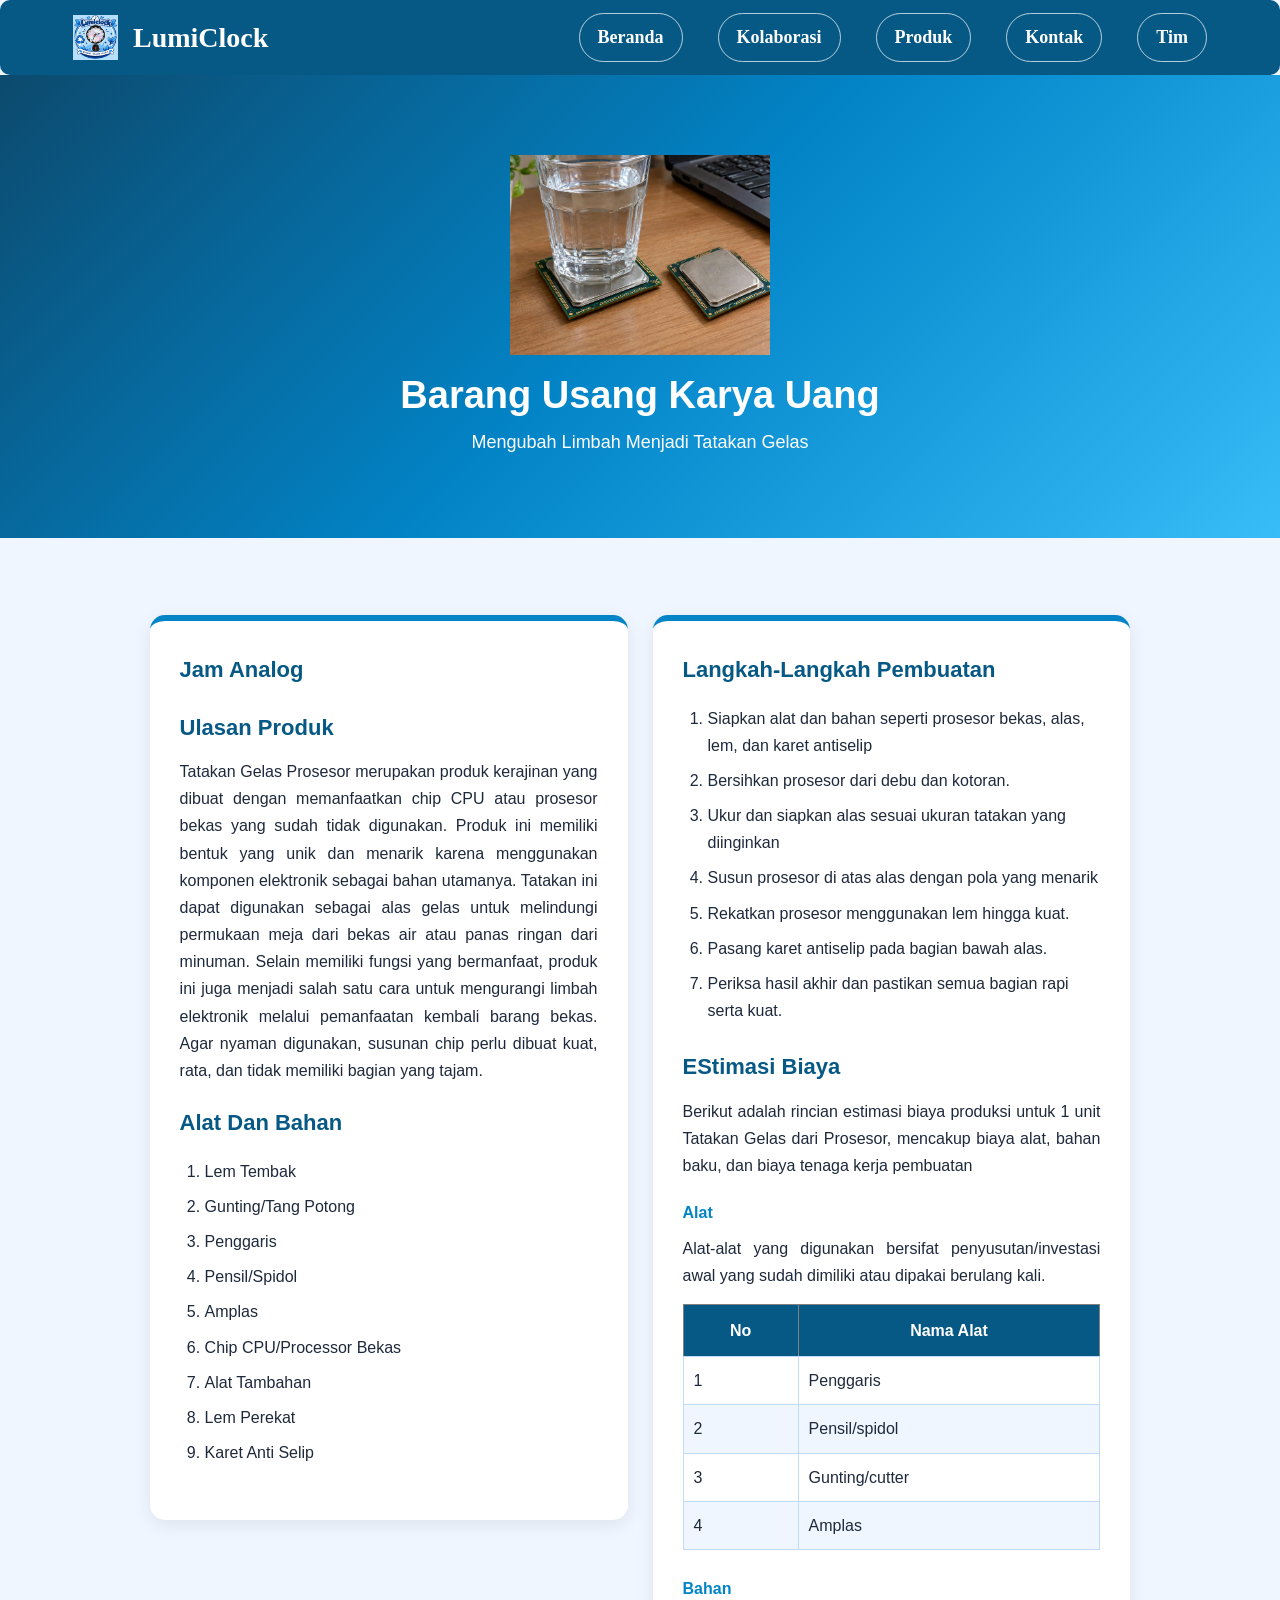
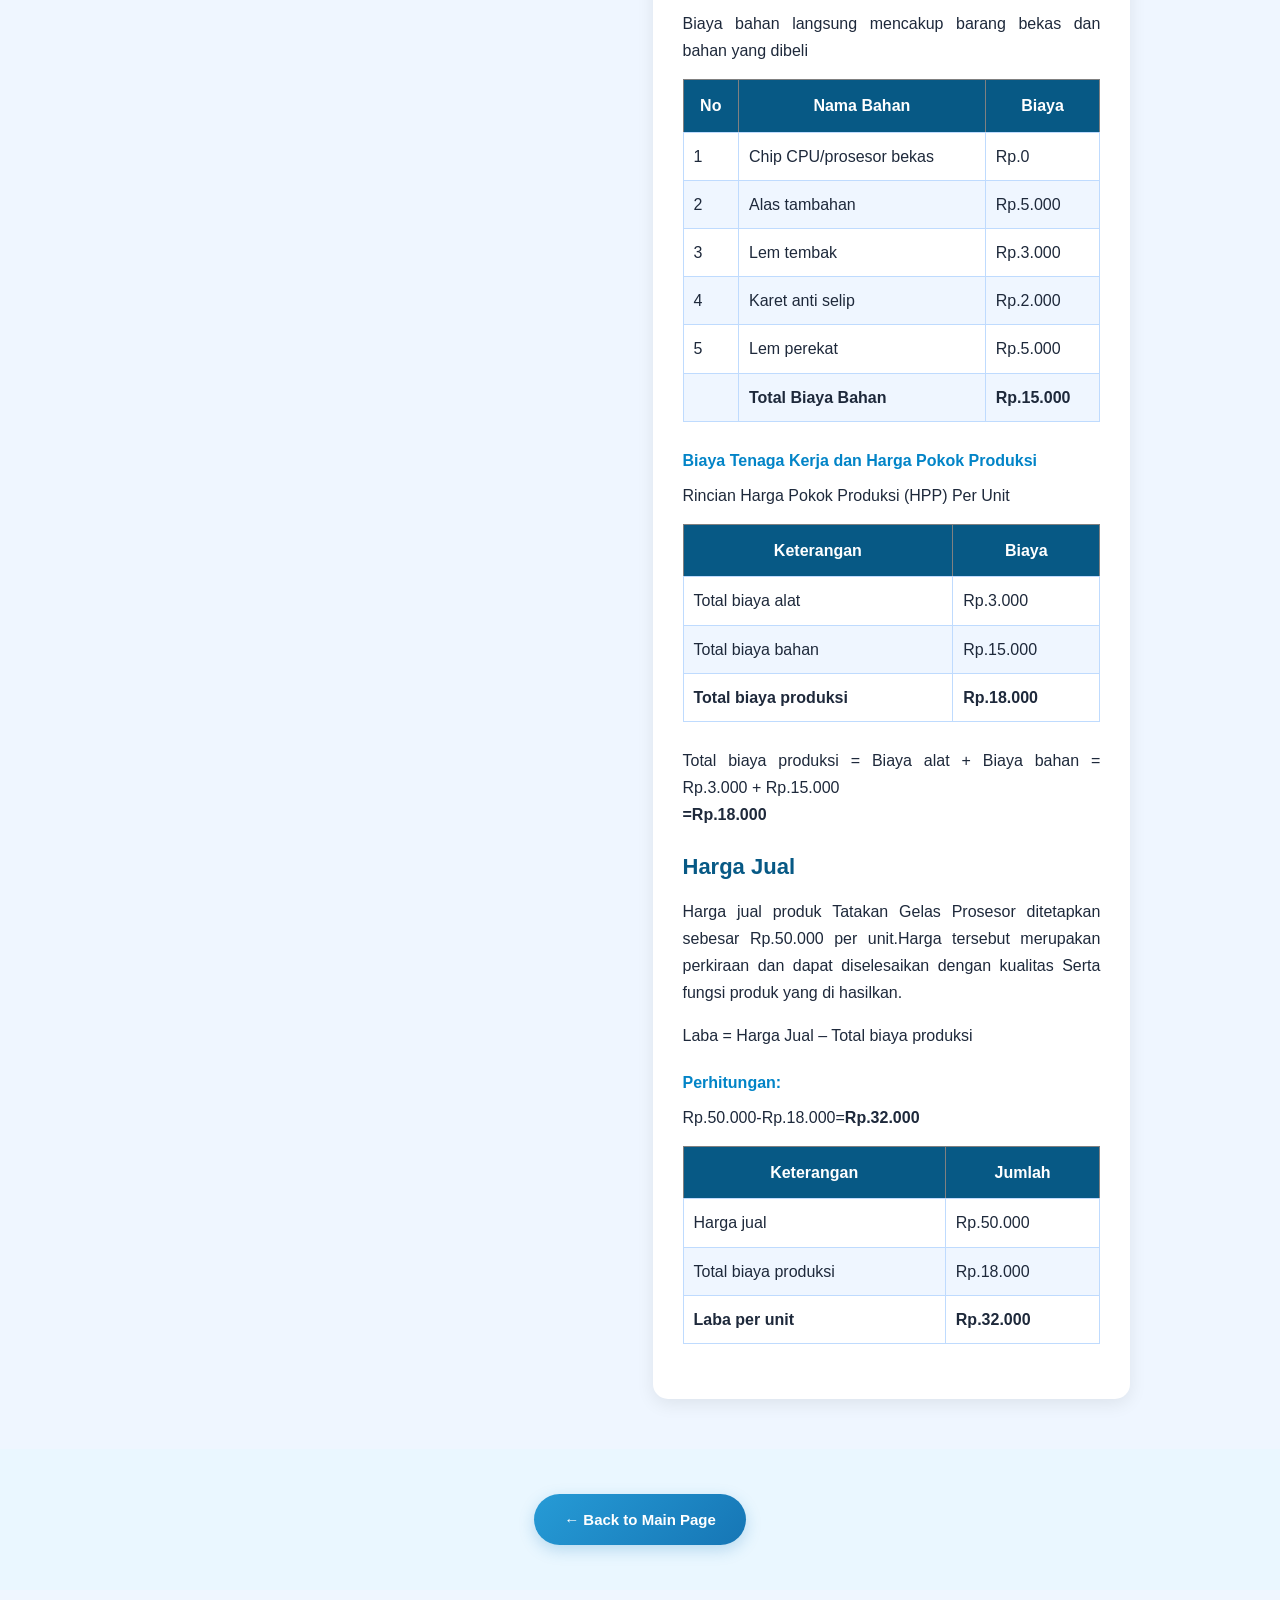
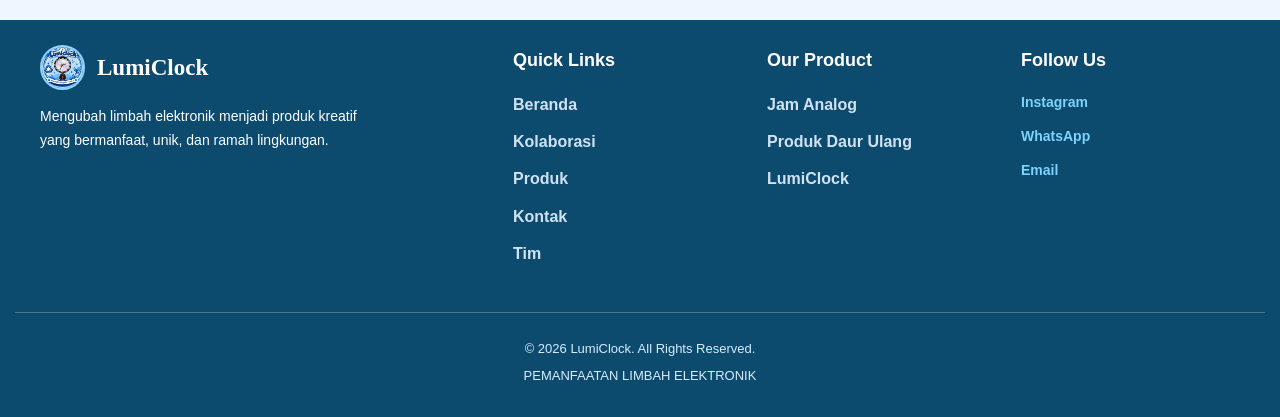
<file: tatakan gelas.html>
<!DOCTYPE html>
<html lang="en">
<head>
    <meta charset="UTF-8">
    <meta name="viewport" content="width=device-width, initial-scale=1.0">
    <title>Document</title>
    <link rel="stylesheet" href="style.css">
    <link rel="stylesheet" href="tatakan gelas.css">
</head>
<body>
        <nav>
            <div class="nav-container">
            <div class="logo">
                <img src="images/logo produk.jpeg" alt="LumiClock Logo">
                <span>LumiClock</span>
            </div>
           <ul class="nav-menu">
                <li><a href="index.html#beranda">Beranda</a></li>
                 <li><a href="index.html#kolaborasi">Kolaborasi</a></li>
                 <li><a href="index.html#produk">Produk</a></li>
                 <li><a href="index.html">Kontak</a></li>
                 <li><a href="index.html#tim">Tim</a></li>
            </ul>
        </nav>
    </header>

    <section class="hero" id="home">
    <div class="hero-content">
        <img src="images/TATAKAN GELAS.jpeg" alt="jam analog"
              height="200"
              weight="300">
    
        <h2>Barang Usang Karya Uang</h2>
        <p>Mengubah Limbah Menjadi Tatakan Gelas</p>
    </div>
    </section>

    <section class="hore" id="About">
    </section>
    <br>
    <section id="service" class="service">
        <div class="container">
            <div class="dampak">
                <div class="card">
                    <h3>Jam Analog</h3>
                    <h3>Ulasan Produk</h3>
                        <p>
                            Tatakan Gelas Prosesor merupakan produk kerajinan yang dibuat dengan memanfaatkan chip CPU atau prosesor bekas yang sudah tidak digunakan. Produk ini memiliki bentuk yang unik dan menarik karena menggunakan komponen elektronik sebagai bahan utamanya. Tatakan ini dapat digunakan sebagai alas gelas untuk melindungi permukaan meja dari bekas air atau panas ringan dari minuman. Selain memiliki fungsi yang bermanfaat, produk ini juga menjadi salah satu cara untuk mengurangi limbah elektronik melalui pemanfaatan kembali barang bekas. Agar nyaman digunakan, susunan chip perlu dibuat kuat, rata, dan tidak memiliki bagian yang tajam.
                        </p>
                        <h3>Alat Dan Bahan</h3>
                        <ol>
                            <li>Lem Tembak</li>
                            <li>Gunting/Tang Potong</li>
                            <li>Penggaris</li>
                            <li>Pensil/Spidol</li>
                            <li>Amplas</li>
                            <li>Chip CPU/Processor Bekas</li>
                            <li>Alat Tambahan</li>
                            <li>Lem Perekat</li>
                            <li>Karet Anti Selip</li>
                        </ol>
                </div>

                <div class="card">
                    <h3>Langkah-Langkah Pembuatan</h3>
                    <ol>
                        <li>Siapkan alat dan bahan seperti prosesor bekas, alas, lem, dan karet antiselip</li>
                        <li>Bersihkan prosesor dari debu dan kotoran.</li>
                        <li>Ukur dan siapkan alas sesuai ukuran tatakan yang diinginkan</li>
                        <li>Susun prosesor di atas alas dengan pola yang menarik</li>
                        <li>Rekatkan prosesor menggunakan lem hingga kuat.</li>
                        <li>Pasang karet antiselip pada bagian bawah alas.</li>
                        <li>Periksa hasil akhir dan pastikan semua bagian rapi serta kuat.
                        </li>
                    </ol>
                        
                    <h3>EStimasi Biaya</h3>
                        <p>
                           Berikut adalah rincian estimasi biaya produksi untuk 1 unit Tatakan Gelas dari Prosesor, mencakup biaya alat, bahan baku, dan  biaya tenaga kerja pembuatan
                        </p>

                    <h4>Alat</h4>
                        <p>
                           Alat-alat yang digunakan bersifat penyusutan/investasi awal yang sudah dimiliki atau dipakai berulang kali.

                        </p>

                        <!--Tabel-->

                        <table border="1">
                        <thead>
                            <th>No</th>
                            <th>Nama Alat</th>
                        </thead>
                        <tbody>
                            <tr>
                                <td>1</td>
                                <td>Penggaris</td>
                            </tr>
                            <tr>
                                <td>2</td>
                                <td>Pensil/spidol</td>
                            </tr>
                            <tr>
                                <td>3</td>
                                <td>Gunting/cutter</td>
                            </tr>
                            <tr>
                                <td>4</td>
                                <td>Amplas</td>
                            </tr>
                        </tbody>
                        </table>

                    <h4>Bahan</h4>
                        <p>
                            Biaya bahan langsung mencakup barang bekas dan bahan yang dibeli
                        </p>

                        <!--Tabel-->

                        <table border="1">
                            <thead>
                                <th>No</th>
                                <th>Nama  Bahan</th>
                                <th>Biaya</th>
                            </thead>
                            <tbody>
                                <tr>
                                    <td>1</td>
                                    <td>Chip CPU/prosesor bekas</td>
                                    <td>Rp.0</td>
                                </tr>
                                <tr>
                                    <td>2</td>
                                    <td>Alas tambahan</td>
                                    <td>Rp.5.000</td>
                                </tr>
                                <tr>
                                    <td>3</td>
                                    <td>Lem tembak</td>
                                    <td>Rp.3.000</td>
                                </tr>
                                <tr>
                                    <td>4</td>
                                    <td>Karet anti selip</td>
                                    <td>Rp.2.000</td>
                                </tr>
                                <tr>
                                    <td>5</td>
                                    <td>Lem perekat</td>
                                    <td>Rp.5.000</td>
                                </tr>
                                <tr>
                                    <td></td>
                                    <td><b>Total Biaya Bahan</b></td>
                                    <td><b>Rp.15.000</b></td>
                                </tr>
                            </tbody>
                        </table>

                    <h4>Biaya Tenaga Kerja dan Harga Pokok Produksi</h4>
                        <p>
                            Rincian Harga Pokok Produksi (HPP) Per Unit
                        </p>

                        <!--Tabel-->

                        <table border="1">
                            <thead>
                                <th>Keterangan</th>
                                <th>Biaya</th>
                            </thead>
                            <tbody>
                                <tr>
                                    <td>Total biaya alat</td>
                                    <td>Rp.3.000</td>
                                </tr>
                                <tr>
                                    <td>Total biaya bahan</td>
                                    <td>Rp.15.000</td>
                                </tr>
                                <tr>
                                    <td><b>Total biaya produksi</b></td>
                                    <td><b>Rp.18.000</b></td>
                                </tr>
                            </tbody>
                        </table>
                            
                    <p>
                        Total biaya produksi = Biaya alat + Biaya bahan = Rp.3.000 + Rp.15.000<br>
                        <strong>=Rp.18.000</strong><br>
                    </p>
                    

                    <h3>Harga Jual</h3>
                    <p>
                        Harga jual produk Tatakan Gelas Prosesor ditetapkan sebesar Rp.50.000 per unit.Harga tersebut merupakan perkiraan dan dapat diselesaikan dengan kualitas Serta fungsi produk yang di hasilkan.
                    </p>
                    <p>
                        Laba = Harga Jual – Total biaya produksi
                    </p>

                    <h4>Perhitungan:</h4>
                    <p>
                       Rp.50.000-Rp.18.000=<strong>Rp.32.000</strong>
                    </p>

                    <!--Tabel-->

                    <table border="1">
                        <thead>
                            <th>Keterangan</th>
                            <th>Jumlah</th>
                        </thead>
                        <tbody>
                            <tr>
                                <td>Harga jual</td>
                                <td>Rp.50.000</td>
                            </tr>
                            <tr>
                                <td>Total biaya produksi</td>
                                <td>Rp.18.000</td>
                            </tr>
                            <tr>
                                <td><b>Laba per unit</b></td>
                                <td><b>Rp.32.000</b></td>
                            </tr>
                        </tbody>
                    </table>
                </div>
            </div>

        </div> 
    </section>

    <!-- Back Button -->
    <section class="back-section">
        <div class="container">
            <a href="index.html" class="btn-back">← Back to Main Page</a>
        </div>
    </section>

    
   <!-- Footer -->
<footer class="site-footer">
    <div class="footer-container">

        <div class="footer-brand">
            <div class="footer-logo">
                <img src="images/logo produk.jpeg" alt="LumiClock Logo">
                <h2>LumiClock</h2>
            </div>
            <p>
                Mengubah limbah elektronik menjadi produk kreatif
                yang bermanfaat, unik, dan ramah lingkungan.
            </p>
        </div>

        <div class="footer-section">
            <h3>Quick Links</h3>
            <ul>
                <li><a href="index.html#beranda">Beranda</a></li>
                <li><a href="index.html#kolaborasi">Kolaborasi</a></li>
                <li><a href="index.html#produk">Produk</a></li>
                <li><a href="index.html#kontak">Kontak</a></li>
                <li><a href="index.html#tim">Tim</a></li>
            </ul>
        </div>

        <div class="footer-section">
            <h3>Our Product</h3>
            <ul>
                <li><a href="jamanalog.html">Jam Analog</a></li>
                <li><a href="#">Produk Daur Ulang</a></li>
                <li><a href="#">LumiClock</a></li>
            </ul>
        </div>

        <div class="footer-section">
            <h3>Follow Us</h3>
            <div class="footer-social">
                <a href="#">Instagram</a>
                <a href="#">WhatsApp</a>
                <a href="#">Email</a>
            </div>
        </div>

    </div>

    <div class="footer-bottom">
        <p>© 2026 LumiClock. All Rights Reserved.</p>
        <p>PEMANFAATAN LIMBAH ELEKTRONIK</p>
    </div>
</footer>
</body>
</html>
</file>
<file: style.css>
/* Font Imports */
@import url('https://fonts.googleapis.com/css2?family=DM+Sans:wght@400;500;700&display=swap');

/* CSS Reset */
* {
    margin: 0;
    padding: 0;
    box-sizing: border-box;
}

/* Root Variables - BLUE THEME */
:root {
    --primary-color: #0D47A1;
    --secondary-color: #456789;
    --accent-color: #29B6F6;
    --text-color: #263747;
    --light-gray: #EAF4FC;
    --medium-gray: #D1E3F2;
    --dark-gray: #123B63;
    --white: #ffffff;
}

/* Base Styles */
body {
    font-family: 'DM Sans', 'Gotham', 'TeX Gyre Termes', 'TT Interphases Mono', sans-serif;
    line-height: 1.6;
    color: var(--text-color);
    overflow-x: hidden;
}

.container {
    max-width: 1400px;
    margin: 0 auto;
    padding: 0 60px;
}

/* Navigation */
.navbar {
    position: fixed;
    top: 0;
    width: 100%;
    background: rgba(13, 71, 161, 0.92);
    backdrop-filter: blur(10px);
    z-index: 1000;
    padding: 20px 0;
}

.nav-container {
    max-width: 1400px;
    margin: 0 auto;
    padding: 0 60px;
    display: flex;
    justify-content: space-between;
    align-items: center;
}

.logo {
    display: flex;
    align-items: center;
    gap: 15px;
    color: var(--white);
    font-size: 28px;
    font-weight: 700;
    font-family: 'TeX Gyre Termes';
}

.logo img {
    width: 45px;
    height: 45px;
}

.nav-menu {
    display: flex;
    list-style: none;
    gap: 50px;
}

.nav-menu a {
    display: inline-block;
    padding: 8px 18px;
    color: var(--white);
    text-decoration: none;
    font-size: 18px;
    font-weight: 500;
    border: 1.5px solid rgba(255, 255, 255, 0.7);
    border-radius: 30px;
    transition: all 0.3s ease;
    font-family: 'TeX Gyre Termes';
}

.nav-menu a:hover {
    color: var(--accent-color);
    border-color: var(--accent-color);
    background: rgba(41, 182, 246, 0.1);
}

/* Hero Section */
.hero {
    position: relative;
    min-height: 100vh;

    background-image:
        linear-gradient(
            rgba(13, 71, 161, 0.45),
            rgba(18, 59, 99, 0.65)
        ),
        url("images/recycle.jpg");

    background-size: cover;
    background-position: center center;
    background-repeat: no-repeat;
    background-attachment: scroll;

    display: flex;
    align-items: center;
    justify-content: center;
    text-align: center;
}

.hero-content {
    color: var(--white);
}



.hero h1 {
    font-family: 'TeX Gyre Termes';
    font-size: 100px;
    font-weight: 700;
    line-height: 1.1;
    margin-bottom: 30px;
    letter-spacing: 2px;
}

.hero-underline {
    width: 280px;
    height: 6px;
    background: var(--white);
    margin: 30px auto 40px;
}

.hero-subtitle {
    font-size: 24px;
    font-weight: 400;
    letter-spacing: 1px;
    font-family: 'DM Sans';
}

/* Why Section */
.why-section {
    padding: 60px 0;
    background: var(--light-gray);
}

.why-content {
    display: grid;
    grid-template-columns: 1fr 1fr;
    gap: 100px;
    align-items: center;
}

.why-text h2 {
    font-family: 'TeX Gyre Termes';
    font-size: 72px;
    font-weight: 700;
    line-height: 1.2;
    margin-bottom: 40px;
    color: var(--primary-color);
}

.why-text p {
    font-size: 20px;
    line-height: 1.8;
    color: var(--secondary-color);
}

.why-image {
    border-radius: 20px;
    overflow: hidden;
    box-shadow: 0 20px 60px rgba(0, 0, 0, 0.15);
}

.why-image img {
    width: 100%;
    height: auto;
    display: block;
}

/* Collaboration Section */
.collaboration-section {
    padding: 60px 0;
    background: var(--dark-gray);
}

.section-title {
    font-size: 56px;
    font-weight: 700;
    text-align: center;
    margin-bottom: 80px;
    color: var(--white);
    font-family: 'TeX Gyre Termes';
}

.collaboration-grid {
    display: flex;
    justify-content: center;
    align-items: center;
    gap: 40px;
    flex-wrap: wrap;
}

.collab-card {
    background: var(--white);
    padding: 50px 40px;
    border-radius: 20px;
    text-align: center;
    width: 300px;
    transition: transform 0.3s ease, box-shadow 0.3s ease;
}

.collab-card:hover {
    transform: translateY(-10px);
    box-shadow: 0 30px 80px rgba(13, 71, 161, 0.2);
}

.collab-icon {
    width: 210px;
    height: 200px;
    margin: 0 auto 40px;
    border-radius: 20px;
    overflow: hidden;
    box-shadow: 0 10px 30px rgba(0, 0, 0, 0.1);
}

.collab-icon img {
    width: 100%;
    height: 100%;
    object-fit: cover;
}

.collab-card h3 {
    font-size: 36px;
    font-weight: 700;
    margin-bottom: 30px;
    line-height: 1.3;
}

.number {
    font-size: 48px;
    color: var(--secondary-color);
    display: block;
    margin-bottom: 10px;
}

.collab-underline {
    width: 200px;
    height: 3px;
    background: var(--primary-color);
    margin: 30px auto;
}

.learn-more {
    color: var(--primary-color);
    text-decoration: none;
    font-size: 18px;
    font-weight: 500;
    transition: color 0.3s ease;
    font-family: 'TT Interphases Mono';
}

.learn-more:hover {
    color: var(--accent-color);
}

/* Products Section */
.products-section {
    padding: 60px 0;
    background: var(--light-gray);
}

.products-section .section-title {
    color: var(--primary-color);
    font-family: 'TeX Gyre Termes';
}

.products-grid {
    display: grid;
    grid-template-columns: repeat(3, 1fr);
    gap: 60px;
}

.product-card {
    background: var(--white);
    border-radius: 20px;
    overflow: hidden;
    transition: transform 0.3s ease, box-shadow 0.3s ease;
}

.product-card:hover {
    transform: translateY(-10px);
    box-shadow: 0 30px 80px rgba(13, 71, 161, 0.15);
}

.product-image {
    width: 100%;
    height: 300px;
    overflow: hidden;
}

.product-image img {
    width: 100%;
    height: 100%;
    object-fit: cover;
    transition: transform 0.3s ease;
}

.product-card:hover .product-image img {
    transform: scale(1.1);
}

.product-card h3 {
    font-size: 32px;
    font-weight: 700;
    padding: 30px 30px 20px;
}

.product-card p {
    font-size: 18px;
    color: var(--secondary-color);
    padding: 0 30px;
    line-height: 1.6;
}

.product-underline {
    width: calc(100% - 60px);
    height: 2px;
    background: var(--primary-color);
    margin: 25px 30px;
}

.product-card .learn-more {
    display: block;
    padding: 0 30px 30px;
}

/* Team Section */
.team-section {
    padding: 60px 0;
    background: var(--light-gray);
}

.team-section .section-title {
    color: var(--primary-color);
}

.team-grid {
    display: grid;
    grid-template-columns: repeat(3, 1fr);
    gap: 60px;
}

.team-card {
    text-align: center;
}

.team-image {
    width: 300px;
    height: 300px;
    margin: 0 auto 30px;
    border: 5px solid var(--white);
    border-radius: 20px;
    overflow: hidden;
    box-shadow: 0 0 0 3px var(--accent-color),
                0 15px 40px rgba(0, 0, 0, 0.15);
}

.team-image img {
    width: 100%;
    height: 100%;
    object-fit: cover;
    transition: transform 0.4s ease;
}

.team-card:hover .team-image img {
    transform: scale(1.05);
}

.team-card h3 {
    font-size: 32px;
    font-weight: 700;
    margin-bottom: 20px;
}

.team-card p {
    font-size: 16px;
    line-height: 1.8;
    color: var(--secondary-color);
    padding: 0 20px;
}

/* Contact Section */
.contact-section {
    padding: 60px 0;
    background: var(--dark-gray);
}

.contact-section .section-title {
    color: var(--white);
}

.contact-content {
    display: grid;
    grid-template-columns: 1fr 1.5fr;
    gap: 80px;
    margin-top: 60px;
}

.contact-info h3 {
    font-size: 32px;
    font-weight: 700;
    margin-bottom: 40px;
    color: var(--white);
}

.info-item {
    margin-bottom: 30px;
}

.info-item h4 {
    font-size: 20px;
    font-weight: 700;
    margin-bottom: 10px;
    color: var(--white);
}

.info-item p {
    font-size: 18px;
    color: var(--white);
    line-height: 1.6;
}

.contact-form {
    background: var(--white);
    padding: 50px;
    border-radius: 20px;
    box-shadow: 0 15px 40px rgba(0, 0, 0, 0.1);
}

.form-group {
    margin-bottom: 25px;
}

.form-group input,
.form-group textarea {
    width: 100%;
    padding: 18px 20px;
    border: 2px solid var(--medium-gray);
    border-radius: 10px;
    font-size: 16px;
    font-family: 'DM Sans', sans-serif;
    transition: border-color 0.3s ease;
}

.form-group input:focus,
.form-group textarea:focus {
    outline: none;
    border-color: var(--accent-color);
}

.btn-submit {
    background: var(--primary-color);
    color: var(--white);
    padding: 18px 50px;
    border: none;
    border-radius: 10px;
    font-size: 18px;
    font-weight: 600;
    cursor: pointer;
    transition: background 0.3s ease;
}

.btn-submit:hover {
    background: var(--dark-gray);
}

/* Footer */
.footer {
    background: var(--dark-gray);
    color: var(--white);
    padding: 80px 0 30px;
}

.footer-content {
    display: grid;
    grid-template-columns: 2fr 1fr 1fr 1fr;
    gap: 60px;
    margin-bottom: 50px;
}

.footer-logo {
    display: flex;
    align-items: center;
    gap: 15px;
    font-size: 28px;
    font-weight: 700;
    margin-bottom: 20px;
    font-family: 'TeX Gyre Termes';
}

.footer-logo img {
    width: 40px;
    height: 40px;
}

.footer-section p {
    font-size: 16px;
    line-height: 1.8;
    color: var(--medium-gray);
}

.footer-section h4 {
    font-size: 22px;
    font-weight: 700;
    margin-bottom: 25px;
    font-family: 'TeX Gyre Termes';
}

.footer-section ul {
    list-style: none;
}

.footer-section ul li {
    margin-bottom: 15px;
}

.footer-section ul li a {
    color: var(--medium-gray);
    text-decoration: none;
    font-size: 16px;
    transition: color 0.3s ease;
}

.footer-section ul li a:hover {
    color: var(--accent-color);
}

.social-links {
    display: flex;
    flex-direction: column;
    gap: 15px;
}

.social-links a {
    color: var(--medium-gray);
    text-decoration: none;
    font-size: 16px;
    transition: color 0.3s ease;
}

.social-links a:hover {
    color: var(--accent-color);
}

.footer-bottom {
    text-align: center;
    padding-top: 30px;
    border-top: 1px solid var(--secondary-color);
}

.footer-bottom p {
    color: var(--medium-gray);
    font-size: 14px;
}

/* Responsive Design */
@media (max-width: 1200px) {
    .container {
        padding: 0 40px;
    }

    .hero h1 {
        font-size: 72px;
    }

    .products-grid,
    .team-grid {
        grid-template-columns: repeat(2, 1fr);
    }
}

@media (max-width: 768px) {
    .nav-menu {
        gap: 25px;
        font-size: 16px;
    }

    .hero h1 {
        font-size: 48px;
    }

    .hero-subtitle {
        font-size: 24px;
    }

    .why-content,
    .contact-content {
        grid-template-columns: 1fr;
        gap: 50px;
    }

    .collaboration-grid,
    .products-grid,
    .team-grid,
    .footer-content {
        grid-template-columns: 1fr;
    }

    .section-title {
        font-size: 40px;
    }
}

@media (max-width: 480px) {
    .container,
    .nav-container {
        padding: 0 20px;
    }

    .hero h1 {
        font-size: 36px;
    }

    .hero-subtitle {
        font-size: 18px;
    }
}

/* Background Section Bergantian */

/* Section 1 - Why: Biru muda */
.why-section {
    background: #DCEEFF;
}

/* Section 2 - Collaboration: Biru navy */
.collaboration-section {
    background: #123B63;
}

/* Section 3 - Products: Putih */
.products-section {
    background: #FFFFFF;
}

/* Section 4 - Team: Biru muda */
.team-section {
    background: #DCEEFF;
}

/* Section 5 - Contact: Putih */
.contact-section {
    background: #FFFFFF;
}

/* Menyesuaikan warna judul Contact */
.contact-section .section-title {
    color: #0D47A1;
}

/* Menyesuaikan warna informasi kontak */
.contact-info h3,
.contact-info h4,
.contact-info p {
    color: #123B63;
}

/* Footer tetap biru navy */
.footer {
    background: #123B63;
}

.btn {
  display: inline-block;
  padding: 14px 40px;
  background: #4a9fd8;
  color: #fff;
  font-weight: 700;
  text-decoration: none;   /* hilangkan garis bawah */
  border: 2px solid #fff;  /* bingkai */
  border-radius: 999px;    /* bentuk pil */
  transition: 0.3s;
}

.btn:hover {
  background: #fff;
  color: #4a9fd8;
  transform: translateY(-3px);
  box-shadow: 0 6px 14px rgba(0, 0, 0, 0.25);
}

/* Base Styles */
body {
    font-family: 'DM Sans', 'Gotham', 'TeX Gyre Termes',
    'TT Interphases Mono', sans-serif;

    line-height: 1.6;
    color: var(--text-color);
    overflow-x: hidden;

    background-color: #EAF4FC;
}

/* Sosial Media Tim */
.sosmed {
    display: flex;
    flex-direction: column;
    align-items: center;
    gap: 12px;
    margin-top: 15px;
}

.sosmed-item {
    display: flex;
    align-items: center;
    justify-content: center;
    gap: 8px;
    color: var(--secondary-color);
    text-decoration: none;
    font-family: 'DM Sans', sans-serif;
    font-size: 16px;
    font-weight: 400;
    transition: 0.3s ease;
    
}

.sosmed-item i {
    font-size: 17px;
    font-weight: normal;
}

.sosmed-item span {
    font-weight: 400;
}

.sosmed-item:hover {
    color: var(--primary-color);
}

/* ================================
   FOOTER
================================ */
.footer {
    background: #24496c;
    color: #d9edff;
    padding: 45px 0 18px;
}

.footer-content {
    display: grid;
    grid-template-columns: 1.5fr 1fr 1fr 1fr;
    gap: 30px;
    margin-bottom: 35px;
}

.footer-logo {
    margin-bottom: 15px;
}

.footer-logo img {
    border: 2px solid #8ed4ff;
}

.footer-logo span {
    color: white;
    font-size: 22px;
    font-weight: bold;
}

.footer-section p {
    font-size: 14px;
    color: #d9edff;
    line-height: 1.8;
}

.footer-section h4 {
    color: #8ed4ff;
    font-size: 17px;
    margin-bottom: 15px;
}

.footer-section h4::after {
    content: "";
    display: block;
    width: 35px;
    height: 3px;
    background: #8ed4ff;
    margin-top: 8px;
    border-radius: 5px;
}

.footer-section ul {
    list-style: none;
}

.footer-section ul li {
    margin-bottom: 10px;
    font-size: 13px;
    color: #d9edff;
}

.footer-section a {
    text-decoration: none;
    color: #d9edff;
    font-size: 14px;
    transition: 0.3s;
}

.footer-section a:hover {
    color: #8ed4ff;
    padding-left: 5px;
}

/* SOCIAL LINKS */
.social-links {
    display: flex;
    flex-direction: column;
    gap: 12px;
}

.social-links a {
    display: inline-block;
    width: fit-content;
    padding: 7px 16px;
    border: 1px solid rgba(255, 255, 255, 0.35);
    border-radius: 50px;
    transition: 0.3s;
}

.social-links a:hover {
    background: #8ed4ff;
    color: #174b7a;
    padding-left: 20px;
}

/* FOOTER BOTTOM */
.footer-bottom {
    border-top: 1px solid rgba(255, 255, 255, 0.2);
    padding-top: 20px;
    text-align: center;
}

.footer-bottom p {
    font-size: 13px;
    color: #d9edff;
}

/* ================================
   RESPONSIVE TABLET
================================ */
@media (max-width: 900px) {

    .nav-container {
        flex-direction: column;
        gap: 15px;
    }

    .nav-menu {
        flex-wrap: wrap;
        justify-content: center;
        gap: 10px;
    }

    .footer-content {
        grid-template-columns: repeat(2, 1fr);
    }
}

/* ================================
   RESPONSIVE HP
================================ */
@media (max-width: 600px) {

    .navbar {
        padding: 12px 0;
    }

    .nav-menu {
        gap: 8px;
    }

    .nav-menu a {
        font-size: 12px;
        padding: 7px 12px;
    }

    .hero-content-page h1 {
        font-size: 26px;
    }

    .subtitle {
        font-size: 15px;
        letter-spacing: 1px;
    }

    .page-hero {
        padding: 55px 0;
    }

    .intro-section,
    .observations-section {
        padding: 40px 0;
    }

    .intro-content {
        padding: 22px;
    }

    .intro-content h2 {
        font-size: 23px;
    }

    .section-title-page {
        font-size: 24px;
        margin-bottom: 28px;
    }

    .observation-header {
        padding: 18px;
    }

    .author-info {
        gap: 12px;
    }

    .author-info img {
        width: 52px;
        height: 52px;
    }

    .author-info h3 {
        font-size: 14px;
    }

    .observation-content {
        padding: 22px 18px;
    }

    .observation-content h4 {
        font-size: 18px;
    }

    .observation-content p {
        font-size: 14px;
    }

    .footer-content {
        grid-template-columns: 1fr;
        gap: 25px;
    }
}
</file>
<file: gantungankunci.css>
/* ========================================
   1. PENGATURAN DASAR
======================================== */

* {
    margin: 0;
    padding: 0;
    box-sizing: border-box;
}

html {
    scroll-behavior: smooth;
}

body {
    font-family: Arial, sans-serif;
    background-color: #eff6ff;
    color: #1e293b;
    line-height: 1.7;
}


/* ========================================
   2. HEADER
======================================== */

header {
    background-color: #0c4a6e;
    color: white;
    padding: 20px 8%;
}

h1 {
    text-align: center;
    font-size: 30px;
    letter-spacing: 1px;
    margin-bottom: 15px;
}

/* Judul Utama */

.main-header {
    display: block;
    text-align: center;
    background-color: #83bbdf;
    padding: 20px 10px;
}

.main-header h1 {
    color: white;
    text-align: center;
    margin: 0 auto;
}


/* ========================================
   3. NAVIGASI
======================================== */

nav {
    background-color: #075985;
    padding: 13px;
    border-radius: 10px;
}

.nav-container {
    display: flex;
    justify-content: space-between;
    align-items: center;
    flex-wrap: wrap;
    gap: 10px;
}

.nav-menu {
    display: flex;
    justify-content: center;
    align-items: center;
    gap: 35px;
    list-style: none;
    flex-wrap: wrap;
}

.nav-menu a {
    color: white;
    text-decoration: none;
    font-weight: bold;
    transition: 0.3s;
}

.nav-menu a:hover {
    color: #7dd3fc;
}


/* ========================================
   4. HERO SECTION
======================================== */

.hero {
    background: linear-gradient(
        135deg,
        #0c4a6e,
        #0284c7,
        #38bdf8
    );
    color: white;
    text-align: center;
    padding: 80px 20px;
}

.hero h2 {
    font-size: 38px;
    margin-bottom: 10px;
}

.hero p {
    font-size: 18px;
    margin-bottom: 12px;
}

.hero a {
    display: inline-block;
    background-color: white;
    color: #075985;
    text-decoration: none;
    padding: 10px 25px;
    border-radius: 25px;
    font-weight: bold;
    margin-top: 15px;
    transition: 0.3s;
}

.hero a:hover {
    background-color: #bae6fd;
    transform: translateY(-3px);
}


/* ========================================
   5. HERO HOME
======================================== */

section.hero#home {
    display: flex;
    flex-direction: column;
    align-items: center;
    justify-content: center;
    text-align: center;
    gap: 10px;
    padding: 80px 20px;
    min-height: auto;
}

section.hero#home h2,
section.hero#home p {
    margin: 0;
}

section.hero#home .back-button {
    display: inline-block;
    margin-top: 15px;
}


/* ========================================
   6. SECTION SERVICE
======================================== */

.service {
    padding: 50px 7%;
}

.container {
    max-width: 1200px;
    margin: auto;
}

.dampak {
    display: grid;
    grid-template-columns: repeat(2, 1fr);
    gap: 25px;
    align-items: start;
}


/* ========================================
   7. CARD
======================================== */

.card {
    background-color: white;
    padding: 30px;
    border-radius: 15px;
    border-top: 6px solid #0284c7;
    box-shadow: 0 5px 18px rgba(0, 0, 0, 0.08);
    transition: 0.3s;
}

.card:hover {
    transform: translateY(-5px);
    box-shadow: 0 10px 25px rgba(2, 132, 199, 0.15);
}

.card h3 {
    color: #075985;
    font-size: 22px;
    margin: 20px 0 12px;
}

.card h3:first-child {
    margin-top: 0;
}

.card h4 {
    color: #0284c7;
    margin-top: 20px;
    margin-bottom: 8px;
}

.card p {
    text-align: justify;
    margin-bottom: 15px;
}

.card ol {
    padding-left: 25px;
    margin-bottom: 20px;
}

.card li {
    padding: 4px 0;
}


/* ========================================
   8. TABEL
======================================== */

table {
    width: 100%;
    border-collapse: collapse;
    margin: 15px 0 25px;
    background-color: white;
}

table th {
    background-color: #075985;
    color: white;
    padding: 12px;
    text-align: center;
}

table td {
    padding: 10px;
    border: 1px solid #bfdbfe;
}

table tr:nth-child(even) {
    background-color: #eff6ff;
}

table tr:hover {
    background-color: #dbeafe;
}


/* ========================================
   9. TOMBOL KEMBALI
======================================== */

.back-section {
    padding: 45px 0;
    background: #eaf7ff;
    text-align: center;
}

.btn-back {
    display: inline-block;
    background: linear-gradient(
        135deg,
        #269bd6,
        #1676b5
    );
    color: white;
    text-decoration: none;
    padding: 13px 30px;
    border-radius: 30px;
    font-size: 15px;
    font-weight: 700;
    box-shadow: 0 5px 15px rgba(30, 130, 190, 0.25);
    transition: 0.3s;
}

.btn-back:hover {
    background: #105f94;
    transform: translateY(-3px);
    box-shadow: 0 8px 20px rgba(30, 130, 190, 0.3);
}


/* ========================================
   10. FOOTER
======================================== */

.site-footer {
    background-color: #0c4a6e;
    color: white;
    text-align: center;
    padding: 25px 15px;
    margin-top: 30px;
}

.site-footer p {
    margin: 5px 0;
}

.site-footer a {
    color: #7dd3fc;
    text-decoration: none;
    font-weight: bold;
}

.site-footer a:hover {
    color: white;
    text-decoration: underline;
}


/* ========================================
   11. RESPONSIVE TABLET DAN HP
======================================== */

@media screen and (max-width: 768px) {

    /* Header */

    h1 {
        font-size: 24px;
    }

    /* Navigasi */

    .nav-menu {
        gap: 15px;
    }

    /* Hero */

    .hero {
        padding: 55px 15px;
    }

    .hero h2 {
        font-size: 28px;
    }

    /* Card */

    .dampak {
        grid-template-columns: 1fr;
    }

    .service {
        padding: 30px 15px;
    }

    .card {
        padding: 20px;
    }

    /* Tabel */

    table {
        font-size: 13px;
    }

}

/* FOOTER CONTENT */

.footer-container {
    max-width: 1200px;
    margin: auto;
    display: grid;
    grid-template-columns: 2fr 1fr 1fr 1fr;
    gap: 35px;
    text-align: left;
}

.footer-brand {
    max-width: 320px;
}

.footer-logo {
    display: flex;
    align-items: center;
    gap: 12px;
    margin-bottom: 15px;
}

.footer-logo img {
    width: 45px;
    height: 45px;
    object-fit: cover;
    border-radius: 50%;
}

.footer-logo h2 {
    color: white;
    font-size: 23px;
}

.footer-brand p {
    font-size: 14px;
    line-height: 1.7;
}

.footer-section h3 {
    color: white;
    margin-bottom: 15px;
    font-size: 18px;
}

.footer-section ul {
    list-style: none;
    padding: 0;
}

.footer-section li {
    margin-bottom: 10px;
}

.footer-section a {
    color: #7dd3fc;
    text-decoration: none;
    transition: 0.3s;
}

.footer-section a:hover {
    color: white;
    padding-left: 4px;
}

.footer-social {
    display: flex;
    flex-direction: column;
    gap: 10px;
}

.footer-bottom {
    border-top: 1px solid rgba(255,255,255,0.25);
    margin-top: 35px;
    padding-top: 20px;
    text-align: center;
}

.footer-bottom p {
    margin: 5px 0;
    font-size: 13px;
}

@media screen and (max-width: 768px) {
    .footer-container {
        grid-template-columns: repeat(2, 1fr);
    }
}

@media screen and (max-width: 480px) {
    .footer-container {
        grid-template-columns: 1fr;
    }
}

/* ================================
   FOOTER
================================ */
.footer {
    background: #24496c;
    color: #d9edff;
    padding: 45px 0 18px;
}

.footer-content {
    display: grid;
    grid-template-columns: 1.5fr 1fr 1fr 1fr;
    gap: 30px;
    margin-bottom: 35px;
}

.footer-logo {
    margin-bottom: 15px;
}

.footer-logo img {
    border: 2px solid #8ed4ff;
}

.footer-logo span {
    color: white;
    font-size: 22px;
    font-weight: bold;
}

.footer-section p {
    font-size: 14px;
    color: #d9edff;
    line-height: 1.8;
}

.footer-section h4 {
    color: #8ed4ff;
    font-size: 17px;
    margin-bottom: 15px;
}

.footer-section h4::after {
    content: "";
    display: block;
    width: 35px;
    height: 3px;
    background: #8ed4ff;
    margin-top: 8px;
    border-radius: 5px;
}

.footer-section ul {
    list-style: none;
}

.footer-section ul li {
    margin-bottom: 10px;
    font-size: 13px;
    color: #d9edff;
}

.footer-section a {
    text-decoration: none;
    color: #d9edff;
    font-size: 14px;
    transition: 0.3s;
}

.footer-section a:hover {
    color: #8ed4ff;
    padding-left: 5px;
}

/* SOCIAL LINKS */
.social-links {
    display: flex;
    flex-direction: column;
    gap: 12px;
}

.social-links a {
    display: inline-block;
    width: fit-content;
    padding: 7px 16px;
    border: 1px solid rgba(255, 255, 255, 0.35);
    border-radius: 50px;
    transition: 0.3s;
}

.social-links a:hover {
    background: #8ed4ff;
    color: #174b7a;
    padding-left: 20px;
}

/* FOOTER BOTTOM */
.footer-bottom {
    border-top: 1px solid rgba(255, 255, 255, 0.2);
    padding-top: 20px;
    text-align: center;
}

.footer-bottom p {
    font-size: 13px;
    color: #d9edff;
}

/* ================================
   RESPONSIVE TABLET
================================ */
@media (max-width: 900px) {

    .nav-container {
        flex-direction: column;
        gap: 15px;
    }

    .nav-menu {
        flex-wrap: wrap;
        justify-content: center;
        gap: 10px;
    }

    .footer-content {
        grid-template-columns: repeat(2, 1fr);
    }
}

/* ================================
   RESPONSIVE HP
================================ */
@media (max-width: 600px) {

    .navbar {
        padding: 12px 0;
    }

    .nav-menu {
        gap: 8px;
    }

    .nav-menu a {
        font-size: 12px;
        padding: 7px 12px;
    }

    .hero-content-page h1 {
        font-size: 26px;
    }

    .subtitle {
        font-size: 15px;
        letter-spacing: 1px;
    }

    .page-hero {
        padding: 55px 0;
    }

    .intro-section,
    .observations-section {
        padding: 40px 0;
    }

    .intro-content {
        padding: 22px;
    }

    .intro-content h2 {
        font-size: 23px;
    }

    .section-title-page {
        font-size: 24px;
        margin-bottom: 28px;
    }

    .observation-header {
        padding: 18px;
    }

    .author-info {
        gap: 12px;
    }

    .author-info img {
        width: 52px;
        height: 52px;
    }

    .author-info h3 {
        font-size: 14px;
    }

    .observation-content {
        padding: 22px 18px;
    }

    .observation-content h4 {
        font-size: 18px;
    }

    .observation-content p {
        font-size: 14px;
    }

    .footer-content {
        grid-template-columns: 1fr;
        gap: 25px;
    }
}
</file>
<file: jamanalog.css>
* {
    margin: 0;
    padding: 0;
    box-sizing: border-box;
    scroll-behavior: smooth;
}

body {
    font-family: Arial, sans-serif;
    background-color: #eff6ff;
    color: #1e293b;
    line-height: 1.7;
}

/* HEADER */

header {
    background-color: #0c4a6e;
    color: white;
    padding: 20px 8%;
}

h1 {
    text-align: center;
    font-size: 30px;
    letter-spacing: 1px;
    margin-bottom: 15px;
}

/* NAVIGASI */

nav {
    background-color: #075985;
    padding: 13px;
    border-radius: 10px;
}

.nav-menu {
    display: flex;
    justify-content: center;
    gap: 35px;
    list-style: none;
    flex-wrap: wrap;
}

.nav-menu a {
    color: white;
    text-decoration: none;
    font-weight: bold;
    transition: 0.3s;
}

.nav-menu a:hover {
    color: #7dd3fc;
}

/* HERO */

.hero {
    background: linear-gradient(
        135deg,
        #0c4a6e,
        #0284c7,
        #38bdf8
    );
    color: white;
    text-align: center;
    padding: 80px 20px;
}

.hero h2 {
    font-size: 38px;
    margin-bottom: 10px;
}

.hero p {
    font-size: 18px;
    margin-bottom: 12px;
}

.hero a {
    display: inline-block;
    background-color: white;
    color: #075985;
    text-decoration: none;
    padding: 10px 25px;
    border-radius: 25px;
    font-weight: bold;
    margin-top: 15px;
    transition: 0.3s;
}

.hero a:hover {
    background-color: #bae6fd;
    transform: translateY(-3px);
}

/* SECTION SERVICE */

.service {
    padding: 50px 7%;
}

.container {
    max-width: 1200px;
    margin: auto;
}

.dampak {
    display: grid;
    grid-template-columns: repeat(2, 1fr);
    gap: 25px;
    align-items: start;
}

/* CARD */

.card {
    background-color: white;
    padding: 30px;
    border-radius: 15px;
    border-top: 6px solid #0284c7;
    box-shadow: 0 5px 18px rgba(0, 0, 0, 0.08);
    transition: 0.3s;
}

.card:hover {
    transform: translateY(-5px);
    box-shadow: 0 10px 25px rgba(2, 132, 199, 0.15);
}

.card h3 {
    color: #075985;
    font-size: 22px;
    margin: 20px 0 12px;
}

.card h3:first-child {
    margin-top: 0;
}

.card h4 {
    color: #0284c7;
    margin-top: 20px;
    margin-bottom: 8px;
}

.card p {
    text-align: justify;
    margin-bottom: 15px;
}

.card ol {
    padding-left: 25px;
    margin-bottom: 20px;
}

.card li {
    padding: 4px 0;
}

/* TABEL */

table {
    width: 100%;
    border-collapse: collapse;
    margin: 15px 0 25px;
    background-color: white;
}

table th {
    background-color: #075985;
    color: white;
    padding: 12px;
    text-align: center;
}

table td {
    padding: 10px;
    border: 1px solid #bfdbfe;
}

table tr:nth-child(even) {
    background-color: #eff6ff;
}

table tr:hover {
    background-color: #dbeafe;
}

/* FOOTER */

.site-footer {
    background-color: #0c4a6e;
    color: white;
    text-align: center;
    padding: 25px 15px;
    margin-top: 30px;
}

.site-footer p {
    margin: 5px 0;
}

.site-footer a {
    color: #7dd3fc;
    text-decoration: none;
    font-weight: bold;
}

.site-footer a:hover {
    color: white;
    text-decoration: underline;
}

/* RESPONSIVE UNTUK HP */

@media screen and (max-width: 768px) {

    h1 {
        font-size: 24px;
    }

    .nav-menu {
        gap: 15px;
    }

    .hero {
        padding: 55px 15px;
    }

    .hero h2 {
        font-size: 28px;
    }

    .dampak {
        grid-template-columns: 1fr;
    }

    .service {
        padding: 30px 15px;
    }

    .card {
        padding: 20px;
    }

    table {
        font-size: 13px;
    }
}

/* RAPIKAN HERO */
section.hero#home {
    display: flex !important;
    flex-direction: column !important;
    align-items: center !important;
    justify-content: center !important;
    text-align: center;
    gap: 10px;
    padding: 80px 20px;
    min-height: auto;
}

section.hero#home h2,
section.hero#home p {
    margin: 0;
}

section.hero#home .back-button {
    display: inline-block;
    margin-top: 15px;
}

/* RAPIKAN JUDUL UTAMA */
.main-header {
    display: block !important;
    text-align: center !important;
    background-color: #3e92c6;
    padding: 20px 10px;
}

.main-header h1 {
    color: white !important;
    text-align: center !important;
    margin: 0 auto !important;
}

/* NAVBAR */
.nav-container {
    display: flex;
    justify-content: space-between;
    align-items: center;
    flex-wrap: wrap;
    gap: 10px;
}

/* ================================
   BACK BUTTON
================================ */
.back-section {
    padding: 45px 0;
    background: #eaf7ff;
    text-align: center;
}

.btn-back {
    display: inline-block;
    background: linear-gradient(
        135deg,
        #269bd6,
        #1676b5
    );
    color: white;
    text-decoration: none;
    padding: 13px 30px;
    border-radius: 30px;
    font-size: 15px;
    font-weight: 700;
    box-shadow: 0 5px 15px rgba(30, 130, 190, 0.25);
    transition: 0.3s;
}


.btn-back:hover {
    background: #105f94;
    transform: translateY(-3px);
    box-shadow: 0 8px 20px rgba(30, 130, 190, 0.3);
}

/* FOOTER CONTENT */

.footer-container {
    max-width: 1200px;
    margin: auto;
    display: grid;
    grid-template-columns: 2fr 1fr 1fr 1fr;
    gap: 35px;
    text-align: left;
}

.footer-brand {
    max-width: 320px;
}

.footer-logo {
    display: flex;
    align-items: center;
    gap: 12px;
    margin-bottom: 15px;
}

.footer-logo img {
    width: 45px;
    height: 45px;
    object-fit: cover;
    border-radius: 50%;
}

.footer-logo h2 {
    color: white;
    font-size: 23px;
}

.footer-brand p {
    font-size: 14px;
    line-height: 1.7;
}

.footer-section h3 {
    color: white;
    margin-bottom: 15px;
    font-size: 18px;
}

.footer-section ul {
    list-style: none;
    padding: 0;
}

.footer-section li {
    margin-bottom: 10px;
}

.footer-section a {
    color: #7dd3fc;
    text-decoration: none;
    transition: 0.3s;
}

.footer-section a:hover {
    color: white;
    padding-left: 4px;
}

.footer-social {
    display: flex;
    flex-direction: column;
    gap: 10px;
}

.footer-bottom {
    border-top: 1px solid rgba(255,255,255,0.25);
    margin-top: 35px;
    padding-top: 20px;
    text-align: center;
}

.footer-bottom p {
    margin: 5px 0;
    font-size: 13px;
}

@media screen and (max-width: 768px) {
    .footer-container {
        grid-template-columns: repeat(2, 1fr);
    }
}

@media screen and (max-width: 480px) {
    .footer-container {
        grid-template-columns: 1fr;
    }
}

/* ================================
   FOOTER
================================ */
.footer {
    background: #24496c;
    color: #d9edff;
    padding: 45px 0 18px;
}

.footer-content {
    display: grid;
    grid-template-columns: 1.5fr 1fr 1fr 1fr;
    gap: 30px;
    margin-bottom: 35px;
}

.footer-logo {
    margin-bottom: 15px;
}

.footer-logo img {
    border: 2px solid #8ed4ff;
}

.footer-logo span {
    color: white;
    font-size: 22px;
    font-weight: bold;
}

.footer-section p {
    font-size: 14px;
    color: #d9edff;
    line-height: 1.8;
}

.footer-section h4 {
    color: #8ed4ff;
    font-size: 17px;
    margin-bottom: 15px;
}

.footer-section h4::after {
    content: "";
    display: block;
    width: 35px;
    height: 3px;
    background: #8ed4ff;
    margin-top: 8px;
    border-radius: 5px;
}

.footer-section ul {
    list-style: none;
}

.footer-section ul li {
    margin-bottom: 10px;
    font-size: 13px;
    color: #d9edff;
}

.footer-section a {
    text-decoration: none;
    color: #d9edff;
    font-size: 14px;
    transition: 0.3s;
}

.footer-section a:hover {
    color: #8ed4ff;
    padding-left: 5px;
}

/* SOCIAL LINKS */
.social-links {
    display: flex;
    flex-direction: column;
    gap: 12px;
}

.social-links a {
    display: inline-block;
    width: fit-content;
    padding: 7px 16px;
    border: 1px solid rgba(255, 255, 255, 0.35);
    border-radius: 50px;
    transition: 0.3s;
}

.social-links a:hover {
    background: #8ed4ff;
    color: #174b7a;
    padding-left: 20px;
}

/* FOOTER BOTTOM */
.footer-bottom {
    border-top: 1px solid rgba(255, 255, 255, 0.2);
    padding-top: 20px;
    text-align: center;
}

.footer-bottom p {
    font-size: 13px;
    color: #d9edff;
}

/* ================================
   RESPONSIVE TABLET
================================ */
@media (max-width: 900px) {

    .nav-container {
        flex-direction: column;
        gap: 15px;
    }

    .nav-menu {
        flex-wrap: wrap;
        justify-content: center;
        gap: 10px;
    }

    .footer-content {
        grid-template-columns: repeat(2, 1fr);
    }
}

/* ================================
   RESPONSIVE HP
================================ */
@media (max-width: 600px) {

    .navbar {
        padding: 12px 0;
    }

    .nav-menu {
        gap: 8px;
    }

    .nav-menu a {
        font-size: 12px;
        padding: 7px 12px;
    }

    .hero-content-page h1 {
        font-size: 26px;
    }

    .subtitle {
        font-size: 15px;
        letter-spacing: 1px;
    }

    .page-hero {
        padding: 55px 0;
    }

    .intro-section,
    .observations-section {
        padding: 40px 0;
    }

    .intro-content {
        padding: 22px;
    }

    .intro-content h2 {
        font-size: 23px;
    }

    .section-title-page {
        font-size: 24px;
        margin-bottom: 28px;
    }

    .observation-header {
        padding: 18px;
    }

    .author-info {
        gap: 12px;
    }

    .author-info img {
        width: 52px;
        height: 52px;
    }

    .author-info h3 {
        font-size: 14px;
    }

    .observation-content {
        padding: 22px 18px;
    }

    .observation-content h4 {
        font-size: 18px;
    }

    .observation-content p {
        font-size: 14px;
    }

    .footer-content {
        grid-template-columns: 1fr;
        gap: 25px;
    }
}
</file>
<file: jamdinding.css>
* {
    margin: 0;
    padding: 0;
    box-sizing: border-box;
    scroll-behavior: smooth;
}

body {
    font-family: Arial, sans-serif;
    background-color: #eff6ff;
    color: #1e293b;
    line-height: 1.7;
}

/* HEADER */

header {
    background-color: #0c4a6e;
    color: white;
    padding: 20px 8%;
}

h1 {
    text-align: center;
    font-size: 30px;
    letter-spacing: 1px;
    margin-bottom: 15px;
}

/* NAVIGASI */

nav {
    background-color: #075985;
    padding: 13px;
    border-radius: 10px;
}

.nav-menu {
    display: flex;
    justify-content: center;
    gap: 35px;
    list-style: none;
    flex-wrap: wrap;
}

.nav-menu a {
    color: white;
    text-decoration: none;
    font-weight: bold;
    transition: 0.3s;
}

.nav-menu a:hover {
    color: #7dd3fc;
}

/* HERO */

.hero {
    background: linear-gradient(
        135deg,
        #0c4a6e,
        #0284c7,
        #38bdf8
    );
    color: white;
    text-align: center;
    padding: 80px 20px;
}

.hero h2 {
    font-size: 38px;
    margin-bottom: 10px;
}

.hero p {
    font-size: 18px;
    margin-bottom: 12px;
}

.hero a {
    display: inline-block;
    background-color: white;
    color: #075985;
    text-decoration: none;
    padding: 10px 25px;
    border-radius: 25px;
    font-weight: bold;
    margin-top: 15px;
    transition: 0.3s;
}

.hero a:hover {
    background-color: #bae6fd;
    transform: translateY(-3px);
}

/* SECTION SERVICE */

.service {
    padding: 50px 7%;
}

.container {
    max-width: 1200px;
    margin: auto;
}

.dampak {
    display: grid;
    grid-template-columns: repeat(2, 1fr);
    gap: 25px;
    align-items: start;
}

/* CARD */

.card {
    background-color: white;
    padding: 30px;
    border-radius: 15px;
    border-top: 6px solid #0284c7;
    box-shadow: 0 5px 18px rgba(0, 0, 0, 0.08);
    transition: 0.3s;
}

.card:hover {
    transform: translateY(-5px);
    box-shadow: 0 10px 25px rgba(2, 132, 199, 0.15);
}

.card h3 {
    color: #075985;
    font-size: 22px;
    margin: 20px 0 12px;
}

.card h3:first-child {
    margin-top: 0;
}

.card h4 {
    color: #0284c7;
    margin-top: 20px;
    margin-bottom: 8px;
}

.card p {
    text-align: justify;
    margin-bottom: 15px;
}

.card ol {
    padding-left: 25px;
    margin-bottom: 20px;
}

.card li {
    padding: 4px 0;
}

/* TABEL */

table {
    width: 100%;
    border-collapse: collapse;
    margin: 15px 0 25px;
    background-color: white;
}

table th {
    background-color: #075985;
    color: white;
    padding: 12px;
    text-align: center;
}

table td {
    padding: 10px;
    border: 1px solid #bfdbfe;
}

table tr:nth-child(even) {
    background-color: #eff6ff;
}

table tr:hover {
    background-color: #dbeafe;
}

/* FOOTER */

.site-footer {
    background-color: #0c4a6e;
    color: white;
    text-align: center;
    padding: 25px 15px;
    margin-top: 30px;
}

.site-footer p {
    margin: 5px 0;
}

.site-footer a {
    color: #7dd3fc;
    text-decoration: none;
    font-weight: bold;
}

.site-footer a:hover {
    color: white;
    text-decoration: underline;
}

/* RESPONSIVE UNTUK HP */

@media screen and (max-width: 768px) {

    h1 {
        font-size: 24px;
    }

    .nav-menu {
        gap: 15px;
    }

    .hero {
        padding: 55px 15px;
    }

    .hero h2 {
        font-size: 28px;
    }

    .dampak {
        grid-template-columns: 1fr;
    }

    .service {
        padding: 30px 15px;
    }

    .card {
        padding: 20px;
    }

    table {
        font-size: 13px;
    }
}

/* RAPIKAN HERO */
section.hero#home {
    display: flex !important;
    flex-direction: column !important;
    align-items: center !important;
    justify-content: center !important;
    text-align: center;
    gap: 10px;
    padding: 80px 20px;
    min-height: auto;
}

section.hero#home h2,
section.hero#home p {
    margin: 0;
}

section.hero#home .back-button {
    display: inline-block;
    margin-top: 15px;
}

/* RAPIKAN JUDUL UTAMA */
.main-header {
    display: block !important;
    text-align: center !important;
    background-color: #3e92c6;
    padding: 20px 10px;
}

.main-header h1 {
    color: white !important;
    text-align: center !important;
    margin: 0 auto !important;
}

/* NAVBAR */
.nav-container {
    display: flex;
    justify-content: space-between;
    align-items: center;
    flex-wrap: wrap;
    gap: 10px;
}

/* ================================
   BACK BUTTON
================================ */
.back-section {
    padding: 45px 0;
    background: #eaf7ff;
    text-align: center;
}

.btn-back {
    display: inline-block;
    background: linear-gradient(
        135deg,
        #269bd6,
        #1676b5
    );
    color: white;
    text-decoration: none;
    padding: 13px 30px;
    border-radius: 30px;
    font-size: 15px;
    font-weight: 700;
    box-shadow: 0 5px 15px rgba(30, 130, 190, 0.25);
    transition: 0.3s;
}


.btn-back:hover {
    background: #105f94;
    transform: translateY(-3px);
    box-shadow: 0 8px 20px rgba(30, 130, 190, 0.3);
}

/* FOOTER CONTENT */

.footer-container {
    max-width: 1200px;
    margin: auto;
    display: grid;
    grid-template-columns: 2fr 1fr 1fr 1fr;
    gap: 35px;
    text-align: left;
}

.footer-brand {
    max-width: 320px;
}

.footer-logo {
    display: flex;
    align-items: center;
    gap: 12px;
    margin-bottom: 15px;
}

.footer-logo img {
    width: 45px;
    height: 45px;
    object-fit: cover;
    border-radius: 50%;
}

.footer-logo h2 {
    color: white;
    font-size: 23px;
}

.footer-brand p {
    font-size: 14px;
    line-height: 1.7;
}

.footer-section h3 {
    color: white;
    margin-bottom: 15px;
    font-size: 18px;
}

.footer-section ul {
    list-style: none;
    padding: 0;
}

.footer-section li {
    margin-bottom: 10px;
}

.footer-section a {
    color: #7dd3fc;
    text-decoration: none;
    transition: 0.3s;
}

.footer-section a:hover {
    color: white;
    padding-left: 4px;
}

.footer-social {
    display: flex;
    flex-direction: column;
    gap: 10px;
}

.footer-bottom {
    border-top: 1px solid rgba(255,255,255,0.25);
    margin-top: 35px;
    padding-top: 20px;
    text-align: center;
}

.footer-bottom p {
    margin: 5px 0;
    font-size: 13px;
}

@media screen and (max-width: 768px) {
    .footer-container {
        grid-template-columns: repeat(2, 1fr);
    }
}

@media screen and (max-width: 480px) {
    .footer-container {
        grid-template-columns: 1fr;
    }
}
</file>
<file: matematika.css>
* {
    margin: 0;
    padding: 0;
    box-sizing: border-box;
    scroll-behavior: smooth;
}

body {
    font-family: Arial, sans-serif;
    background: #f3f8ff;
    color: #26384a;
    line-height: 1.7;
}

.container {
    width: 90%;
    max-width: 1150px;
    margin: auto;
}

section {
    padding: 45px 0;
}

/* =========================
   NAVBAR
========================= */
.navbar {
    background: #174b7a;
    padding: 12px 0;
}

.nav-container {
    width: 90%;
    max-width: 1200px;
    margin: auto;
    display: flex;
    justify-content: space-between;
    align-items: center;
}

.logo {
    display: flex;
    align-items: center;
    gap: 10px;
    color: white;
    font-size: 23px;
    font-weight: bold;
}

.logo img {
    width: 45px;
    height: 45px;
    border-radius: 50%;
    object-fit: cover;
}

.nav-menu {
    display: flex;
    list-style: none;
    gap: 22px;
}

.nav-menu a {
    color: white;
    text-decoration: none;
    font-weight: bold;
    transition: 0.3s;
}

.nav-menu a:hover {
    color: #8ed4ff;
}

/* =========================
   HERO
========================= */
.page-hero {
    background: linear-gradient(135deg, #174b7a, #4c91c9);
    padding: 65px 0;
    text-align: center;
    color: rgb(254, 250, 250);
}

.hero-content-page h1 {
    font-size: 35px;
    margin: 15px 0;
}

.subtitle {
    font-size: 18px;
    color: #d9edff;
}

.icon-large img {
    width: 90px;
    height: 90px;
    object-fit: contain;
    margin-bottom: 10px;
}

/* =========================
   INTRODUCTION
========================= */
.intro-section {
    text-align: center;
    background: white;
}

.intro-content h2 {
    color: #174b7a;
    margin-bottom: 12px;
    font-size: 27px;
}

/* =========================
   SPLDV EXPLANATION
========================= */
.spldv-explanation {
    background: #e7f3ff;
}

.explanation-box {
    background: white;
    padding: 30px;
    border-radius: 15px;
    border-left: 6px solid #e3e8ed;
    box-shadow: 0 5px 15px rgba(0,0,0,0.08);
}

.explanation-box h2 {
    color: #174b7a;
    margin-bottom: 15px;
}

.explanation-box p {
    text-align: justify;
    margin-bottom: 18px;
}

.explanation-box ul {
    padding-left: 25px;
}

.explanation-box li {
    margin: 8px 0;
}

/* =========================
   POSTER
========================= */
.posters-section {
    text-align: center;
}

.section-title-page {
    color: #174b7a;
    font-size: 28px;
    margin-bottom: 30px;
}

.services {
    display: flex;
    justify-content: center;
    flex-wrap: wrap;
    gap: 25px;
    width: 90%;
    max-width: 1150px;
    margin: 20px auto;
}

.service {
    background: white;
    width: 340px;
    padding: 20px;
    border-radius: 15px;
    box-shadow: 0 5px 18px rgba(0,0,0,0.1);
    transition: 0.3s;
}

.service:hover {
    transform: translateY(-5px);
}

.service img {
    width: 100%;
    height: auto;
    border-radius: 10px;
    object-fit: contain;
}

/* =========================
   DETAILS PENYELESAIAN
========================= */
.service details {
    margin-top: 15px;
    text-align: left;
}

.service summary {
    background: #385d89;
    color: rgb(118, 151, 168);
    padding: 12px;
    border-radius: 8px;
    cursor: pointer;
    font-size: 15px;
}

.service details[open] summary {
    background: #174b7a;
}

.service details h1 {
    font-size: 23px;
    color: #174b7a;
    margin: 18px 0;
}

.service details h2 {
    font-size: 19px;
    color: #0a2541;
    margin: 15px 0 8px;
}

.service details h3 {
    font-size: 17px;
    color: #0c485f;
    margin: 12px 0;
}

.service details p {
    margin: 6px 0;
    font-size: 14px;
}

.service details hr {
    border: none;
    border-top: 1px solid #4c7795;
    margin: 18px 0;
}

/* =========================
   LEARNING OUTCOMES
========================= */
.outcomes-section {
    background: #fdfeff;
}

.outcomes-content h2 {
    text-align: center;
    color: #174b7a;
    font-size: 27px;
    margin-bottom: 30px;
}

.outcomes-list {
    display: grid;
    gap: 18px;
}

.outcome-item {
    display: flex;
    align-items: center;
    gap: 18px;
    background: rgb(245, 253, 255);
    padding: 20px;
    border-radius: 12px;
    box-shadow: 0 3px 12px rgba(0,0,0,0.06);
}

.outcome-number {
    background: #285d91;
    color: white;
    min-width: 42px;
    height: 42px;
    display: flex;
    justify-content: center;
    align-items: center;
    border-radius: 50%;
    font-weight: bold;
    font-size: 18px;
}

.outcome-text h4 {
    color: #174b7a;
    margin-bottom: 5px;
}

/* =========================
   BACK BUTTON
========================= */
.back-section {
    text-align: center;
}

.btn-back {
    display: inline-block;
    background: #336b9d;
    color: white;
    text-decoration: none;
    padding: 12px 25px;
    border-radius: 25px;
    transition: 0.3s;
}

.btn-back:hover {
    background: #24496c;
    transform: translateY(-3px);
}

/* =========================
   FOOTER
========================= */
.footer {
    background: #24496c;
    color: rgb(150, 199, 248);
    padding: 40px 0 15px;
}

.footer-content {
    display: grid;
    grid-template-columns: repeat(4, 1fr);
    gap: 25px;
}

.footer-section h4 {
    color: #8ed4ff;
    margin-bottom: 15px;
}

.footer-section p {
    font-size: 14px;
    text-align: justify;
}

.footer-section ul {
    list-style: none;
}

.footer-section li {
    margin: 8px 0;
    font-size: 14px;
}

.footer-logo {
    display: flex;
    align-items: center;
    gap: 10px;
    font-size: 22px;
    font-weight: bold;
    margin-bottom: 15px;
}

.footer-logo img {
    width: 45px;
    height: 45px;
    border-radius: 50%;
    object-fit: cover;
}

/* =========================
   SOCIAL MEDIA ICONS
========================= */
.social-links {
    display: flex;
    gap: 12px;
    margin-top: 15px;
}

.social-links a {
    width: 42px;
    height: 42px;
    display: flex;
    justify-content: center;
    align-items: center;
    border-radius: 50%;
    color: white;
    font-size: 21px;
    text-decoration: none;
    transition: 0.3s;
}



.social-links a:hover {
    transform: translateY(-5px);
    box-shadow: 0 5px 12px rgba(0,0,0,0.25);
}

/* =========================
   FOOTER BOTTOM
========================= */
.footer-bottom {
    text-align: center;
    border-top: 1px solid rgba(255,255,255,0.2);
    margin-top: 30px;
    padding-top: 18px;
    font-size: 13px;
}

/* =========================
   RESPONSIVE HP
========================= */
@media screen and (max-width: 768px) {

    .nav-container {
        flex-direction: column;
        gap: 15px;
    }

    .nav-menu {
        justify-content: center;
        flex-wrap: wrap;
        gap: 12px;
    }

    .nav-menu a {
        font-size: 13px;
    }

    .hero-content-page h1 {
        font-size: 26px;
    }

    .footer-content {
        grid-template-columns: repeat(2, 1fr);
    }

    .services {
        width: 95%;
    }

    .service {
        width: 100%;
    }
}

@media screen and (max-width: 480px) {

    .footer-content {
        grid-template-columns: 1fr;
    }

    .explanation-box {
        padding: 20px;
    }

    .outcome-item {
        align-items: flex-start;
    }

    .section-title-page {
        font-size: 23px;
    }
}

/* ==============================
   DETAILS DAN SUMMARY
============================== */

.service details {
    text-align: left;
}

.service summary {
    background: #145da0;
    color: white;
    padding: 13px 20px;
    border-radius: 10px;
    cursor: pointer;
    font-size: 18px;
    list-style-position: inside;
    transition: 0.3s;
}

.service summary:hover {
    background: #2796d2;
}

.service details[open] summary {
    background: #0b2545;
    border-radius: 10px 10px 0 0;
}

.service details p {
    background: #edf6ff;
    color: #425b78;
    padding: 18px;
    font-size: 14px;
    text-align: justify;
    border-radius: 0 0 10px 10px;
    line-height: 1.8;
}

/* RESPONSIVE TABLET */

@media (max-width: 900px) {

    .materi-pengelolaan {
        padding: 55px 6%;
    }

    .materi-title h1 {
        font-size: 30px;
    }

    .materi-description {
        grid-template-columns: 1fr;
    }

}


/* RESPONSIVE HP */

@media (max-width: 600px) {

    .materi-pengelolaan {
        padding: 40px 6%;
    }

    .materi-title h1 {
        font-size: 26px;
    }

    .materi-description p {
        font-size: 14px;
        padding: 20px;
    }

}

/* =========================
   MEMBUAT 3 MATERI SEJAJAR
========================= */

.services {
    display: grid !important;
    grid-template-columns: repeat(3, minmax(0, 1fr));
    justify-content: center;
    align-items: start;
    gap: 20px;
    width: 95%;
    max-width: 1200px;
    margin: 20px auto;
}

.service {
    width: 100% !important;
    max-width: none !important;
    min-width: 0;
    box-sizing: border-box;
}

/* Gambar menyesuaikan kartu */
.service img {
    width: 100%;
    height: auto;
    display: block;
    object-fit: contain;
}

/* Tulisan summary menyesuaikan lebar kartu */
.service summary {
    font-size: 14px;
    padding: 12px 8px;
}

/* Tampilan tablet */
@media screen and (max-width: 900px) {
    .services {
        grid-template-columns: repeat(2, minmax(0, 1fr));
    }
}

/* Tampilan HP */
@media screen and (max-width: 600px) {
    .services {
        grid-template-columns: 1fr;
        width: 95%;
    }
}

/* ================================
   FOOTER
================================ */
.footer {
    background: #24496c;
    color: #d9edff;
    padding: 45px 0 18px;
}

.footer-content {
    display: grid;
    grid-template-columns: 1.5fr 1fr 1fr 1fr;
    gap: 30px;
    margin-bottom: 35px;
}

.footer-logo {
    margin-bottom: 15px;
}

.footer-logo img {
    border: 2px solid #8ed4ff;
}

.footer-logo span {
    color: white;
    font-size: 22px;
    font-weight: bold;
}

.footer-section p {
    font-size: 14px;
    color: #d9edff;
    line-height: 1.8;
}

.footer-section h4 {
    color: #8ed4ff;
    font-size: 17px;
    margin-bottom: 15px;
}

.footer-section h4::after {
    content: "";
    display: block;
    width: 35px;
    height: 3px;
    background: #8ed4ff;
    margin-top: 8px;
    border-radius: 5px;
}

.footer-section ul {
    list-style: none;
}

.footer-section ul li {
    margin-bottom: 10px;
    font-size: 13px;
    color: #d9edff;
}

.footer-section a {
    text-decoration: none;
    color: #d9edff;
    font-size: 14px;
    transition: 0.3s;
}

.footer-section a:hover {
    color: #8ed4ff;
    padding-left: 5px;
}

/* SOCIAL LINKS */
.social-links {
    display: flex;
    flex-direction: column;
    gap: 12px;
}

.social-links a {
    display: inline-block;
    width: fit-content;
    padding: 7px 16px;
    border: 1px solid rgba(255, 255, 255, 0.35);
    border-radius: 50px;
    transition: 0.3s;
}

.social-links a:hover {
    background: #8ed4ff;
    color: #174b7a;
    padding-left: 20px;
}

/* FOOTER BOTTOM */
.footer-bottom {
    border-top: 1px solid rgba(255, 255, 255, 0.2);
    padding-top: 20px;
    text-align: center;
}

.footer-bottom p {
    font-size: 13px;
    color: #d9edff;
}

/* ================================
   RESPONSIVE TABLET
================================ */
@media (max-width: 900px) {

    .nav-container {
        flex-direction: column;
        gap: 15px;
    }

    .nav-menu {
        flex-wrap: wrap;
        justify-content: center;
        gap: 10px;
    }

    .footer-content {
        grid-template-columns: repeat(2, 1fr);
    }
}

/* ================================
   RESPONSIVE HP
================================ */
@media (max-width: 600px) {

    .navbar {
        padding: 12px 0;
    }

    .nav-menu {
        gap: 8px;
    }

    .nav-menu a {
        font-size: 12px;
        padding: 7px 12px;
    }

    .hero-content-page h1 {
        font-size: 26px;
    }

    .subtitle {
        font-size: 15px;
        letter-spacing: 1px;
    }

    .page-hero {
        padding: 55px 0;
    }

    .intro-section,
    .observations-section {
        padding: 40px 0;
    }

    .intro-content {
        padding: 22px;
    }

    .intro-content h2 {
        font-size: 23px;
    }

    .section-title-page {
        font-size: 24px;
        margin-bottom: 28px;
    }

    .observation-header {
        padding: 18px;
    }

    .author-info {
        gap: 12px;
    }

    .author-info img {
        width: 52px;
        height: 52px;
    }

    .author-info h3 {
        font-size: 14px;
    }

    .observation-content {
        padding: 22px 18px;
    }

    .observation-content h4 {
        font-size: 18px;
    }

    .observation-content p {
        font-size: 14px;
    }

    .footer-content {
        grid-template-columns: 1fr;
        gap: 25px;
    }
}
</file>
<file: materi.css>
/* ==============================
   PENGATURAN DASAR
============================== */

* {
    margin: 0;
    padding: 0;
    box-sizing: border-box;
}

html {
    scroll-behavior: smooth;
}

body {
    font-family: 'Poppins', Arial, sans-serif;
    background-color: #eef6ff;
    color: #183153;
    line-height: 1.7;
}


/* ==============================
   NAVIGASI
============================== */

header {
    width: 100%;
    position: relative;
    z-index: 100;
}

nav {
    background: #0b2545;
    padding: 15px 7%;
    box-shadow: 0 4px 15px rgba(0, 30, 70, 0.15);
}

.nav-container {
    display: flex;
    justify-content: space-between;
    align-items: center;
    flex-wrap: wrap;
    gap: 15px;
}

.logo {
    display: flex;
    align-items: center;
    gap: 12px;
    color: #ffffff;
    font-size: 23px;
    font-weight: bold;
}

.logo img {
    width: 45px;
    height: 45px;
    object-fit: cover;
    border-radius: 50%;
}

.nav-menu {
    display: flex;
    list-style: none;
    gap: 25px;
}

.nav-menu a {
    color: #ffffff;
    text-decoration: none;
    font-size: 14px;
    font-weight: 500;
    transition: 0.3s;
}

.nav-menu a:hover {
    color: #65c7ff;
}


/* ==============================
   HERO SECTION
============================== */

.hero {
    padding: 65px 10%;
    text-align: center;
}

.hero:first-of-type {
    background: linear-gradient(
        135deg,
        #0b2545,
        #145da0,
        #2796d2
    );
    color: white;
    padding: 85px 10%;
}

.hero-content h2 {
    font-size: 38px;
    margin-bottom: 12px;
    font-weight: 700;
}

.hero-content p {
    font-size: 17px;
    margin-bottom: 20px;
    color: #e0f2ff;
}

.btn-back {
    display: inline-block;
    background: #ffffff;
    color: #145da0;
    text-decoration: none;
    padding: 11px 28px;
    border-radius: 30px;
    font-weight: bold;
    transition: 0.3s;
}

.btn-back:hover {
    background: #65c7ff;
    color: #0b2545;
    transform: translateY(-3px);
}


/* ==============================
   MATERI PENGELOLAAN SAMPAH
============================== */

.hero:nth-of-type(2) {
    background: #eef6ff;
    padding: 65px 12%;
}

.hero:nth-of-type(2) h1 {
    color: #0b4f8a;
    font-size: 32px;
    margin-bottom: 25px;
}

.hero:nth-of-type(2) p {
    max-width: 950px;
    margin: 0 auto 20px;
    text-align: justify;
    font-size: 16px;
    color: #425b78;
    line-height: 1.9;
}


/* ==============================
   BAGIAN 3R
============================== */

#service {
    padding: 60px 7%;
    background: linear-gradient(
        180deg,
        #dceeff,
        #f4f9ff
    );
}

.services {
    display: grid;
    grid-template-columns: repeat(3, 1fr);
    gap: 30px;
    max-width: 1200px;
    margin: auto;
}

.service {
    background: #ffffff;
    border-radius: 18px;
    padding: 18px;
    text-align: center;
    box-shadow: 0 8px 25px rgba(20, 93, 160, 0.12);
    border: 1px solid #d6eaff;
    transition: 0.3s;
}

.service:hover {
    transform: translateY(-8px);
    box-shadow: 0 14px 30px rgba(20, 93, 160, 0.2);
}

.service img {
    width: 100%;
    height: 280px;
    object-fit: cover;
    border-radius: 12px;
    margin-bottom: 15px;
}


/* ==============================
   DETAILS DAN SUMMARY
============================== */

.service details {
    text-align: left;
}

.service summary {
    background: #145da0;
    color: white;
    padding: 13px 20px;
    border-radius: 10px;
    cursor: pointer;
    font-size: 18px;
    list-style-position: inside;
    transition: 0.3s;
}

.service summary:hover {
    background: #2796d2;
}

.service details[open] summary {
    background: #0b2545;
    border-radius: 10px 10px 0 0;
}

.service details p {
    background: #edf6ff;
    color: #425b78;
    padding: 18px;
    font-size: 14px;
    text-align: justify;
    border-radius: 0 0 10px 10px;
    line-height: 1.8;
}


/* ==============================
   FOOTER
============================== */

.site-footer {
    background: #0b2545;
    color: #ffffff;
    text-align: center;
    padding: 30px 15px;
    font-size: 14px;
}

.site-footer p {
    margin: 8px 0;
}

.site-footer a {
    color: #65c7ff;
    text-decoration: none;
    margin: 0 8px;
    transition: 0.3s;
}

.site-footer a:hover {
    color: #ffffff;
    text-decoration: underline;
}


/* ==============================
   RESPONSIVE TABLET
============================== */

@media (max-width: 900px) {

    .services {
        grid-template-columns: repeat(2, 1fr);
    }

    .nav-container {
        justify-content: center;
    }

    .nav-menu {
        justify-content: center;
        flex-wrap: wrap;
        gap: 15px;
    }

}


/* ==============================
   RESPONSIVE HP
============================== */

@media (max-width: 600px) {

    nav {
        padding: 15px 5%;
    }

    .logo {
        font-size: 20px;
    }

    .nav-menu {
        gap: 12px;
    }

    .nav-menu a {
        font-size: 12px;
    }

    .hero {
        padding: 45px 7%;
    }

    .hero:first-of-type {
        padding: 65px 7%;
    }

    .hero-content h2 {
        font-size: 28px;
    }

    .hero-content p {
        font-size: 14px;
    }

    .hero:nth-of-type(2) h1 {
        font-size: 25px;
    }

    .hero:nth-of-type(2) p {
        font-size: 14px;
    }

    #service {
        padding: 40px 6%;
    }

    .services {
        grid-template-columns: 1fr;
        gap: 25px;
    }

    .service img {
        height: 250px;
    }

    .site-footer {
        font-size: 12px;
    }

}

/* ==============================
   MATERI PENGELOLAAN LIMBAH
============================== */

.materi-pengelolaan {
    width: 100%;
    padding: 70px 8%;
    background: linear-gradient(
        135deg,
        #eef6ff,
        #dceeff
    );
}

.materi-container {
    max-width: 1200px;
    margin: auto;

    display: flex;
    flex-direction: column;
    align-items: center;
    gap: 35px;
}

/* JUDUL DI BAGIAN ATAS */

.materi-title {
    width: 100%;
    text-align: center;
    border: none;
    padding: 0;
}

.materi-title h1 {
    color: #0b416b;
    font-size: 36px;
    font-weight: 700;
    line-height: 1.3;
    text-align: center;
    margin-bottom: 15px;
}

.materi-title::after {
    content: "";
    display: block;
    width: 100px;
    height: 4px;
    background: #2796d2;
    border-radius: 10px;
    margin: 0 auto;
}

/* DUA PARAGRAF */

.materi-description {
    width: 100%;
    display: grid;
    grid-template-columns: repeat(2, 1fr);
    gap: 25px;
    align-items: stretch;
}

.materi-description p {
    background: #ffffff;
    color: #425b78;
    padding: 25px;
    border-radius: 15px;

    font-size: 15px;
    line-height: 1.9;
    text-align: justify;

    box-shadow: 0 5px 20px rgba(20, 93, 160, 0.10);
    border: 1px solid #d6eaff;

    transition: 0.3s;
}

.materi-description p:hover {
    transform: translateY(-5px);
    box-shadow: 0 10px 25px rgba(20, 93, 160, 0.15);
}


/* RESPONSIVE TABLET */

@media (max-width: 900px) {

    .materi-pengelolaan {
        padding: 55px 6%;
    }

    .materi-title h1 {
        font-size: 30px;
    }

    .materi-description {
        grid-template-columns: 1fr;
    }

}


/* RESPONSIVE HP */

@media (max-width: 600px) {

    .materi-pengelolaan {
        padding: 40px 6%;
    }

    .materi-title h1 {
        font-size: 26px;
    }

    .materi-description p {
        font-size: 14px;
        padding: 20px;
    }

}

/* ================================
   BACK BUTTON
================================ */
.back-section {
    padding: 45px 0;
    background: #eaf7ff;
    text-align: center;
}

.btn-back {
    display: inline-block;
    background: linear-gradient(
        135deg,
        #269bd6,
        #1676b5
    );
    color: white;
    text-decoration: none;
    padding: 13px 30px;
    border-radius: 30px;
    font-size: 15px;
    font-weight: 700;
    box-shadow: 0 5px 15px rgba(30, 130, 190, 0.25);
    transition: 0.3s;
}


.btn-back:hover {
    background: #105f94;
    transform: translateY(-3px);
    box-shadow: 0 8px 20px rgba(30, 130, 190, 0.3);
}

/* ================================
   FOOTER
================================ */
.footer {
    background: #24496c;
    color: #d9edff;
    padding: 45px 0 18px;
}

.footer-content {
    display: grid;
    grid-template-columns: 1.5fr 1fr 1fr 1fr;
    gap: 30px;
    margin-bottom: 35px;
}

.footer-logo {
    margin-bottom: 15px;
}

.footer-logo img {
    border: 2px solid #8ed4ff;
}

.footer-logo span {
    color: white;
    font-size: 22px;
    font-weight: bold;
}

.footer-section p {
    font-size: 14px;
    color: #d9edff;
    line-height: 1.8;
}

.footer-section h4 {
    color: #8ed4ff;
    font-size: 17px;
    margin-bottom: 15px;
}

.footer-section h4::after {
    content: "";
    display: block;
    width: 35px;
    height: 3px;
    background: #8ed4ff;
    margin-top: 8px;
    border-radius: 5px;
}

.footer-section ul {
    list-style: none;
}

.footer-section ul li {
    margin-bottom: 10px;
    font-size: 13px;
    color: #d9edff;
}

.footer-section a {
    text-decoration: none;
    color: #d9edff;
    font-size: 14px;
    transition: 0.3s;
}

.footer-section a:hover {
    color: #8ed4ff;
    padding-left: 5px;
}

/* SOCIAL LINKS */
.social-links {
    display: flex;
    flex-direction: column;
    gap: 12px;
}

.social-links a {
    display: inline-block;
    width: fit-content;
    padding: 7px 16px;
    border: 1px solid rgba(255, 255, 255, 0.35);
    border-radius: 50px;
    transition: 0.3s;
}

.social-links a:hover {
    background: #8ed4ff;
    color: #174b7a;
    padding-left: 20px;
}

/* FOOTER BOTTOM */
.footer-bottom {
    border-top: 1px solid rgba(255, 255, 255, 0.2);
    padding-top: 20px;
    text-align: center;
}

.footer-bottom p {
    font-size: 13px;
    color: #d9edff;
}

/* ================================
   RESPONSIVE TABLET
================================ */
@media (max-width: 900px) {

    .nav-container {
        flex-direction: column;
        gap: 15px;
    }

    .nav-menu {
        flex-wrap: wrap;
        justify-content: center;
        gap: 10px;
    }

    .footer-content {
        grid-template-columns: repeat(2, 1fr);
    }
}

/* ================================
   RESPONSIVE HP
================================ */
@media (max-width: 600px) {

    .navbar {
        padding: 12px 0;
    }

    .nav-menu {
        gap: 8px;
    }

    .nav-menu a {
        font-size: 12px;
        padding: 7px 12px;
    }

    .hero-content-page h1 {
        font-size: 26px;
    }

    .subtitle {
        font-size: 15px;
        letter-spacing: 1px;
    }

    .page-hero {
        padding: 55px 0;
    }

    .intro-section,
    .observations-section {
        padding: 40px 0;
    }

    .intro-content {
        padding: 22px;
    }

    .intro-content h2 {
        font-size: 23px;
    }

    .section-title-page {
        font-size: 24px;
        margin-bottom: 28px;
    }

    .observation-header {
        padding: 18px;
    }

    .author-info {
        gap: 12px;
    }

    .author-info img {
        width: 52px;
        height: 52px;
    }

    .author-info h3 {
        font-size: 14px;
    }

    .observation-content {
        padding: 22px 18px;
    }

    .observation-content h4 {
        font-size: 18px;
    }

    .observation-content p {
        font-size: 14px;
    }

    .footer-content {
        grid-template-columns: 1fr;
        gap: 25px;
    }
}
</file>
<file: pembatasbuku.css>
/* ========================================
   1. PENGATURAN DASAR
======================================== */

* {
    margin: 0;
    padding: 0;
    box-sizing: border-box;
}

html {
    scroll-behavior: smooth;
}

body {
    font-family: Arial, sans-serif;
    background-color: #eff6ff;
    color: #1e293b;
    line-height: 1.7;
}


/* ========================================
   2. HEADER
======================================== */

header {
    background-color: #0c4a6e;
    color: white;
    padding: 20px 8%;
}

h1 {
    text-align: center;
    font-size: 30px;
    letter-spacing: 1px;
    margin-bottom: 15px;
}

/* Judul Utama */

.main-header {
    display: block;
    text-align: center;
    background-color: #83bbdf;
    padding: 20px 10px;
}

.main-header h1 {
    color: white;
    text-align: center;
    margin: 0 auto;
}


/* ========================================
   3. NAVIGASI
======================================== */

nav {
    background-color: #075985;
    padding: 13px;
    border-radius: 10px;
}

.nav-container {
    display: flex;
    justify-content: space-between;
    align-items: center;
    flex-wrap: wrap;
    gap: 10px;
}

.nav-menu {
    display: flex;
    justify-content: center;
    align-items: center;
    gap: 35px;
    list-style: none;
    flex-wrap: wrap;
}

.nav-menu a {
    color: white;
    text-decoration: none;
    font-weight: bold;
    transition: 0.3s;
}

.nav-menu a:hover {
    color: #7dd3fc;
}


/* ========================================
   4. HERO SECTION
======================================== */

.hero {
    background: linear-gradient(
        135deg,
        #0c4a6e,
        #0284c7,
        #38bdf8
    );
    color: white;
    text-align: center;
    padding: 80px 20px;
}

.hero h2 {
    font-size: 38px;
    margin-bottom: 10px;
}

.hero p {
    font-size: 18px;
    margin-bottom: 12px;
}

.hero a {
    display: inline-block;
    background-color: white;
    color: #075985;
    text-decoration: none;
    padding: 10px 25px;
    border-radius: 25px;
    font-weight: bold;
    margin-top: 15px;
    transition: 0.3s;
}

.hero a:hover {
    background-color: #bae6fd;
    transform: translateY(-3px);
}


/* ========================================
   5. HERO HOME
======================================== */

section.hero#home {
    display: flex;
    flex-direction: column;
    align-items: center;
    justify-content: center;
    text-align: center;
    gap: 10px;
    padding: 80px 20px;
    min-height: auto;
}

section.hero#home h2,
section.hero#home p {
    margin: 0;
}

section.hero#home .back-button {
    display: inline-block;
    margin-top: 15px;
}


/* ========================================
   6. SECTION SERVICE
======================================== */

.service {
    padding: 50px 7%;
}

.container {
    max-width: 1200px;
    margin: auto;
}

.dampak {
    display: grid;
    grid-template-columns: repeat(2, 1fr);
    gap: 25px;
    align-items: start;
}


/* ========================================
   7. CARD
======================================== */

.card {
    background-color: white;
    padding: 30px;
    border-radius: 15px;
    border-top: 6px solid #0284c7;
    box-shadow: 0 5px 18px rgba(0, 0, 0, 0.08);
    transition: 0.3s;
}

.card:hover {
    transform: translateY(-5px);
    box-shadow: 0 10px 25px rgba(2, 132, 199, 0.15);
}

.card h3 {
    color: #075985;
    font-size: 22px;
    margin: 20px 0 12px;
}

.card h3:first-child {
    margin-top: 0;
}

.card h4 {
    color: #0284c7;
    margin-top: 20px;
    margin-bottom: 8px;
}

.card p {
    text-align: justify;
    margin-bottom: 15px;
}

.card ol {
    padding-left: 25px;
    margin-bottom: 20px;
}

.card li {
    padding: 4px 0;
}


/* ========================================
   8. TABEL
======================================== */

table {
    width: 100%;
    border-collapse: collapse;
    margin: 15px 0 25px;
    background-color: white;
}

table th {
    background-color: #075985;
    color: white;
    padding: 12px;
    text-align: center;
}

table td {
    padding: 10px;
    border: 1px solid #bfdbfe;
}

table tr:nth-child(even) {
    background-color: #eff6ff;
}

table tr:hover {
    background-color: #dbeafe;
}


/* ========================================
   9. TOMBOL KEMBALI
======================================== */

.back-section {
    padding: 45px 0;
    background: #eaf7ff;
    text-align: center;
}

.btn-back {
    display: inline-block;
    background: linear-gradient(
        135deg,
        #269bd6,
        #1676b5
    );
    color: white;
    text-decoration: none;
    padding: 13px 30px;
    border-radius: 30px;
    font-size: 15px;
    font-weight: 700;
    box-shadow: 0 5px 15px rgba(30, 130, 190, 0.25);
    transition: 0.3s;
}

.btn-back:hover {
    background: #105f94;
    transform: translateY(-3px);
    box-shadow: 0 8px 20px rgba(30, 130, 190, 0.3);
}


/* ========================================
   10. FOOTER
======================================== */

.site-footer {
    background-color: #0c4a6e;
    color: white;
    text-align: center;
    padding: 25px 15px;
    margin-top: 30px;
}

.site-footer p {
    margin: 5px 0;
}

.site-footer a {
    color: #7dd3fc;
    text-decoration: none;
    font-weight: bold;
}

.site-footer a:hover {
    color: white;
    text-decoration: underline;
}


/* ========================================
   11. RESPONSIVE TABLET DAN HP
======================================== */

@media screen and (max-width: 768px) {

    /* Header */

    h1 {
        font-size: 24px;
    }

    /* Navigasi */

    .nav-menu {
        gap: 15px;
    }

    /* Hero */

    .hero {
        padding: 55px 15px;
    }

    .hero h2 {
        font-size: 28px;
    }

    /* Card */

    .dampak {
        grid-template-columns: 1fr;
    }

    .service {
        padding: 30px 15px;
    }

    .card {
        padding: 20px;
    }

    /* Tabel */

    table {
        font-size: 13px;
    }

}

/* ================================
   BACK BUTTON
================================ */
.back-section {
    padding: 45px 0;
    background: #eaf7ff;
    text-align: center;
}

.btn-back {
    display: inline-block;
    background: linear-gradient(
        135deg,
        #269bd6,
        #1676b5
    );
    color: white;
    text-decoration: none;
    padding: 13px 30px;
    border-radius: 30px;
    font-size: 15px;
    font-weight: 700;
    box-shadow: 0 5px 15px rgba(30, 130, 190, 0.25);
    transition: 0.3s;
}


.btn-back:hover {
    background: #105f94;
    transform: translateY(-3px);
    box-shadow: 0 8px 20px rgba(30, 130, 190, 0.3);
}

/* FOOTER CONTENT */

.footer-container {
    max-width: 1200px;
    margin: auto;
    display: grid;
    grid-template-columns: 2fr 1fr 1fr 1fr;
    gap: 35px;
    text-align: left;
}

.footer-brand {
    max-width: 320px;
}

.footer-logo {
    display: flex;
    align-items: center;
    gap: 12px;
    margin-bottom: 15px;
}

.footer-logo img {
    width: 45px;
    height: 45px;
    object-fit: cover;
    border-radius: 50%;
}

.footer-logo h2 {
    color: white;
    font-size: 23px;
}

.footer-brand p {
    font-size: 14px;
    line-height: 1.7;
}

.footer-section h3 {
    color: white;
    margin-bottom: 15px;
    font-size: 18px;
}

.footer-section ul {
    list-style: none;
    padding: 0;
}

.footer-section li {
    margin-bottom: 10px;
}

.footer-section a {
    color: #7dd3fc;
    text-decoration: none;
    transition: 0.3s;
}

.footer-section a:hover {
    color: white;
    padding-left: 4px;
}

.footer-social {
    display: flex;
    flex-direction: column;
    gap: 10px;
}

.footer-bottom {
    border-top: 1px solid rgba(255,255,255,0.25);
    margin-top: 35px;
    padding-top: 20px;
    text-align: center;
}

.footer-bottom p {
    margin: 5px 0;
    font-size: 13px;
}

@media screen and (max-width: 768px) {
    .footer-container {
        grid-template-columns: repeat(2, 1fr);
    }
}

@media screen and (max-width: 480px) {
    .footer-container {
        grid-template-columns: 1fr;
    }
}
</file>
<file: pottanaman.css>
* {
    margin: 0;
    padding: 0;
    box-sizing: border-box;
    scroll-behavior: smooth;
}

body {
    font-family: Arial, sans-serif;
    background-color: #eff6ff;
    color: #1e293b;
    line-height: 1.7;
}

/* HEADER */

header {
    background-color: #0c4a6e;
    color: white;
    padding: 20px 8%;
}

h1 {
    text-align: center;
    font-size: 30px;
    letter-spacing: 1px;
    margin-bottom: 15px;
}

/* NAVIGASI */

nav {
    background-color: #075985;
    padding: 13px;
    border-radius: 10px;
}

.nav-menu {
    display: flex;
    justify-content: center;
    gap: 35px;
    list-style: none;
    flex-wrap: wrap;
}

.nav-menu a {
    color: white;
    text-decoration: none;
    font-weight: bold;
    transition: 0.3s;
}

.nav-menu a:hover {
    color: #7dd3fc;
}

/* HERO */

.hero {
    background: linear-gradient(
        135deg,
        #0c4a6e,
        #0284c7,
        #38bdf8
    );
    color: white;
    text-align: center;
    padding: 80px 20px;
}

.hero h2 {
    font-size: 38px;
    margin-bottom: 10px;
}

.hero p {
    font-size: 18px;
    margin-bottom: 12px;
}

.hero a {
    display: inline-block;
    background-color: white;
    color: #075985;
    text-decoration: none;
    padding: 10px 25px;
    border-radius: 25px;
    font-weight: bold;
    margin-top: 15px;
    transition: 0.3s;
}

.hero a:hover {
    background-color: #bae6fd;
    transform: translateY(-3px);
}

/* SECTION SERVICE */

.service {
    padding: 50px 7%;
}

.container {
    max-width: 1200px;
    margin: auto;
}

.dampak {
    display: grid;
    grid-template-columns: repeat(2, 1fr);
    gap: 25px;
    align-items: start;
}

/* CARD */

.card {
    background-color: white;
    padding: 30px;
    border-radius: 15px;
    border-top: 6px solid #0284c7;
    box-shadow: 0 5px 18px rgba(0, 0, 0, 0.08);
    transition: 0.3s;
}

.card:hover {
    transform: translateY(-5px);
    box-shadow: 0 10px 25px rgba(2, 132, 199, 0.15);
}

.card h3 {
    color: #075985;
    font-size: 22px;
    margin: 20px 0 12px;
}

.card h3:first-child {
    margin-top: 0;
}

.card h4 {
    color: #0284c7;
    margin-top: 20px;
    margin-bottom: 8px;
}

.card p {
    text-align: justify;
    margin-bottom: 15px;
}

.card ol {
    padding-left: 25px;
    margin-bottom: 20px;
}

.card li {
    padding: 4px 0;
}

/* TABEL */

table {
    width: 100%;
    border-collapse: collapse;
    margin: 15px 0 25px;
    background-color: white;
}

table th {
    background-color: #075985;
    color: white;
    padding: 12px;
    text-align: center;
}

table td {
    padding: 10px;
    border: 1px solid #bfdbfe;
}

table tr:nth-child(even) {
    background-color: #eff6ff;
}

table tr:hover {
    background-color: #dbeafe;
}

/* FOOTER */

.site-footer {
    background-color: #0c4a6e;
    color: white;
    text-align: center;
    padding: 25px 15px;
    margin-top: 30px;
}

.site-footer p {
    margin: 5px 0;
}

.site-footer a {
    color: #7dd3fc;
    text-decoration: none;
    font-weight: bold;
}

.site-footer a:hover {
    color: white;
    text-decoration: underline;
}

/* RESPONSIVE UNTUK HP */

@media screen and (max-width: 768px) {

    h1 {
        font-size: 24px;
    }

    .nav-menu {
        gap: 15px;
    }

    .hero {
        padding: 55px 15px;
    }

    .hero h2 {
        font-size: 28px;
    }

    .dampak {
        grid-template-columns: 1fr;
    }

    .service {
        padding: 30px 15px;
    }

    .card {
        padding: 20px;
    }

    table {
        font-size: 13px;
    }
}

/* RAPIKAN HERO */
section.hero#home {
    display: flex !important;
    flex-direction: column !important;
    align-items: center !important;
    justify-content: center !important;
    text-align: center;
    gap: 10px;
    padding: 80px 20px;
    min-height: auto;
}

section.hero#home h2,
section.hero#home p {
    margin: 0;
}

section.hero#home .back-button {
    display: inline-block;
    margin-top: 15px;
}

/* RAPIKAN JUDUL UTAMA */
.main-header {
    display: block !important;
    text-align: center !important;
    background-color: #3e92c6;
    padding: 20px 10px;
}

.main-header h1 {
    color: white !important;
    text-align: center !important;
    margin: 0 auto !important;
}

/* NAVBAR */
.nav-container {
    display: flex;
    justify-content: space-between;
    align-items: center;
    flex-wrap: wrap;
    gap: 10px;
}

/* ================================
   BACK BUTTON
================================ */
.back-section {
    padding: 45px 0;
    background: #eaf7ff;
    text-align: center;
}

.btn-back {
    display: inline-block;
    background: linear-gradient(
        135deg,
        #269bd6,
        #1676b5
    );
    color: white;
    text-decoration: none;
    padding: 13px 30px;
    border-radius: 30px;
    font-size: 15px;
    font-weight: 700;
    box-shadow: 0 5px 15px rgba(30, 130, 190, 0.25);
    transition: 0.3s;
}


.btn-back:hover {
    background: #105f94;
    transform: translateY(-3px);
    box-shadow: 0 8px 20px rgba(30, 130, 190, 0.3);
}

/* FOOTER CONTENT */

.footer-container {
    max-width: 1200px;
    margin: auto;
    display: grid;
    grid-template-columns: 2fr 1fr 1fr 1fr;
    gap: 35px;
    text-align: left;
}

.footer-brand {
    max-width: 320px;
}

.footer-logo {
    display: flex;
    align-items: center;
    gap: 12px;
    margin-bottom: 15px;
}

.footer-logo img {
    width: 45px;
    height: 45px;
    object-fit: cover;
    border-radius: 50%;
}

.footer-logo h2 {
    color: white;
    font-size: 23px;
}

.footer-brand p {
    font-size: 14px;
    line-height: 1.7;
}

.footer-section h3 {
    color: white;
    margin-bottom: 15px;
    font-size: 18px;
}

.footer-section ul {
    list-style: none;
    padding: 0;
}

.footer-section li {
    margin-bottom: 10px;
}

.footer-section a {
    color: #7dd3fc;
    text-decoration: none;
    transition: 0.3s;
}

.footer-section a:hover {
    color: white;
    padding-left: 4px;
}

.footer-social {
    display: flex;
    flex-direction: column;
    gap: 10px;
}

.footer-bottom {
    border-top: 1px solid rgba(255,255,255,0.25);
    margin-top: 35px;
    padding-top: 20px;
    text-align: center;
}

.footer-bottom p {
    margin: 5px 0;
    font-size: 13px;
}

@media screen and (max-width: 768px) {
    .footer-container {
        grid-template-columns: repeat(2, 1fr);
    }
}

@media screen and (max-width: 480px) {
    .footer-container {
        grid-template-columns: 1fr;
    }
}
</file>
<file: tatakan gelas.css>
* {
    margin: 0;
    padding: 0;
    box-sizing: border-box;
    scroll-behavior: smooth;
}

body {
    font-family: Arial, sans-serif;
    background-color: #eff6ff;
    color: #1e293b;
    line-height: 1.7;
}

/* HEADER */

header {
    background-color: #0c4a6e;
    color: white;
    padding: 20px 8%;
}

h1 {
    text-align: center;
    font-size: 30px;
    letter-spacing: 1px;
    margin-bottom: 15px;
}

/* NAVIGASI */

nav {
    background-color: #075985;
    padding: 13px;
    border-radius: 10px;
}

.nav-menu {
    display: flex;
    justify-content: center;
    gap: 35px;
    list-style: none;
    flex-wrap: wrap;
}

.nav-menu a {
    color: white;
    text-decoration: none;
    font-weight: bold;
    transition: 0.3s;
}

.nav-menu a:hover {
    color: #7dd3fc;
}

/* HERO */

.hero {
    background: linear-gradient(
        135deg,
        #0c4a6e,
        #0284c7,
        #38bdf8
    );
    color: white;
    text-align: center;
    padding: 80px 20px;
}

.hero h2 {
    font-size: 38px;
    margin-bottom: 10px;
}

.hero p {
    font-size: 18px;
    margin-bottom: 12px;
}

.hero a {
    display: inline-block;
    background-color: white;
    color: #075985;
    text-decoration: none;
    padding: 10px 25px;
    border-radius: 25px;
    font-weight: bold;
    margin-top: 15px;
    transition: 0.3s;
}

.hero a:hover {
    background-color: #bae6fd;
    transform: translateY(-3px);
}

/* SECTION SERVICE */

.service {
    padding: 50px 7%;
}

.container {
    max-width: 1200px;
    margin: auto;
}

.dampak {
    display: grid;
    grid-template-columns: repeat(2, 1fr);
    gap: 25px;
    align-items: start;
}

/* CARD */

.card {
    background-color: white;
    padding: 30px;
    border-radius: 15px;
    border-top: 6px solid #0284c7;
    box-shadow: 0 5px 18px rgba(0, 0, 0, 0.08);
    transition: 0.3s;
}

.card:hover {
    transform: translateY(-5px);
    box-shadow: 0 10px 25px rgba(2, 132, 199, 0.15);
}

.card h3 {
    color: #075985;
    font-size: 22px;
    margin: 20px 0 12px;
}

.card h3:first-child {
    margin-top: 0;
}

.card h4 {
    color: #0284c7;
    margin-top: 20px;
    margin-bottom: 8px;
}

.card p {
    text-align: justify;
    margin-bottom: 15px;
}

.card ol {
    padding-left: 25px;
    margin-bottom: 20px;
}

.card li {
    padding: 4px 0;
}

/* TABEL */

table {
    width: 100%;
    border-collapse: collapse;
    margin: 15px 0 25px;
    background-color: white;
}

table th {
    background-color: #075985;
    color: white;
    padding: 12px;
    text-align: center;
}

table td {
    padding: 10px;
    border: 1px solid #bfdbfe;
}

table tr:nth-child(even) {
    background-color: #eff6ff;
}

table tr:hover {
    background-color: #dbeafe;
}

/* FOOTER */

.site-footer {
    background-color: #0c4a6e;
    color: white;
    text-align: center;
    padding: 25px 15px;
    margin-top: 30px;
}

.site-footer p {
    margin: 5px 0;
}

.site-footer a {
    color: #7dd3fc;
    text-decoration: none;
    font-weight: bold;
}

.site-footer a:hover {
    color: white;
    text-decoration: underline;
}

/* RESPONSIVE UNTUK HP */

@media screen and (max-width: 768px) {

    h1 {
        font-size: 24px;
    }

    .nav-menu {
        gap: 15px;
    }

    .hero {
        padding: 55px 15px;
    }

    .hero h2 {
        font-size: 28px;
    }

    .dampak {
        grid-template-columns: 1fr;
    }

    .service {
        padding: 30px 15px;
    }

    .card {
        padding: 20px;
    }

    table {
        font-size: 13px;
    }
}

/* RAPIKAN HERO */
section.hero#home {
    display: flex !important;
    flex-direction: column !important;
    align-items: center !important;
    justify-content: center !important;
    text-align: center;
    gap: 10px;
    padding: 80px 20px;
    min-height: auto;
}

section.hero#home h2,
section.hero#home p {
    margin: 0;
}

section.hero#home .back-button {
    display: inline-block;
    margin-top: 15px;
}

/* RAPIKAN JUDUL UTAMA */
.main-header {
    display: block !important;
    text-align: center !important;
    background-color: #3e92c6;
    padding: 20px 10px;
}

.main-header h1 {
    color: white !important;
    text-align: center !important;
    margin: 0 auto !important;
}

/* NAVBAR */
.nav-container {
    display: flex;
    justify-content: space-between;
    align-items: center;
    flex-wrap: wrap;
    gap: 10px;
}

/* ================================
   BACK BUTTON
================================ */
.back-section {
    padding: 45px 0;
    background: #eaf7ff;
    text-align: center;
}

.btn-back {
    display: inline-block;
    background: linear-gradient(
        135deg,
        #269bd6,
        #1676b5
    );
    color: white;
    text-decoration: none;
    padding: 13px 30px;
    border-radius: 30px;
    font-size: 15px;
    font-weight: 700;
    box-shadow: 0 5px 15px rgba(30, 130, 190, 0.25);
    transition: 0.3s;
}


.btn-back:hover {
    background: #105f94;
    transform: translateY(-3px);
    box-shadow: 0 8px 20px rgba(30, 130, 190, 0.3);
}

/* FOOTER CONTENT */

.footer-container {
    max-width: 1200px;
    margin: auto;
    display: grid;
    grid-template-columns: 2fr 1fr 1fr 1fr;
    gap: 35px;
    text-align: left;
}

.footer-brand {
    max-width: 320px;
}

.footer-logo {
    display: flex;
    align-items: center;
    gap: 12px;
    margin-bottom: 15px;
}

.footer-logo img {
    width: 45px;
    height: 45px;
    object-fit: cover;
    border-radius: 50%;
}

.footer-logo h2 {
    color: white;
    font-size: 23px;
}

.footer-brand p {
    font-size: 14px;
    line-height: 1.7;
}

.footer-section h3 {
    color: white;
    margin-bottom: 15px;
    font-size: 18px;
}

.footer-section ul {
    list-style: none;
    padding: 0;
}

.footer-section li {
    margin-bottom: 10px;
}

.footer-section a {
    color: #7dd3fc;
    text-decoration: none;
    transition: 0.3s;
}

.footer-section a:hover {
    color: white;
    padding-left: 4px;
}

.footer-social {
    display: flex;
    flex-direction: column;
    gap: 10px;
}

.footer-bottom {
    border-top: 1px solid rgba(255,255,255,0.25);
    margin-top: 35px;
    padding-top: 20px;
    text-align: center;
}

.footer-bottom p {
    margin: 5px 0;
    font-size: 13px;
}

@media screen and (max-width: 768px) {
    .footer-container {
        grid-template-columns: repeat(2, 1fr);
    }
}

@media screen and (max-width: 480px) {
    .footer-container {
        grid-template-columns: 1fr;
    }
}
</file>
